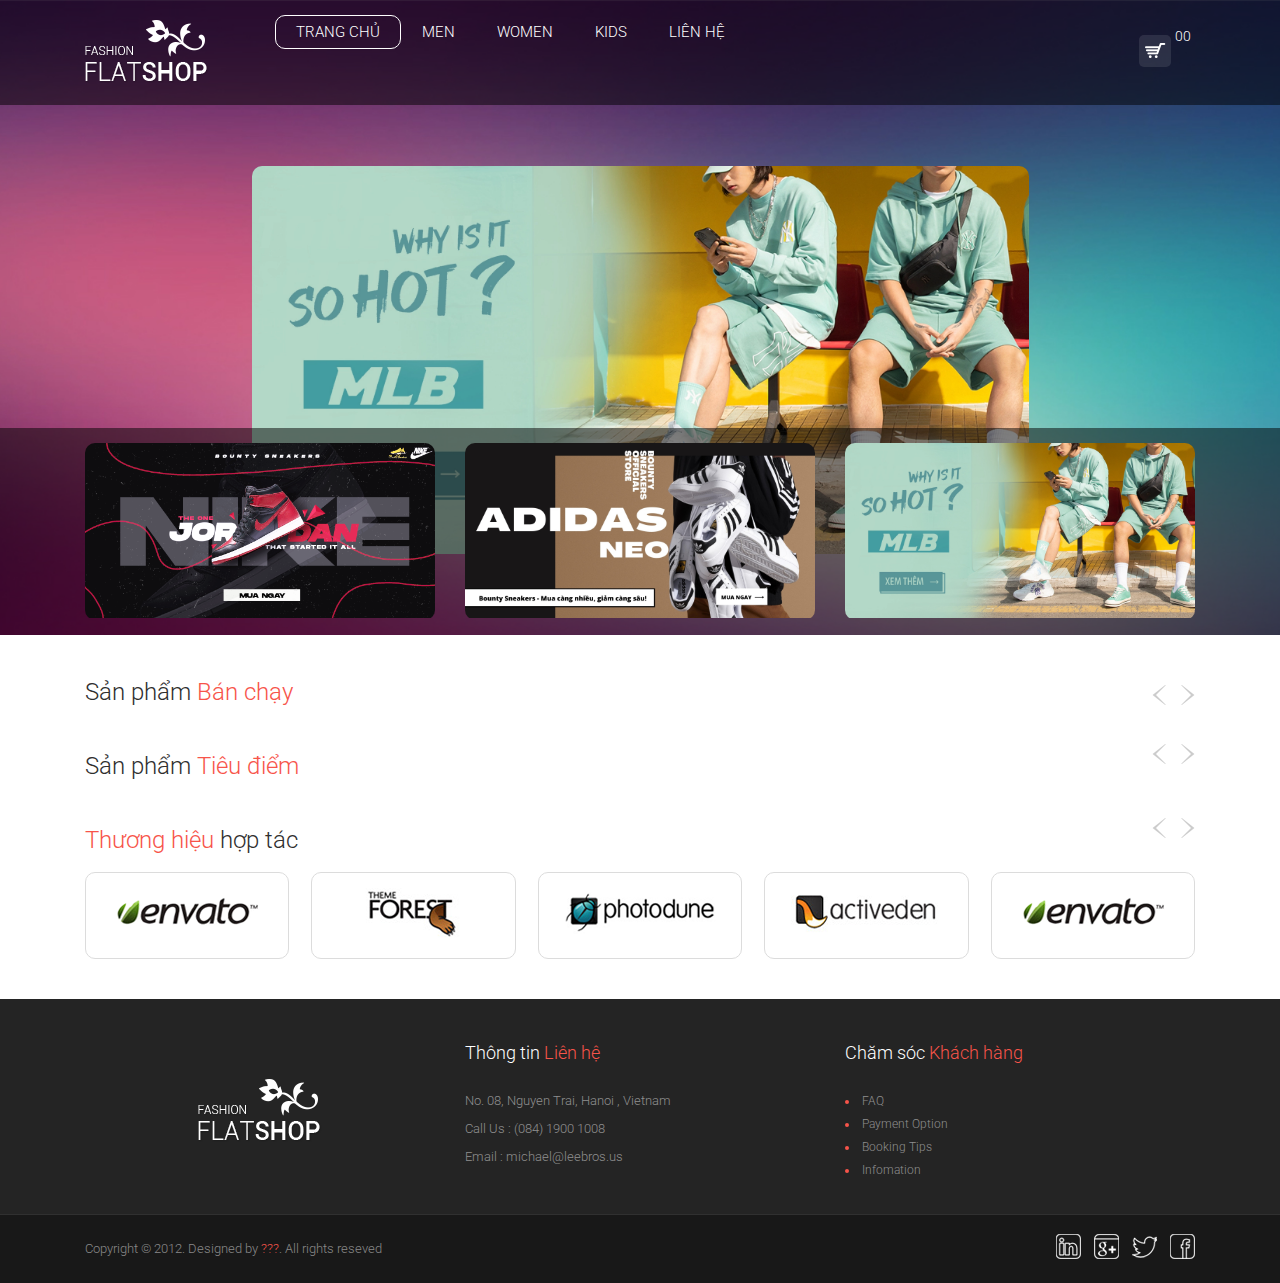
<file: index.html>
<!DOCTYPE html>
<html>
    <head>
        <meta http-equiv="Content-Type" content="text/html;charset=utf-8" />
        <meta name="description" content="" />
        <meta name="viewport" content="width=device-width, initial-scale=1.0" />
        <link rel="shortcut icon" href="images/favicon.png" />
        <title>Welcome to FlatShop</title>
        <link href="css/bootstrap.css" rel="stylesheet" />
        <link
            href="http://fonts.googleapis.com/css?family=Roboto:400,300,300italic,400italic,500,700,500italic,100italic,100"
            rel="stylesheet"
            type="text/css"
        />
        <link href="css/font-awesome.min.css" rel="stylesheet" />
        <link
            rel="stylesheet"
            href="css/flexslider.css"
            type="text/css"
            media="screen"
        />
        <link href="css/sequence-looptheme.css" rel="stylesheet" media="all" />
        <link href="css/style.css" rel="stylesheet" />
        <!--[if lt IE 9
            ]><script src="https://oss.maxcdn.com/libs/html5shiv/3.7.0/html5shiv.js"></script>
            <script src="https://oss.maxcdn.com/libs/respond.js/1.3.0/respond.min.js"></script
        ><![endif]-->
    </head>
    <body id="home">
        <div class="wrapper">
            <div w3-include-html="header.html"></div>
            <div class="clearfix"></div>
            <div class="hom-slider">
                <div class="container">
                    <div id="sequence">
                        <!-- <div class="sequence-prev">
                            <i class="fa fa-angle-left"></i>
                        </div>
                        <div class="sequence-next">
                            <i class="fa fa-angle-right"></i>
                        </div> -->
                        <ul class="sequence-canvas">
                            <li class="animate-in">
                                <!-- <div
                                    class="flat-caption caption1 formLeft delay300 text-center"
                                >
                                    <span class="suphead">Paris show 2014</span>
                                </div>
                                <div
                                    class="flat-caption caption2 formLeft delay400 text-center"
                                >
                                    <h1>Collection For Winter</h1>
                                </div>
                                <div
                                    class="flat-caption caption3 formLeft delay500 text-center"
                                >
                                    <p>
                                        Lorem Ipsum is simply dummy text of the
                                        printing and typesetting industry.<br />Lorem
                                        Ipsum is simply dummy text of the
                                        printing and typesetting
                                    </p>
                                </div>
                                <div
                                    class="flat-button caption4 formLeft delay600 text-center"
                                >
                                    <a class="more" href="#">More Details</a>
                                </div> -->
                                <div
                                    class="d-flex justify-content-center align-items-center"
                                >
                                    <img
                                        src="images/slider-image-01.png"
                                        alt=""
                                        style="
                                            max-width: 70%;
                                            border-radius: 10px;
                                        "
                                    />
                                </div>
                            </li>
                            <!-- <li>
                                <div
                                    class="flat-caption caption2 formLeft delay400"
                                >
                                    <h1>Collection For Winter</h1>
                                </div>
                                <div
                                    class="flat-caption caption3 formLeft delay500"
                                >
                                    <h2>
                                        Etiam velit purus, luctus vitae velit
                                        sedauctor<br />egestas diam, Etiam velit
                                        purus.
                                    </h2>
                                </div>
                                <div
                                    class="flat-button caption5 formLeft delay600"
                                >
                                    <a class="more" href="#">More Details</a>
                                </div>
                                <div
                                    class="d-flex justify-content-center align-items-center"
                                >
                                    <img
                                        src="images/slider-image-02.png"
                                        alt=""
                                    />
                                </div>
                            </li> -->
                            <!-- <li>
                                <div
                                    class="flat-caption caption2 formLeft delay400 text-center"
                                >
                                    <h1>New Fashion of 2013</h1>
                                </div>
                                <div
                                    class="flat-caption caption3 formLeft delay500 text-center"
                                >
                                    <p>
                                        Lorem Ipsum is simply dummy text of the
                                        printing and typesetting industry.
                                        <br />Lorem Ipsum is simply dummy text
                                        of the printing and typesetting
                                    </p>
                                </div>
                                <div
                                    class="flat-button caption4 formLeft delay600 text-center"
                                >
                                    <a class="more" href="#">More Details</a>
                                </div>
                                <div
                                    class="d-flex justify-content-center align-items-center"
                                >
                                    <img
                                        src="images/slider-image-03.png"
                                        alt=""
                                    />
                                </div>
                            </li> -->
                        </ul>
                    </div>
                </div>
                <div class="promotion-banner">
                    <div class="container">
                        <div class="row">
                            <div class="col-md-4 col-sm-4 col-xs-4">
                                <div class="promo-box">
                                    <img src="images/promotion-01.png" alt="" />
                                </div>
                            </div>
                            <div class="col-md-4 col-sm-4 col-xs-4">
                                <div class="promo-box">
                                    <img src="images/promotion-02.png" alt="" />
                                </div>
                            </div>
                            <div class="col-md-4 col-sm-4 col-xs-4">
                                <div class="promo-box">
                                    <img src="images/promotion-03.png" alt="" />
                                </div>
                            </div>
                        </div>
                    </div>
                </div>
            </div>
            <div class="clearfix"></div>
            <div class="container_fullwidth">
                <div class="container">
                    <div w3-include-html="hot_products.html"></div>
                    <div class="clearfix"></div>
                    <div w3-include-html="featured_products.html"></div>
                    <div class="clearfix"></div>
                    <div class="our-brand">
                        <h3 class="title">
                            <strong>Thương hiệu </strong> hợp tác
                        </h3>
                        <div class="control">
                            <a id="prev_brand" class="prev" href="#">&lt;</a
                            ><a id="next_brand" class="next" href="#">&gt;</a>
                        </div>
                        <ul id="braldLogo">
                            <li>
                                <ul class="brand_item">
                                    <li>
                                        <a href="#">
                                            <div class="brand-logo">
                                                <img
                                                    src="images/envato.png"
                                                    alt=""
                                                />
                                            </div>
                                        </a>
                                    </li>
                                    <li>
                                        <a href="#">
                                            <div class="brand-logo">
                                                <img
                                                    src="images/themeforest.png"
                                                    alt=""
                                                />
                                            </div>
                                        </a>
                                    </li>
                                    <li>
                                        <a href="#">
                                            <div class="brand-logo">
                                                <img
                                                    src="images/photodune.png"
                                                    alt=""
                                                />
                                            </div>
                                        </a>
                                    </li>
                                    <li>
                                        <a href="#">
                                            <div class="brand-logo">
                                                <img
                                                    src="images/activeden.png"
                                                    alt=""
                                                />
                                            </div>
                                        </a>
                                    </li>
                                    <li>
                                        <a href="#">
                                            <div class="brand-logo">
                                                <img
                                                    src="images/envato.png"
                                                    alt=""
                                                />
                                            </div>
                                        </a>
                                    </li>
                                </ul>
                            </li>
                            <li>
                                <ul class="brand_item">
                                    <li>
                                        <a href="#">
                                            <div class="brand-logo">
                                                <img
                                                    src="images/envato.png"
                                                    alt=""
                                                />
                                            </div>
                                        </a>
                                    </li>
                                    <li>
                                        <a href="#">
                                            <div class="brand-logo">
                                                <img
                                                    src="images/themeforest.png"
                                                    alt=""
                                                />
                                            </div>
                                        </a>
                                    </li>
                                    <li>
                                        <a href="#">
                                            <div class="brand-logo">
                                                <img
                                                    src="images/photodune.png"
                                                    alt=""
                                                />
                                            </div>
                                        </a>
                                    </li>
                                    <li>
                                        <a href="#">
                                            <div class="brand-logo">
                                                <img
                                                    src="images/activeden.png"
                                                    alt=""
                                                />
                                            </div>
                                        </a>
                                    </li>
                                    <li>
                                        <a href="#">
                                            <div class="brand-logo">
                                                <img
                                                    src="images/envato.png"
                                                    alt=""
                                                />
                                            </div>
                                        </a>
                                    </li>
                                </ul>
                            </li>
                        </ul>
                    </div>
                    <div class="clearfix"></div>
                </div>
            </div>
            <div class="clearfix"></div>
            <div w3-include-html="footer.html"></div>
        </div>

        <!-- Bootstrap core JavaScript==================================================-->
        <script type="text/javascript" src="js/jquery-1.10.2.min.js"></script>
        <script type="text/javascript" src="js/jquery.easing.1.3.js"></script>
        <script type="text/javascript" src="js/bootstrap.min.js"></script>
        <script type="text/javascript" src="js/jquery.sequence-min.js"></script>
        <script
            type="text/javascript"
            src="js/jquery.carouFredSel-6.2.1-packed.js"
        ></script>
        <script defer src="js/jquery.flexslider.js"></script>
        <script type="text/javascript" src="js/script.min.js"></script>

        <script>
            function includeHTML() {
                var z, i, elmnt, file, xhttp;
                /* Loop through a collection of all HTML elements: */
                z = document.getElementsByTagName("*");
                for (i = 0; i < z.length; i++) {
                    elmnt = z[i];
                    /*search for elements with a certain atrribute:*/
                    file = elmnt.getAttribute("w3-include-html");
                    if (file) {
                        /* Make an HTTP request using the attribute value as the file name: */
                        xhttp = new XMLHttpRequest();
                        xhttp.onreadystatechange = function () {
                            if (this.readyState == 4) {
                                if (this.status == 200) {
                                    elmnt.innerHTML = this.responseText;
                                }
                                if (this.status == 404) {
                                    elmnt.innerHTML = "Page not found.";
                                }
                                /* Remove the attribute, and call this function once more: */
                                elmnt.removeAttribute("w3-include-html");
                                includeHTML();
                            }
                        };
                        xhttp.open("GET", file, true);
                        xhttp.send();
                        /* Exit the function: */
                        return;
                    }
                }
            }
        </script>
        <script>
            includeHTML();
        </script>
        <script async src="js/config.js"></script>
        <script async src="js/option_cart.js"></script>
        <script async src="js/header.js"></script>
        <script async src="js/hot_products.js"></script>
        <script async src="js/featured_products.js"></script>
        <script>
            window.onload = function () {
                loadHotProducts();
                loadFeaturedProducts();
                loadUsername();
                update_cart();
            };
        </script>
    </body>
</html>
</file>
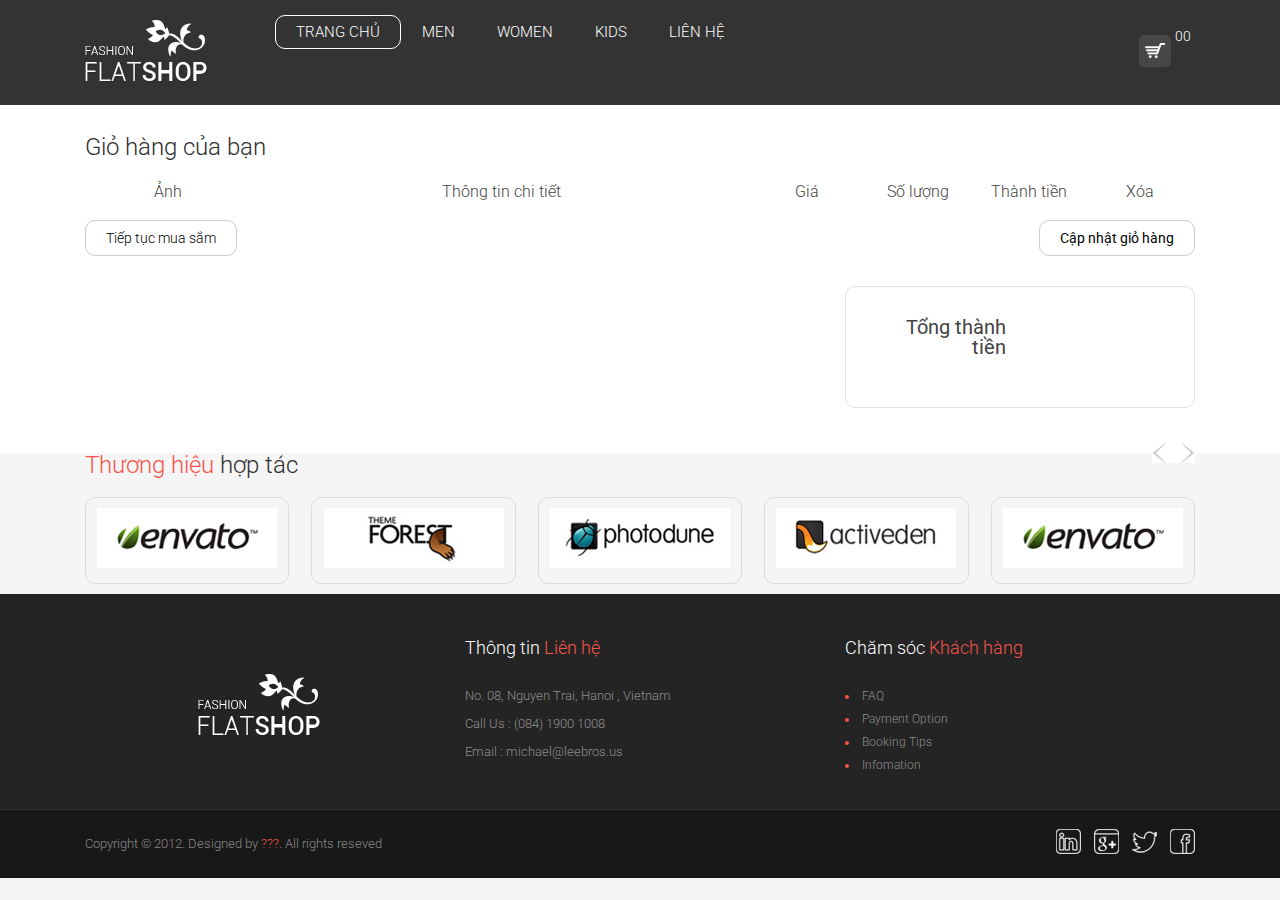
<file: cart.html>
<!DOCTYPE html>
<html>
    <head>
        <meta http-equiv="Content-Type" content="text/html;charset=utf-8" />
        <meta name="description" content="" />
        <meta name="viewport" content="width=device-width, initial-scale=1.0" />
        <link rel="shortcut icon" href="images/favicon.png" />
        <title>Welcome to FlatShop</title>
        <link href="css/bootstrap.css" rel="stylesheet" />
        <link
            href="http://fonts.googleapis.com/css?family=Roboto:400,300,300italic,400italic,500,700,500italic,100italic,100"
            rel="stylesheet"
            type="text/css"
        />
        <link href="css/font-awesome.min.css" rel="stylesheet" />
        <link
            rel="stylesheet"
            href="css/flexslider.css"
            type="text/css"
            media="screen"
        />
        <link href="css/style.css" rel="stylesheet" type="text/css" />
        <!--[if lt IE 9]>
            <script src="https://oss.maxcdn.com/libs/html5shiv/3.7.0/html5shiv.js"></script>
            <script src="https://oss.maxcdn.com/libs/respond.js/1.3.0/respond.min.js"></script>
        <![endif]-->
    </head>
    <body>
        <div class="wrapper">
            <div w3-include-html="header.html"></div>
            <div class="clearfix"></div>
            <div class="container_fullwidth">
                <div class="container shopping-cart">
                    <div class="row">
                        <div class="col-md-12">
                            <h3 class="title">Giỏ hàng của bạn</h3>
                            <div class="clearfix"></div>
                            <table class="shop-table">
                                <thead>
                                    <tr>
                                        <th>Ảnh</th>
                                        <th>Thông tin chi tiết</th>
                                        <th>Giá</th>
                                        <th>Số lượng</th>
                                        <th>Thành tiền</th>
                                        <th>Xóa</th>
                                    </tr>
                                </thead>
                                <tbody class="shop-table-body"></tbody>
                                <tfoot>
                                    <tr>
                                        <td colspan="6">
                                            <a
                                                class="pull-left"
                                                type="button"
                                                href="productgird.html"
                                                style="color: black"
                                            >
                                                Tiếp tục mua sắm
                                            </a>
                                            <button class="pull-right">
                                                Cập nhật giỏ hàng
                                            </button>
                                        </td>
                                    </tr>
                                </tfoot>
                            </table>
                            <div class="clearfix"></div>
                            <div class="row">
                                <div class="col-xl-8 col-lg-7 col-sm-5"></div>
                                <div class="col-xl-4 col-lg-5 col-sm-7">
                                    <div class="shippingbox">
                                        <!-- <div class="subtotal">
                                            <h5>Sub Total</h5>
                                            <span> $1.000.00 </span>
                                        </div> -->
                                        <div class="grandtotal">
                                            <h5>Tổng thành tiền</h5>
                                            <span
                                                class="grandtotal-span"
                                            ></span>
                                        </div>
                                    </div>
                                </div>
                            </div>
                        </div>
                    </div>
                    <div class="clearfix"></div>
                    <div class="our-brand">
                        <h3 class="title">
                            <strong>Thương hiệu </strong> hợp tác
                        </h3>
                        <div class="control">
                            <a id="prev_brand" class="prev" href="#"> &lt; </a>
                            <a id="next_brand" class="next" href="#"> &gt; </a>
                        </div>
                        <ul id="braldLogo">
                            <li>
                                <ul class="brand_item">
                                    <li>
                                        <a href="#">
                                            <div class="brand-logo">
                                                <img
                                                    src="images/envato.png"
                                                    alt=""
                                                />
                                            </div>
                                        </a>
                                    </li>
                                    <li>
                                        <a href="#">
                                            <div class="brand-logo">
                                                <img
                                                    src="images/themeforest.png"
                                                    alt=""
                                                />
                                            </div>
                                        </a>
                                    </li>
                                    <li>
                                        <a href="#">
                                            <div class="brand-logo">
                                                <img
                                                    src="images/photodune.png"
                                                    alt=""
                                                />
                                            </div>
                                        </a>
                                    </li>
                                    <li>
                                        <a href="#">
                                            <div class="brand-logo">
                                                <img
                                                    src="images/activeden.png"
                                                    alt=""
                                                />
                                            </div>
                                        </a>
                                    </li>
                                    <li>
                                        <a href="#">
                                            <div class="brand-logo">
                                                <img
                                                    src="images/envato.png"
                                                    alt=""
                                                />
                                            </div>
                                        </a>
                                    </li>
                                </ul>
                            </li>
                            <li>
                                <ul class="brand_item">
                                    <li>
                                        <a href="#">
                                            <div class="brand-logo">
                                                <img
                                                    src="images/envato.png"
                                                    alt=""
                                                />
                                            </div>
                                        </a>
                                    </li>
                                    <li>
                                        <a href="#">
                                            <div class="brand-logo">
                                                <img
                                                    src="images/themeforest.png"
                                                    alt=""
                                                />
                                            </div>
                                        </a>
                                    </li>
                                    <li>
                                        <a href="#">
                                            <div class="brand-logo">
                                                <img
                                                    src="images/photodune.png"
                                                    alt=""
                                                />
                                            </div>
                                        </a>
                                    </li>
                                    <li>
                                        <a href="#">
                                            <div class="brand-logo">
                                                <img
                                                    src="images/activeden.png"
                                                    alt=""
                                                />
                                            </div>
                                        </a>
                                    </li>
                                    <li>
                                        <a href="#">
                                            <div class="brand-logo">
                                                <img
                                                    src="images/envato.png"
                                                    alt=""
                                                />
                                            </div>
                                        </a>
                                    </li>
                                </ul>
                            </li>
                        </ul>
                    </div>
                </div>
            </div>
            <div class="clearfix"></div>
            <div w3-include-html="footer.html"></div>
        </div>
        <!-- Bootstrap core JavaScript==================================================-->
        <script type="text/javascript" src="js/jquery-1.10.2.min.js"></script>
        <script type="text/javascript" src="js/bootstrap.min.js"></script>
        <script defer src="js/jquery.flexslider.js"></script>
        <script
            type="text/javascript"
            src="js/jquery.carouFredSel-6.2.1-packed.js"
        ></script>
        <script type="text/javascript" src="js/script.min.js"></script>
        <script>
            function includeHTML() {
                var z, i, elmnt, file, xhttp;
                /* Loop through a collection of all HTML elements: */
                z = document.getElementsByTagName("*");
                for (i = 0; i < z.length; i++) {
                    elmnt = z[i];
                    /*search for elements with a certain atrribute:*/
                    file = elmnt.getAttribute("w3-include-html");
                    if (file) {
                        /* Make an HTTP request using the attribute value as the file name: */
                        xhttp = new XMLHttpRequest();
                        xhttp.onreadystatechange = function () {
                            if (this.readyState == 4) {
                                if (this.status == 200) {
                                    elmnt.innerHTML = this.responseText;
                                }
                                if (this.status == 404) {
                                    elmnt.innerHTML = "Page not found.";
                                }
                                /* Remove the attribute, and call this function once more: */
                                elmnt.removeAttribute("w3-include-html");
                                includeHTML();
                            }
                        };
                        xhttp.open("GET", file, true);
                        xhttp.send();
                        /* Exit the function: */
                        return;
                    }
                }
            }
        </script>
        <script>
            includeHTML();
        </script>
        <script async src="js/config.js"></script>

        <script async src="js/header.js"></script>
        <script async src="js/option_cart.js"></script>
        <script async src="js/cart.js"></script>
        <script>
            window.onload = function () {
                loadUsername();
                update_cart_total();
                update_cart();
            };
        </script>
    </body>
</html>
</file>
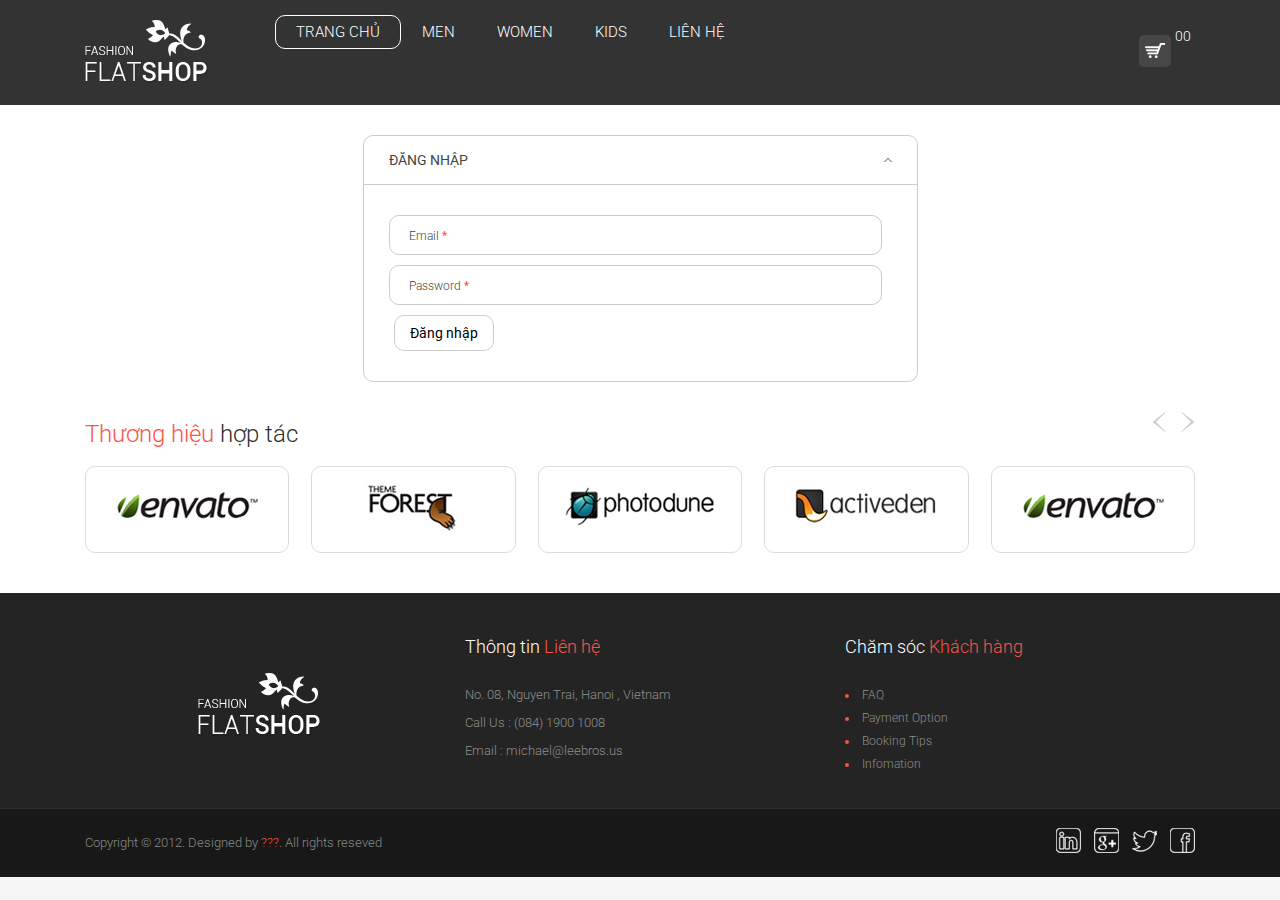
<file: checkout.html>
<!DOCTYPE html>
<html>
    <head>
        <meta http-equiv="Content-Type" content="text/html;charset=utf-8" />
        <meta name="description" content="" />
        <meta name="viewport" content="width=device-width, initial-scale=1.0" />
        <link rel="shortcut icon" href="images/favicon.png" />
        <title>Welcome to FlatShop</title>
        <link href="css/bootstrap.css" rel="stylesheet" />
        <link
            href="http://fonts.googleapis.com/css?family=Roboto:400,300,300italic,400italic,500,700,500italic,100italic,100"
            rel="stylesheet"
            type="text/css"
        />
        <link href="css/font-awesome.min.css" rel="stylesheet" />
        <link
            rel="stylesheet"
            href="css/flexslider.css"
            type="text/css"
            media="screen"
        />
        <link href="css/style.css" rel="stylesheet" type="text/css" />
        <!--[if lt IE 9]>
            <script src="https://oss.maxcdn.com/libs/html5shiv/3.7.0/html5shiv.js"></script>
            <script src="https://oss.maxcdn.com/libs/respond.js/1.3.0/respond.min.js"></script>
        <![endif]-->
    </head>
    <body>
        <div class="wrapper">
            <div w3-include-html="header.html"></div>
            <div class="clearfix"></div>
            <div class="container_fullwidth">
                <div
                    class="container d-flex justify-content-center align-items-center flex-column"
                >
                    <div class="checkout-page">
                        <ol class="checkout-steps">
                            <li class="steps active">
                                <span class="step-title"> Đăng nhập </span>
                                <div class="step-description">
                                    <div class="run-customer">
                                        <form name="loginForm" method="get">
                                            <div class="form-row">
                                                <label class="lebel-abs">
                                                    Email
                                                    <strong class="red">
                                                        *
                                                    </strong>
                                                </label>
                                                <input
                                                    type="text"
                                                    class="input namefild"
                                                    name="email"
                                                />
                                            </div>
                                            <div class="form-row">
                                                <label class="lebel-abs">
                                                    Password
                                                    <strong class="red">
                                                        *
                                                    </strong>
                                                </label>
                                                <input
                                                    type="password"
                                                    class="input namefild"
                                                    name="password"
                                                />
                                            </div>
                                            <input
                                                onclick="login()"
                                                value="Đăng nhập"
                                                type="button"
                                            />
                                        </form>
                                    </div>
                                </div>
                            </li>
                        </ol>
                    </div>
                    <div class="clearfix"></div>
                    <div class="our-brand">
                        <h3 class="title">
                            <strong>Thương hiệu </strong> hợp tác
                        </h3>
                        <div class="control">
                            <a id="prev_brand" class="prev" href="#"> &lt; </a>
                            <a id="next_brand" class="next" href="#"> &gt; </a>
                        </div>
                        <ul id="braldLogo">
                            <li>
                                <ul class="brand_item">
                                    <li>
                                        <a href="#">
                                            <div class="brand-logo">
                                                <img
                                                    src="images/envato.png"
                                                    alt=""
                                                />
                                            </div>
                                        </a>
                                    </li>
                                    <li>
                                        <a href="#">
                                            <div class="brand-logo">
                                                <img
                                                    src="images/themeforest.png"
                                                    alt=""
                                                />
                                            </div>
                                        </a>
                                    </li>
                                    <li>
                                        <a href="#">
                                            <div class="brand-logo">
                                                <img
                                                    src="images/photodune.png"
                                                    alt=""
                                                />
                                            </div>
                                        </a>
                                    </li>
                                    <li>
                                        <a href="#">
                                            <div class="brand-logo">
                                                <img
                                                    src="images/activeden.png"
                                                    alt=""
                                                />
                                            </div>
                                        </a>
                                    </li>
                                    <li>
                                        <a href="#">
                                            <div class="brand-logo">
                                                <img
                                                    src="images/envato.png"
                                                    alt=""
                                                />
                                            </div>
                                        </a>
                                    </li>
                                </ul>
                            </li>
                            <li>
                                <ul class="brand_item">
                                    <li>
                                        <a href="#">
                                            <div class="brand-logo">
                                                <img
                                                    src="images/envato.png"
                                                    alt=""
                                                />
                                            </div>
                                        </a>
                                    </li>
                                    <li>
                                        <a href="#">
                                            <div class="brand-logo">
                                                <img
                                                    src="images/themeforest.png"
                                                    alt=""
                                                />
                                            </div>
                                        </a>
                                    </li>
                                    <li>
                                        <a href="#">
                                            <div class="brand-logo">
                                                <img
                                                    src="images/photodune.png"
                                                    alt=""
                                                />
                                            </div>
                                        </a>
                                    </li>
                                    <li>
                                        <a href="#">
                                            <div class="brand-logo">
                                                <img
                                                    src="images/activeden.png"
                                                    alt=""
                                                />
                                            </div>
                                        </a>
                                    </li>
                                    <li>
                                        <a href="#">
                                            <div class="brand-logo">
                                                <img
                                                    src="images/envato.png"
                                                    alt=""
                                                />
                                            </div>
                                        </a>
                                    </li>
                                </ul>
                            </li>
                        </ul>
                    </div>
                </div>
            </div>
            <div class="clearfix"></div>
            <div w3-include-html="footer.html"></div>
        </div>
        <!-- Bootstrap core JavaScript==================================================-->
        <script type="text/javascript" src="js/jquery-1.10.2.min.js"></script>
        <script type="text/javascript" src="js/bootstrap.min.js"></script>
        <script defer src="js/jquery.flexslider.js"></script>
        <script
            type="text/javascript"
            src="js/jquery.carouFredSel-6.2.1-packed.js"
        ></script>
        <script type="text/javascript" src="js/script.min.js"></script>
        <script src="js/config.js"></script>
        <script src="js/checkout.js"></script>
        <script type="text/javascript" src="js/script.min.js"></script>

        <script>
            function includeHTML() {
                var z, i, elmnt, file, xhttp;
                /* Loop through a collection of all HTML elements: */
                z = document.getElementsByTagName("*");
                for (i = 0; i < z.length; i++) {
                    elmnt = z[i];
                    /*search for elements with a certain atrribute:*/
                    file = elmnt.getAttribute("w3-include-html");
                    if (file) {
                        /* Make an HTTP request using the attribute value as the file name: */
                        xhttp = new XMLHttpRequest();
                        xhttp.onreadystatechange = function () {
                            if (this.readyState == 4) {
                                if (this.status == 200) {
                                    elmnt.innerHTML = this.responseText;
                                }
                                if (this.status == 404) {
                                    elmnt.innerHTML = "Page not found.";
                                }
                                /* Remove the attribute, and call this function once more: */
                                elmnt.removeAttribute("w3-include-html");
                                includeHTML();
                            }
                        };
                        xhttp.open("GET", file, true);
                        xhttp.send();
                        /* Exit the function: */
                        return;
                    }
                }
            }
        </script>
        <script>
            includeHTML();
        </script>
        <script async src="js/config.js"></script>
        <script async src="js/option_cart.js"></script>
        <script async src="js/header.js"></script>
        <script>
            window.onload = function () {
                loadUsername();
                update_cart();
            };
        </script>
    </body>
</html>
</file>
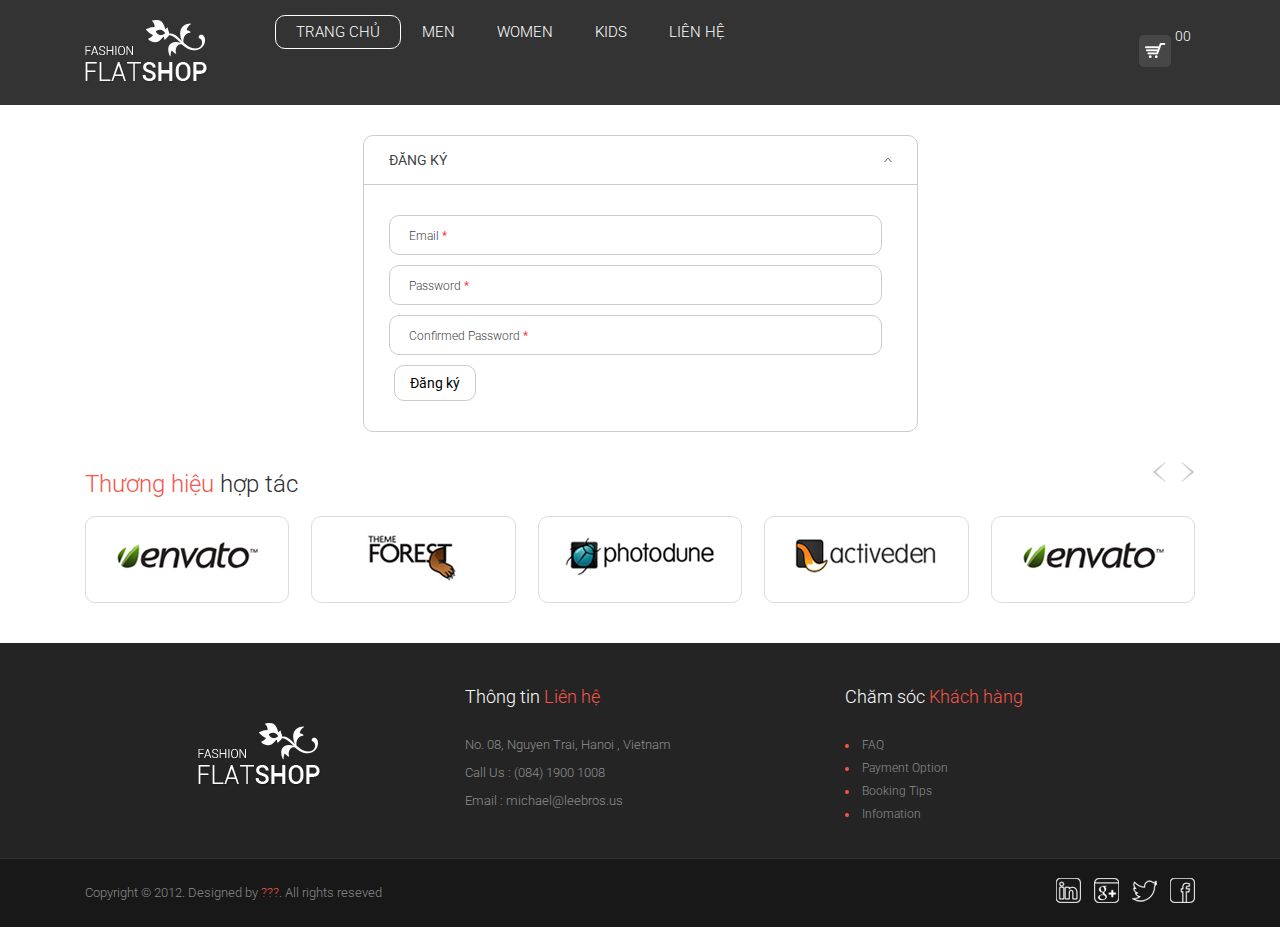
<file: checkout2.html>
<!DOCTYPE html>
<html>
    <head>
        <meta http-equiv="Content-Type" content="text/html;charset=utf-8" />
        <meta name="description" content="" />
        <meta name="viewport" content="width=device-width, initial-scale=1.0" />
        <link rel="shortcut icon" href="images/favicon.png" />
        <title>Welcome to FlatShop</title>
        <link href="css/bootstrap.css" rel="stylesheet" />
        <link
            href="http://fonts.googleapis.com/css?family=Roboto:400,300,300italic,400italic,500,700,500italic,100italic,100"
            rel="stylesheet"
            type="text/css"
        />
        <link href="css/font-awesome.min.css" rel="stylesheet" />
        <link
            rel="stylesheet"
            href="css/flexslider.css"
            type="text/css"
            media="screen"
        />
        <link href="css/style.css" rel="stylesheet" type="text/css" />
        <!--[if lt IE 9]>
            <script src="https://oss.maxcdn.com/libs/html5shiv/3.7.0/html5shiv.js"></script>
            <script src="https://oss.maxcdn.com/libs/respond.js/1.3.0/respond.min.js"></script>
        <![endif]-->
    </head>
    <body>
        <div class="wrapper">
            <div w3-include-html="header.html"></div>
            <div class="clearfix"></div>
            <div class="container_fullwidth">
                <div
                    class="container d-flex justify-content-center align-items-center flex-column"
                >
                    <div class="checkout-page">
                        <ol class="checkout-steps">
                            <li class="steps active">
                                <span class="step-title"> Đăng ký </span>
                                <div class="step-description">
                                    <div class="run-customer">
                                        <form name="registerForm" method="get">
                                            <div class="form-row">
                                                <label class="lebel-abs">
                                                    Email
                                                    <strong class="red">
                                                        *
                                                    </strong>
                                                </label>
                                                <input
                                                    type="text"
                                                    class="input namefild"
                                                    name="email"
                                                />
                                            </div>
                                            <div class="form-row">
                                                <label class="lebel-abs">
                                                    Password
                                                    <strong class="red">
                                                        *
                                                    </strong>
                                                </label>
                                                <input
                                                    type="password"
                                                    class="input namefild"
                                                    name="password"
                                                />
                                            </div>
                                            <div class="form-row">
                                                <label class="lebel-abs">
                                                    Confirmed Password
                                                    <strong class="red">
                                                        *
                                                    </strong>
                                                </label>
                                                <input
                                                    type="password"
                                                    class="input namefild"
                                                    name="confirmedPassword"
                                                />
                                            </div>
                                            <!-- <p class="forgoten">
                                                <a href="#">
                                                    Forgoten your password?
                                                </a>
                                            </p> -->
                                            <input
                                                onclick="register()"
                                                value="Đăng ký"
                                                type="button"
                                            />
                                        </form>
                                    </div>
                                </div>
                            </li>
                        </ol>
                    </div>
                    <div class="clearfix"></div>
                    <div class="our-brand">
                        <h3 class="title">
                            <strong>Thương hiệu </strong> hợp tác
                        </h3>
                        <div class="control">
                            <a id="prev_brand" class="prev" href="#"> &lt; </a>
                            <a id="next_brand" class="next" href="#"> &gt; </a>
                        </div>
                        <ul id="braldLogo">
                            <li>
                                <ul class="brand_item">
                                    <li>
                                        <a href="#">
                                            <div class="brand-logo">
                                                <img
                                                    src="images/envato.png"
                                                    alt=""
                                                />
                                            </div>
                                        </a>
                                    </li>
                                    <li>
                                        <a href="#">
                                            <div class="brand-logo">
                                                <img
                                                    src="images/themeforest.png"
                                                    alt=""
                                                />
                                            </div>
                                        </a>
                                    </li>
                                    <li>
                                        <a href="#">
                                            <div class="brand-logo">
                                                <img
                                                    src="images/photodune.png"
                                                    alt=""
                                                />
                                            </div>
                                        </a>
                                    </li>
                                    <li>
                                        <a href="#">
                                            <div class="brand-logo">
                                                <img
                                                    src="images/activeden.png"
                                                    alt=""
                                                />
                                            </div>
                                        </a>
                                    </li>
                                    <li>
                                        <a href="#">
                                            <div class="brand-logo">
                                                <img
                                                    src="images/envato.png"
                                                    alt=""
                                                />
                                            </div>
                                        </a>
                                    </li>
                                </ul>
                            </li>
                            <li>
                                <ul class="brand_item">
                                    <li>
                                        <a href="#">
                                            <div class="brand-logo">
                                                <img
                                                    src="images/envato.png"
                                                    alt=""
                                                />
                                            </div>
                                        </a>
                                    </li>
                                    <li>
                                        <a href="#">
                                            <div class="brand-logo">
                                                <img
                                                    src="images/themeforest.png"
                                                    alt=""
                                                />
                                            </div>
                                        </a>
                                    </li>
                                    <li>
                                        <a href="#">
                                            <div class="brand-logo">
                                                <img
                                                    src="images/photodune.png"
                                                    alt=""
                                                />
                                            </div>
                                        </a>
                                    </li>
                                    <li>
                                        <a href="#">
                                            <div class="brand-logo">
                                                <img
                                                    src="images/activeden.png"
                                                    alt=""
                                                />
                                            </div>
                                        </a>
                                    </li>
                                    <li>
                                        <a href="#">
                                            <div class="brand-logo">
                                                <img
                                                    src="images/envato.png"
                                                    alt=""
                                                />
                                            </div>
                                        </a>
                                    </li>
                                </ul>
                            </li>
                        </ul>
                    </div>
                </div>
            </div>
            <div class="clearfix"></div>
            <div w3-include-html="footer.html"></div>
        </div>
        <!-- Bootstrap core JavaScript==================================================-->
        <script type="text/javascript" src="js/jquery-1.10.2.min.js"></script>
        <script type="text/javascript" src="js/bootstrap.min.js"></script>
        <script defer src="js/jquery.flexslider.js"></script>
        <script
            type="text/javascript"
            src="js/jquery.carouFredSel-6.2.1-packed.js"
        ></script>
        <script type="text/javascript" src="js/script.min.js"></script>
        <script src="js/checkout.js"></script>
        <script>
            function includeHTML() {
                var z, i, elmnt, file, xhttp;
                /* Loop through a collection of all HTML elements: */
                z = document.getElementsByTagName("*");
                for (i = 0; i < z.length; i++) {
                    elmnt = z[i];
                    /*search for elements with a certain atrribute:*/
                    file = elmnt.getAttribute("w3-include-html");
                    if (file) {
                        /* Make an HTTP request using the attribute value as the file name: */
                        xhttp = new XMLHttpRequest();
                        xhttp.onreadystatechange = function () {
                            if (this.readyState == 4) {
                                if (this.status == 200) {
                                    elmnt.innerHTML = this.responseText;
                                }
                                if (this.status == 404) {
                                    elmnt.innerHTML = "Page not found.";
                                }
                                /* Remove the attribute, and call this function once more: */
                                elmnt.removeAttribute("w3-include-html");
                                includeHTML();
                            }
                        };
                        xhttp.open("GET", file, true);
                        xhttp.send();
                        /* Exit the function: */
                        return;
                    }
                }
            }
        </script>
        <script>
            includeHTML();
        </script>
        <script async src="js/config.js"></script>
        <script async src="js/option_cart.js"></script>
        <script async src="js/header.js"></script>
        <script>
            window.onload = function () {
                loadUsername();
                update_cart();
            };
        </script>
    </body>
</html>
</file>
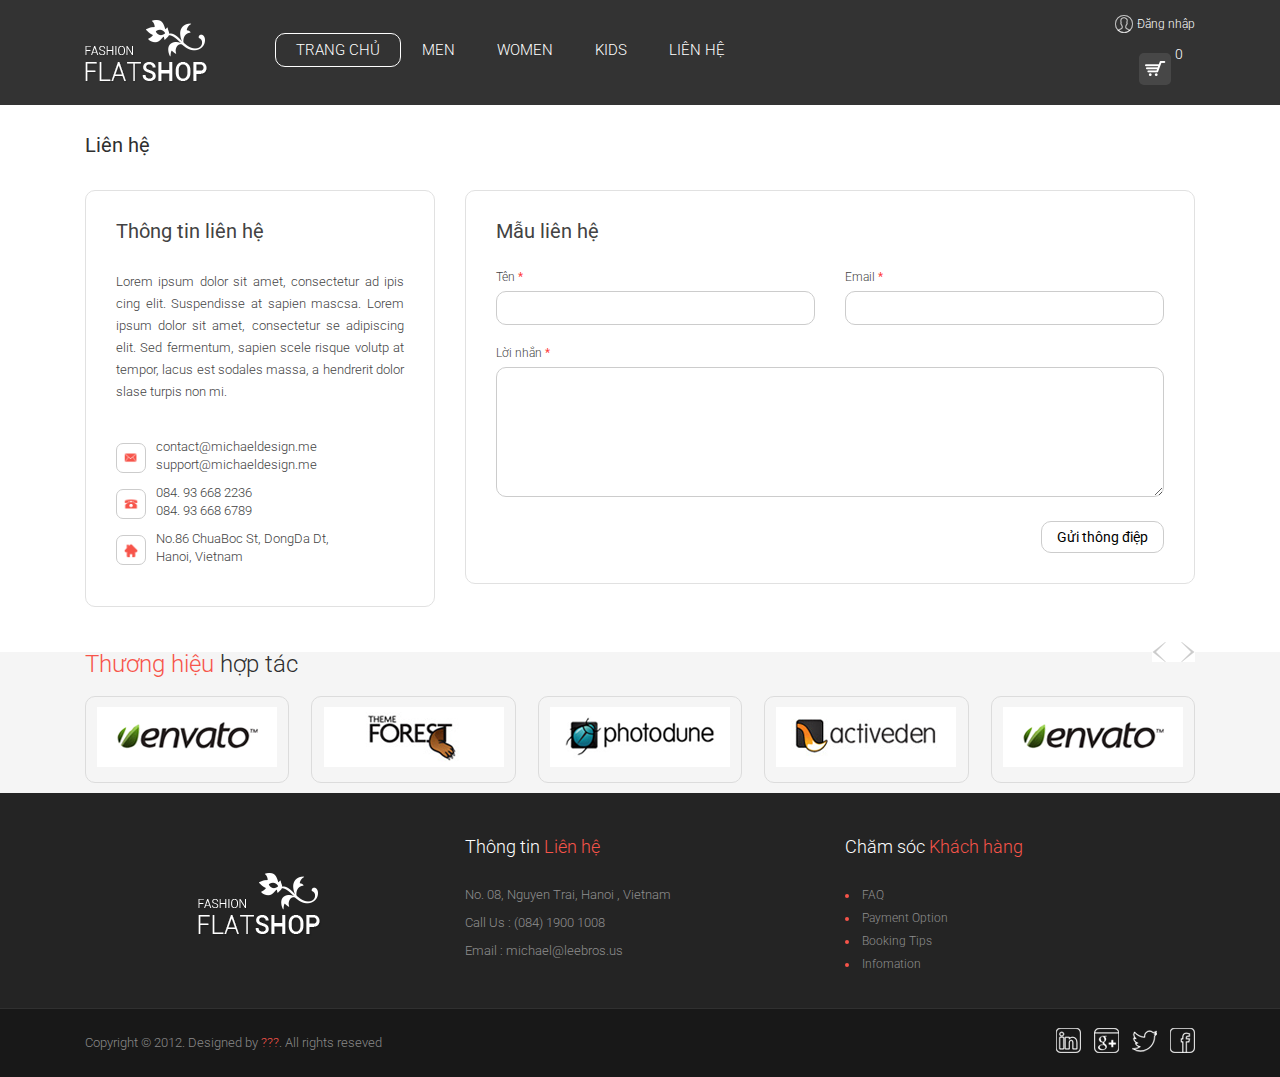
<file: contact.html>
<!DOCTYPE html>
<html>
    <head>
        <meta http-equiv="Content-Type" content="text/html;charset=utf-8" />
        <meta name="description" content="" />
        <meta name="viewport" content="width=device-width, initial-scale=1.0" />
        <link rel="shortcut icon" href="images/favicon.png" />
        <title>Welcome to FlatShop</title>
        <link href="css/bootstrap.css" rel="stylesheet" />
        <link
            href="http://fonts.googleapis.com/css?family=Roboto:400,300,300italic,400italic,500,700,500italic,100italic,100"
            rel="stylesheet"
            type="text/css"
        />
        <link href="css/font-awesome.min.css" rel="stylesheet" />
        <link
            rel="stylesheet"
            href="css/flexslider.css"
            type="text/css"
            media="screen"
        />
        <link href="css/style.css" rel="stylesheet" type="text/css" />
        <!--[if lt IE 9]>
            <script src="https://oss.maxcdn.com/libs/html5shiv/3.7.0/html5shiv.js"></script>
            <script src="https://oss.maxcdn.com/libs/respond.js/1.3.0/respond.min.js"></script>
        <![endif]-->
    </head>
    <body>
        <div class="wrapper">
            <div w3-include-html="header.html"></div>
            <div class="clearfix"></div>
            <div class="container_fullwidth">
                <div class="container">
                    <div class="row">
                        <div class="col-md-12">
                            <h5 class="title contact-title">Liên hệ</h5>
                            <div class="clearfix"></div>
                            <div class="clearfix"></div>
                            <div class="row">
                                <div class="col-md-4">
                                    <div class="contact-infoormation"></div>
                                </div>
                                <div class="col-md-8">
                                    <div class="ContactForm">
                                        <h5>Mẫu liên hệ</h5>
                                        <form name="contact-form">
                                            <div class="row">
                                                <div class="col-md-6">
                                                    <label>
                                                        Tên
                                                        <strong class="red">
                                                            *
                                                        </strong>
                                                    </label>
                                                    <input
                                                        class="inputfild"
                                                        type="text"
                                                        name="name"
                                                    />
                                                </div>
                                                <div class="col-md-6">
                                                    <label>
                                                        Email
                                                        <strong class="red">
                                                            *
                                                        </strong>
                                                    </label>
                                                    <input
                                                        class="inputfild"
                                                        type="email"
                                                        name="email"
                                                    />
                                                </div>
                                            </div>
                                            <div class="row">
                                                <div class="col-md-12">
                                                    <label>
                                                        Lời nhắn
                                                        <strong class="red">
                                                            *
                                                        </strong>
                                                    </label>
                                                    <textarea
                                                        class="inputfild"
                                                        rows="8"
                                                        name="message"
                                                    ></textarea>
                                                </div>
                                            </div>
                                            <input
                                                type="button"
                                                class="pull-right"
                                                onclick="sendMessage()"
                                                value="Gửi thông điệp"
                                            />
                                        </form>
                                    </div>
                                </div>
                            </div>
                        </div>
                    </div>
                    <div class="clearfix"></div>
                    <div class="our-brand">
                        <h3 class="title">
                            <strong>Thương hiệu </strong> hợp tác
                        </h3>
                        <div class="control">
                            <a id="prev_brand" class="prev" href="#"> &lt; </a>
                            <a id="next_brand" class="next" href="#"> &gt; </a>
                        </div>
                        <ul id="braldLogo">
                            <li>
                                <ul class="brand_item">
                                    <li>
                                        <a href="#">
                                            <div class="brand-logo">
                                                <img
                                                    src="images/envato.png"
                                                    alt=""
                                                />
                                            </div>
                                        </a>
                                    </li>
                                    <li>
                                        <a href="#">
                                            <div class="brand-logo">
                                                <img
                                                    src="images/themeforest.png"
                                                    alt=""
                                                />
                                            </div>
                                        </a>
                                    </li>
                                    <li>
                                        <a href="#">
                                            <div class="brand-logo">
                                                <img
                                                    src="images/photodune.png"
                                                    alt=""
                                                />
                                            </div>
                                        </a>
                                    </li>
                                    <li>
                                        <a href="#">
                                            <div class="brand-logo">
                                                <img
                                                    src="images/activeden.png"
                                                    alt=""
                                                />
                                            </div>
                                        </a>
                                    </li>
                                    <li>
                                        <a href="#">
                                            <div class="brand-logo">
                                                <img
                                                    src="images/envato.png"
                                                    alt=""
                                                />
                                            </div>
                                        </a>
                                    </li>
                                </ul>
                            </li>
                            <li>
                                <ul class="brand_item">
                                    <li>
                                        <a href="#">
                                            <div class="brand-logo">
                                                <img
                                                    src="images/envato.png"
                                                    alt=""
                                                />
                                            </div>
                                        </a>
                                    </li>
                                    <li>
                                        <a href="#">
                                            <div class="brand-logo">
                                                <img
                                                    src="images/themeforest.png"
                                                    alt=""
                                                />
                                            </div>
                                        </a>
                                    </li>
                                    <li>
                                        <a href="#">
                                            <div class="brand-logo">
                                                <img
                                                    src="images/photodune.png"
                                                    alt=""
                                                />
                                            </div>
                                        </a>
                                    </li>
                                    <li>
                                        <a href="#">
                                            <div class="brand-logo">
                                                <img
                                                    src="images/activeden.png"
                                                    alt=""
                                                />
                                            </div>
                                        </a>
                                    </li>
                                    <li>
                                        <a href="#">
                                            <div class="brand-logo">
                                                <img
                                                    src="images/envato.png"
                                                    alt=""
                                                />
                                            </div>
                                        </a>
                                    </li>
                                </ul>
                            </li>
                        </ul>
                    </div>
                </div>
            </div>
            <div class="clearfix"></div>
            <div w3-include-html="footer.html"></div>
        </div>
        <!-- Bootstrap core JavaScript==================================================-->
        <script type="text/javascript" src="js/jquery-1.10.2.min.js"></script>
        <script type="text/javascript" src="js/bootstrap.min.js"></script>
        <script defer src="js/jquery.flexslider.js"></script>
        <script
            type="text/javascript"
            src="js/jquery.carouFredSel-6.2.1-packed.js"
        ></script>
        <script type="text/javascript" src="js/script.min.js"></script>
        <script>
            function includeHTML() {
                var z, i, elmnt, file, xhttp;
                /* Loop through a collection of all HTML elements: */
                z = document.getElementsByTagName("*");
                for (i = 0; i < z.length; i++) {
                    elmnt = z[i];
                    /*search for elements with a certain atrribute:*/
                    file = elmnt.getAttribute("w3-include-html");
                    if (file) {
                        /* Make an HTTP request using the attribute value as the file name: */
                        xhttp = new XMLHttpRequest();
                        xhttp.onreadystatechange = function () {
                            if (this.readyState == 4) {
                                if (this.status == 200) {
                                    elmnt.innerHTML = this.responseText;
                                }
                                if (this.status == 404) {
                                    elmnt.innerHTML = "Page not found.";
                                }
                                /* Remove the attribute, and call this function once more: */
                                elmnt.removeAttribute("w3-include-html");
                                includeHTML();
                            }
                        };
                        xhttp.open("GET", file, true);
                        xhttp.send();
                        /* Exit the function: */
                        return;
                    }
                }
            }
        </script>
        <script>
            includeHTML();
        </script>
        <script async src="js/config.js"></script>
        <script async src="js/option_cart.js"></script>
        <script async src="js/header.js"></script>
        <script async src="js/contact.js"></script>
        <script>
            window.onload = function () {
                loadUsername();
                update_cart();
                loadContactInfo();
            };
        </script>
    </body>
</html>
</file>
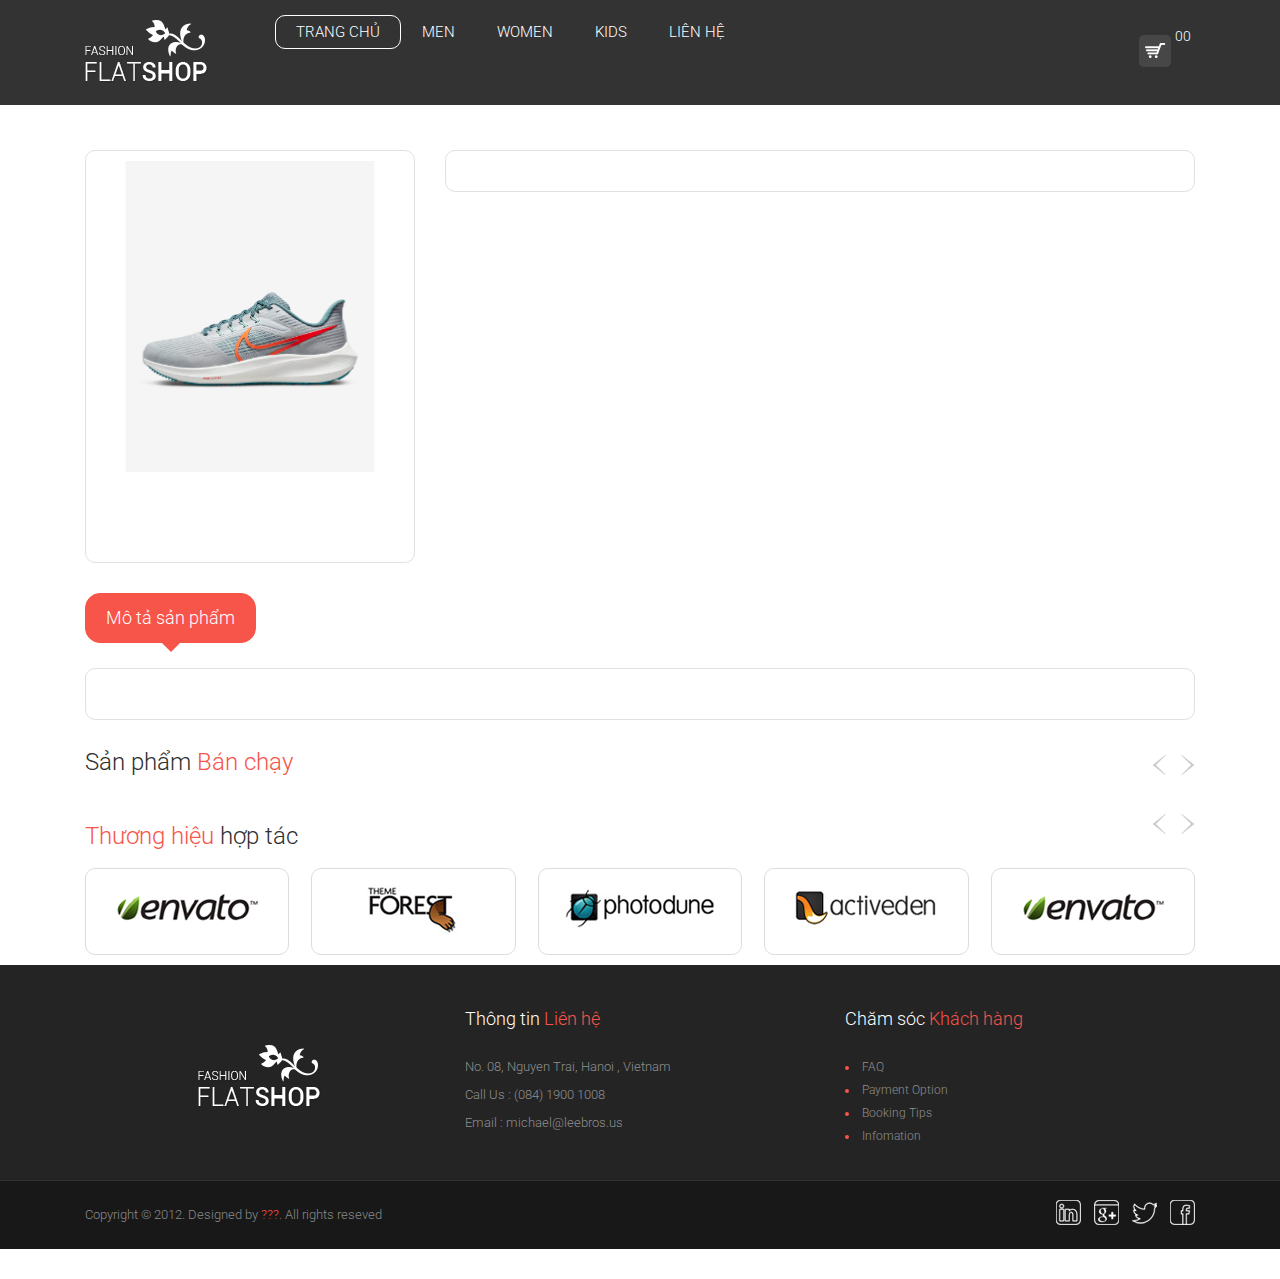
<file: details.html>
<!DOCTYPE html>
<html>
    <head>
        <meta http-equiv="Content-Type" content="text/html;charset=utf-8" />
        <meta name="description" content="" />
        <meta name="viewport" content="width=device-width, initial-scale=1.0" />
        <link rel="shortcut icon" href="images/favicon.png" />
        <title>Welcome to FlatShop</title>
        <link href="css/bootstrap.css" rel="stylesheet" />
        <link
            href="http://fonts.googleapis.com/css?family=Roboto:400,300,300italic,400italic,500,700,500italic,100italic,100"
            rel="stylesheet"
            type="text/css"
        />
        <link href="css/font-awesome.min.css" rel="stylesheet" />
        <link
            rel="stylesheet"
            href="css/flexslider.css"
            type="text/css"
            media="screen"
        />
        <link href="css/style.css" rel="stylesheet" type="text/css" />
        <!--[if lt IE 9]>
            <script src="https://oss.maxcdn.com/libs/html5shiv/3.7.0/html5shiv.js"></script>
            <script src="https://oss.maxcdn.com/libs/respond.js/1.3.0/respond.min.js"></script>
        <![endif]-->
    </head>
    <body>
        <div class="wrapper">
            <div w3-include-html="header.html"></div>
            <div class="clearfix"></div>
            <div class="container_fullwidth">
                <div class="container">
                    <div class="products-details">
                        <div class="preview_image">
                            <div class="preview-small">
                                <img
                                    id="zoom_03"
                                    src="images/products/medium/products-02.png"
                                    data-zoom-image="images/products/large/products-02.png"
                                    alt=""
                                />
                            </div>
                            <div class="thum-image">
                                <ul id="gallery_01" class="prev-thum"></ul>
                                <a
                                    class="control-left"
                                    id="thum-prev"
                                    href="javascript:void(0);"
                                >
                                    <i class="fa fa-chevron-left"> </i>
                                </a>
                                <a
                                    class="control-right"
                                    id="thum-next"
                                    href="javascript:void(0);"
                                >
                                    <i class="fa fa-chevron-right"> </i>
                                </a>
                            </div>
                        </div>
                        <div class="products-description">
                            
                        </div>
                    </div>
                    <div class="clearfix"></div>
                    <div class="tab-box">
                        <div id="tabnav">
                            <ul>
                                <li>
                                    <a> Mô tả sản phẩm </a>
                                </li>
                            </ul>
                        </div>
                        <div class="tab-content-wrap">
                            <div class="tab-content-item" id="Description">
                            </div>
                          </div>
                    <div class="clearfix"></div>
                    <div w3-include-html="hot_products.html"></div>
                    <div class="clearfix"></div>
                    <div class="our-brand">
                        <h3 class="title">
                            <strong>Thương hiệu </strong> hợp tác
                        </h3>
                        <div class="control">
                            <a id="prev_brand" class="prev" href="#"> &lt; </a>
                            <a id="next_brand" class="next" href="#"> &gt; </a>
                        </div>
                        <ul id="braldLogo">
                            <li>
                                <ul class="brand_item">
                                    <li>
                                        <a href="#">
                                            <div class="brand-logo">
                                                <img
                                                    src="images/envato.png"
                                                    alt=""
                                                />
                                            </div>
                                        </a>
                                    </li>
                                    <li>
                                        <a href="#">
                                            <div class="brand-logo">
                                                <img
                                                    src="images/themeforest.png"
                                                    alt=""
                                                />
                                            </div>
                                        </a>
                                    </li>
                                    <li>
                                        <a href="#">
                                            <div class="brand-logo">
                                                <img
                                                    src="images/photodune.png"
                                                    alt=""
                                                />
                                            </div>
                                        </a>
                                    </li>
                                    <li>
                                        <a href="#">
                                            <div class="brand-logo">
                                                <img
                                                    src="images/activeden.png"
                                                    alt=""
                                                />
                                            </div>
                                        </a>
                                    </li>
                                    <li>
                                        <a href="#">
                                            <div class="brand-logo">
                                                <img
                                                    src="images/envato.png"
                                                    alt=""
                                                />
                                            </div>
                                        </a>
                                    </li>
                                </ul>
                            </li>
                            <li>
                                <ul class="brand_item">
                                    <li>
                                        <a href="#">
                                            <div class="brand-logo">
                                                <img
                                                    src="images/envato.png"
                                                    alt=""
                                                />
                                            </div>
                                        </a>
                                    </li>
                                    <li>
                                        <a href="#">
                                            <div class="brand-logo">
                                                <img
                                                    src="images/themeforest.png"
                                                    alt=""
                                                />
                                            </div>
                                        </a>
                                    </li>
                                    <li>
                                        <a href="#">
                                            <div class="brand-logo">
                                                <img
                                                    src="images/photodune.png"
                                                    alt=""
                                                />
                                            </div>
                                        </a>
                                    </li>
                                    <li>
                                        <a href="#">
                                            <div class="brand-logo">
                                                <img
                                                    src="images/activeden.png"
                                                    alt=""
                                                />
                                            </div>
                                        </a>
                                    </li>
                                    <li>
                                        <a href="#">
                                            <div class="brand-logo">
                                                <img
                                                    src="images/envato.png"
                                                    alt=""
                                                />
                                            </div>
                                        </a>
                                    </li>
                                </ul>
                            </li>
                        </ul>
                    </div>
                </div>
            </div>
            <div class="clearfix"></div>
            <div w3-include-html="footer.html"></div>
        </div>
        
        <!-- Bootstrap core JavaScript==================================================-->
        <script  type="text/javascript" src="js/jquery-1.10.2.min.js"></script>
        <script  type="text/javascript" src="js/bootstrap.min.js"></script>
        <script defer src="js/jquery.flexslider.js"></script>
        <script
            type="text/javascript"
            src="js/jquery.carouFredSel-6.2.1-packed.js"
        ></script>
        <script  type="text/javascript" src="js/jquery.elevatezoom.js"></script>
        <script  type="text/javascript" src="js/script.min.js"></script>
        

        <script>
          function includeHTML() {
              var z, i, elmnt, file, xhttp;
              /* Loop through a collection of all HTML elements: */
              z = document.getElementsByTagName("*");
              for (i = 0; i < z.length; i++) {
                  elmnt = z[i];
                  /*search for elements with a certain atrribute:*/
                  file = elmnt.getAttribute("w3-include-html");
                  if (file) {
                      /* Make an HTTP request using the attribute value as the file name: */
                      xhttp = new XMLHttpRequest();
                      xhttp.onreadystatechange = function () {
                          if (this.readyState == 4) {
                              if (this.status == 200) {
                                  elmnt.innerHTML = this.responseText;
                              }
                              if (this.status == 404) {
                                  elmnt.innerHTML = "Page not found.";
                              }
                              /* Remove the attribute, and call this function once more: */
                              elmnt.removeAttribute("w3-include-html");
                              includeHTML();
                          }
                      };
                      xhttp.open("GET", file, true);
                      xhttp.send();
                      /* Exit the function: */
                      return;
                  }
              }
          }
      </script>
     
        <script>
            includeHTML();
        </script>
        <script async src="js/config.js"></script>
        <script async src="js/header.js"></script>
        <script async src="js/option_cart.js"></script>
        <script async src="js/detail.js"></script>
        <script async src="js/hot_products.js"></script>
        <script>
            window.onload = function () {
                loadDetailProduct();
                loadHotProducts();
                loadUsername();
                update_cart();
            };
        </script>
    </body>
</html>
</file>
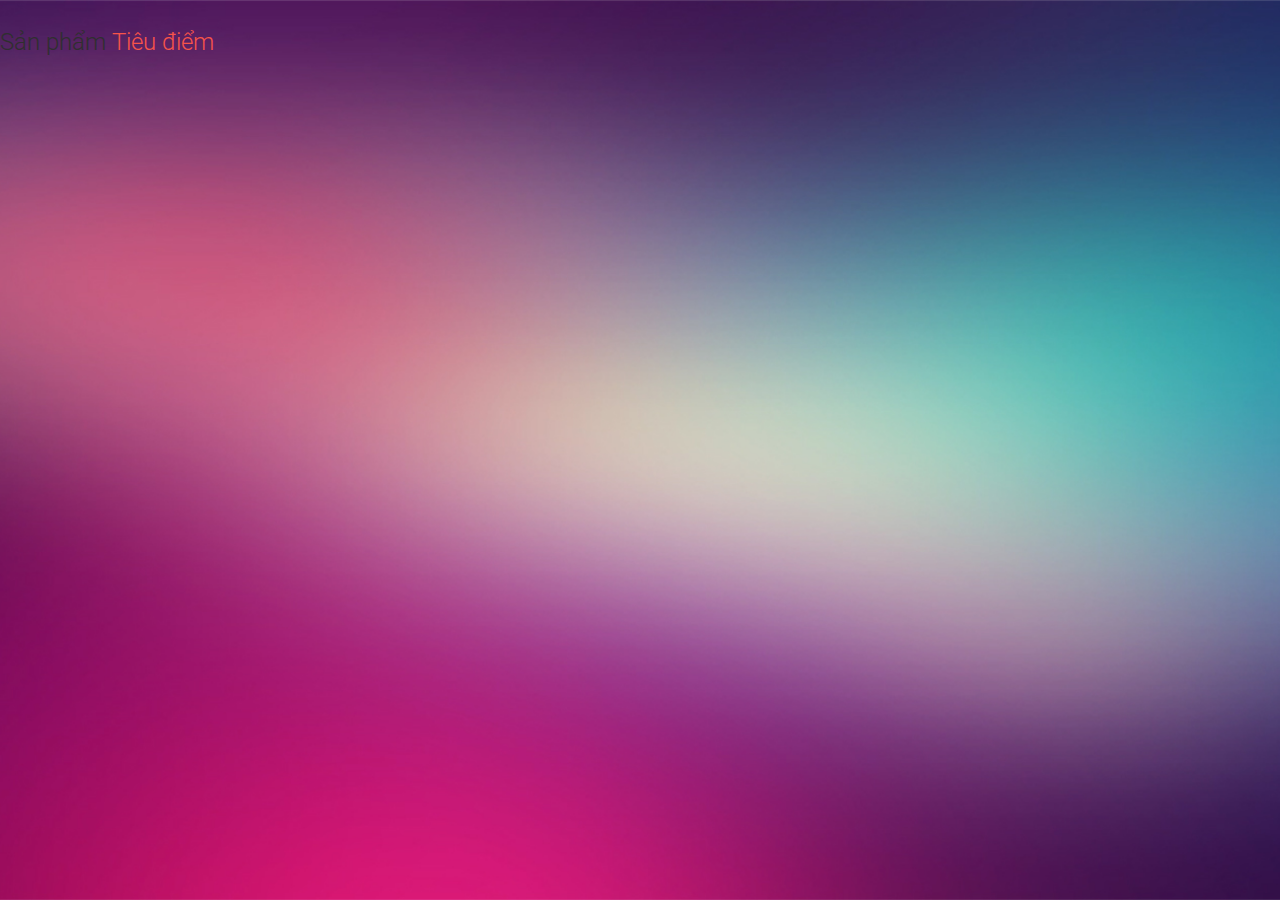
<file: featured_products.html>
<!DOCTYPE html>
<html>
    <head>
        <meta http-equiv="Content-Type" content="text/html;charset=utf-8" />
        <meta name="description" content="" />
        <meta name="viewport" content="width=device-width, initial-scale=1.0" />
        <link rel="shortcut icon" href="images/favicon.png" />
        <title>Welcome to FlatShop</title>
        <link href="css/bootstrap.css" rel="stylesheet" />
        <link
            href="http://fonts.googleapis.com/css?family=Roboto:400,300,300italic,400italic,500,700,500italic,100italic,100"
            rel="stylesheet"
            type="text/css"
        />
        <link href="css/font-awesome.min.css" rel="stylesheet" />
        <link
            rel="stylesheet"
            href="css/flexslider.css"
            type="text/css"
            media="screen"
        />
        <link href="css/sequence-looptheme.css" rel="stylesheet" media="all" />
        <link href="css/style.css" rel="stylesheet" />
        <!--[if lt IE 9
            ]><script src="https://oss.maxcdn.com/libs/html5shiv/3.7.0/html5shiv.js"></script>
            <script src="https://oss.maxcdn.com/libs/respond.js/1.3.0/respond.min.js"></script
        ><![endif]-->
    </head>
    <body id="home">
        <div class="wrapper">
            <div class="featured-products">
                <h3 class="title">Sản phẩm <strong>Tiêu điểm </strong></h3>
                <div class="control">
                    <a id="prev_featured" class="prev" href="#">&lt;</a
                    ><a id="next_featured" class="next" href="#">&gt;</a>
                </div>
                <ul id="featured"></ul>
            </div>
        </div>
        <!-- Bootstrap core JavaScript==================================================-->
        <script type="text/javascript" src="js/jquery-1.10.2.min.js"></script>
        <script type="text/javascript" src="js/jquery.easing.1.3.js"></script>
        <script type="text/javascript" src="js/bootstrap.min.js"></script>
        <script type="text/javascript" src="js/jquery.sequence-min.js"></script>
        <script
            type="text/javascript"
            src="js/jquery.carouFredSel-6.2.1-packed.js"
        ></script>
        <script defer src="js/jquery.flexslider.js"></script>
        <script type="text/javascript" src="js/script.min.js"></script>
    </body>
</html>
</file>
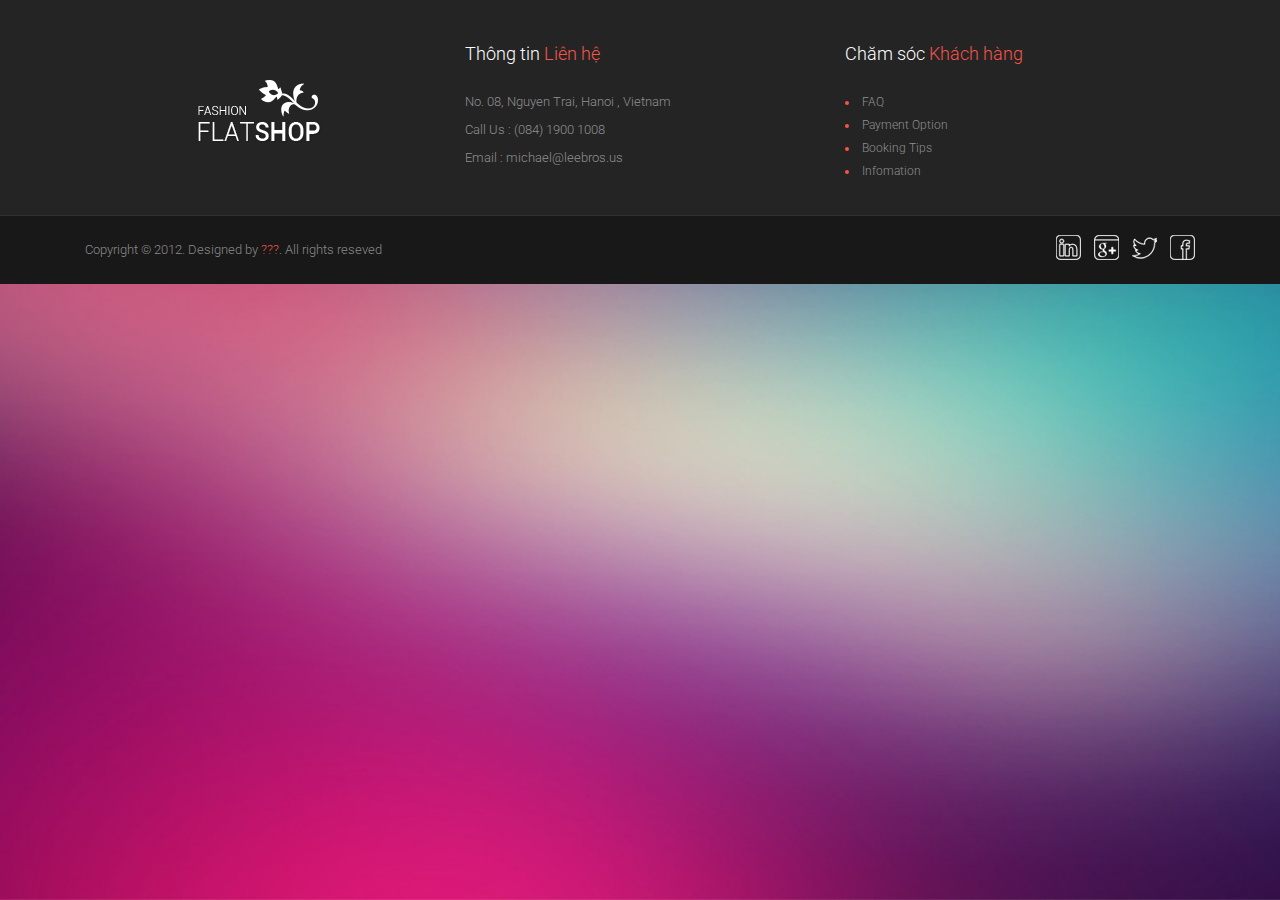
<file: footer.html>
<!DOCTYPE html>
<html>
    <head>
        <meta http-equiv="Content-Type" content="text/html;charset=utf-8" />
        <meta name="description" content="" />
        <meta name="viewport" content="width=device-width, initial-scale=1.0" />
        <link rel="shortcut icon" href="images/favicon.png" />
        <title>Welcome to FlatShop</title>
        <link href="css/bootstrap.css" rel="stylesheet" />
        <link
            href="http://fonts.googleapis.com/css?family=Roboto:400,300,300italic,400italic,500,700,500italic,100italic,100"
            rel="stylesheet"
            type="text/css"
        />
        <link href="css/font-awesome.min.css" rel="stylesheet" />
        <link
            rel="stylesheet"
            href="css/flexslider.css"
            type="text/css"
            media="screen"
        />
        <link href="css/sequence-looptheme.css" rel="stylesheet" media="all" />
        <link href="css/style.css" rel="stylesheet" />
        <!--[if lt IE 9
            ]><script src="https://oss.maxcdn.com/libs/html5shiv/3.7.0/html5shiv.js"></script>
            <script src="https://oss.maxcdn.com/libs/respond.js/1.3.0/respond.min.js"></script
        ><![endif]-->
    </head>
    <body id="home">
        <div class="wrapper">
            <div class="footer">
                <div class="footer-info">
                    <div class="container">
                        <div class="row">
                            <div class="col-md-4">
                                <div class="footer-logo">
                                    <a href="#"
                                        ><img src="images/logo.png" alt=""
                                    /></a>
                                </div>
                            </div>
                            <div class="col-md-4 col-sm-6">
                                <h4 class="title">
                                    Thông tin <strong>Liên hệ</strong>
                                </h4>
                                <p>No. 08, Nguyen Trai, Hanoi , Vietnam</p>
                                <p>Call Us : (084) 1900 1008</p>
                                <p>Email : michael@leebros.us</p>
                            </div>
                            <div class="col-md-4 col-sm-6">
                                <h4 class="title">
                                    Chăm sóc<strong> Khách hàng</strong>
                                </h4>
                                <ul class="support">
                                    <li><a href="#">FAQ</a></li>
                                    <li><a href="#">Payment Option</a></li>
                                    <li><a href="#">Booking Tips</a></li>
                                    <li><a href="#">Infomation</a></li>
                                </ul>
                            </div>
                            <!-- <div class="col-md-3">
                                <h4 class="title">
                                    Get Our <strong>Newsletter </strong>
                                </h4>
                                <p>Lorem ipsum dolor ipsum dolor.</p>
                                <form class="newsletter">
                                    <input
                                        type="text"
                                        name=""
                                        placeholder="Type your email...."
                                    />
                                    <input
                                        type="submit"
                                        value="SignUp"
                                        class="button"
                                    />
                                </form>
                            </div> -->
                        </div>
                    </div>
                </div>
                <div class="copyright-info">
                    <div class="container">
                        <div class="row">
                            <div class="col-md-6">
                                <p>
                                    Copyright © 2012. Designed by
                                    <a href="#">???</a>. All rights
                                    reseved
                                </p>
                            </div>
                            <div class="col-md-6">
                                <ul class="social-icon">
                                    <li><a href="#" class="linkedin"></a></li>
                                    <li>
                                        <a href="#" class="google-plus"></a>
                                    </li>
                                    <li><a href="#" class="twitter"></a></li>
                                    <li><a href="#" class="facebook"></a></li>
                                </ul>
                            </div>
                        </div>
                    </div>
                </div>
            </div>
        </div>
        <!-- Bootstrap core JavaScript==================================================-->
        <script type="text/javascript" src="js/jquery-1.10.2.min.js"></script>
        <script type="text/javascript" src="js/jquery.easing.1.3.js"></script>
        <script type="text/javascript" src="js/bootstrap.min.js"></script>
        <script type="text/javascript" src="js/jquery.sequence-min.js"></script>
        <script
            type="text/javascript"
            src="js/jquery.carouFredSel-6.2.1-packed.js"
        ></script>
        <script defer src="js/jquery.flexslider.js"></script>
        <script type="text/javascript" src="js/script.min.js"></script>
    </body>
</html>
</file>
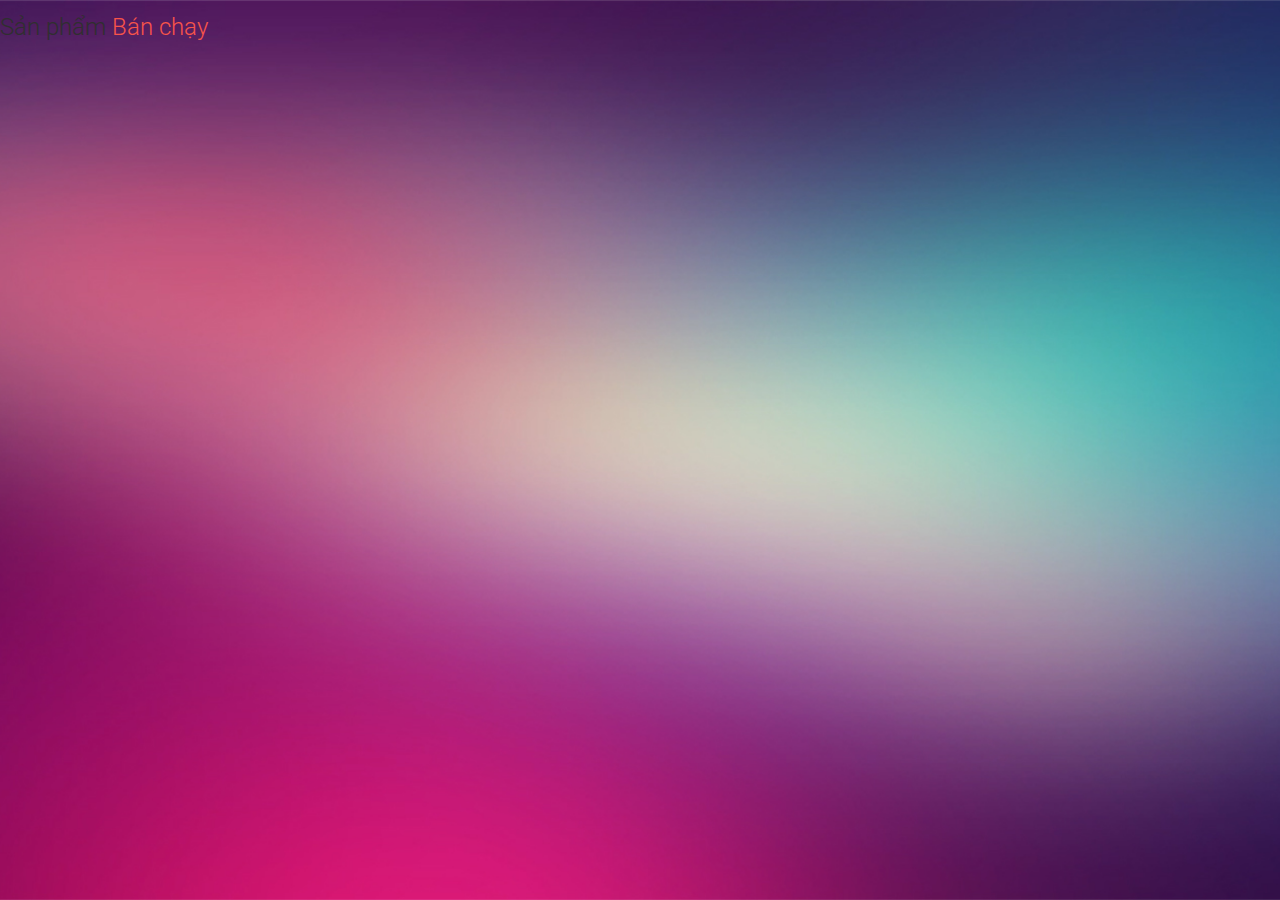
<file: hot_products.html>
<!DOCTYPE html>
<html>
    <head>
        <meta http-equiv="Content-Type" content="text/html;charset=utf-8" />
        <meta name="description" content="" />
        <meta name="viewport" content="width=device-width, initial-scale=1.0" />
        <link rel="shortcut icon" href="images/favicon.png" />
        <title>Welcome to FlatShop</title>
        <link href="css/bootstrap.css" rel="stylesheet" />
        <link
            href="http://fonts.googleapis.com/css?family=Roboto:400,300,300italic,400italic,500,700,500italic,100italic,100"
            rel="stylesheet"
            type="text/css"
        />
        <link href="css/font-awesome.min.css" rel="stylesheet" />
        <link
            rel="stylesheet"
            href="css/flexslider.css"
            type="text/css"
            media="screen"
        />
        <link href="css/sequence-looptheme.css" rel="stylesheet" media="all" />
        <link href="css/style.css" rel="stylesheet" />
        <!--[if lt IE 9
            ]><script src="https://oss.maxcdn.com/libs/html5shiv/3.7.0/html5shiv.js"></script>
            <script src="https://oss.maxcdn.com/libs/respond.js/1.3.0/respond.min.js"></script
        ><![endif]-->
    </head>
    <body id="home">
        <div class="wrapper">
            <div id="productsDetails" class="hot-products">
                <h3 class="title">
                    Sản phẩm
                    <strong> Bán chạy </strong>
                </h3>
                <div class="control">
                    <a id="prev_hot" class="prev" href="#"> &lt; </a>
                    <a id="next_hot" class="next" href="#"> &gt; </a>
                </div>
                <ul id="hot">
                    <li>
                        <div class="row hot-products-list"></div>
                    </li>
                    <!-- <li>
                        <div class="row">
                            <div class="col-md-4 col-sm-4">
                                <div class="products">
                                    <div class="offer">- %20</div>
                                    <div class="thumbnail">
                                        <img
                                            src="images/products/small/products-01.png"
                                            alt="Product Name"
                                        />
                                    </div>
                                    <div class="productname">
                                        Iphone 5s Gold 32 Gb 2013
                                    </div>
                                    <h4 class="price">$451.00</h4>
                                    <div class="button_group">
                                        <button
                                            class="button add-cart"
                                            type="button"
                                        >
                                            Add To Cart
                                        </button>
                                        <button
                                            class="button compare"
                                            type="button"
                                        >
                                            <i class="fa fa-exchange"> </i>
                                        </button>
                                        <button
                                            class="button wishlist"
                                            type="button"
                                        >
                                            <i class="fa fa-heart-o"> </i>
                                        </button>
                                    </div>
                                </div>
                            </div>
                            <div class="col-md-4 col-sm-4">
                                <div class="products">
                                    <div class="thumbnail">
                                        <img
                                            src="images/products/small/products-02.png"
                                            alt="Product Name"
                                        />
                                    </div>
                                    <div class="productname">
                                        Iphone 5s Gold 32 Gb 2013
                                    </div>
                                    <h4 class="price">$451.00</h4>
                                    <div class="button_group">
                                        <button
                                            class="button add-cart"
                                            type="button"
                                        >
                                            Add To Cart
                                        </button>
                                        <button
                                            class="button compare"
                                            type="button"
                                        >
                                            <i class="fa fa-exchange"> </i>
                                        </button>
                                        <button
                                            class="button wishlist"
                                            type="button"
                                        >
                                            <i class="fa fa-heart-o"> </i>
                                        </button>
                                    </div>
                                </div>
                            </div>
                            <div class="col-md-4 col-sm-4">
                                <div class="products">
                                    <div class="offer">New</div>
                                    <div class="thumbnail">
                                        <img
                                            src="images/products/small/products-03.png"
                                            alt="Product Name"
                                        />
                                    </div>
                                    <div class="productname">
                                        Iphone 5s Gold 32 Gb 2013
                                    </div>
                                    <h4 class="price">$451.00</h4>
                                    <div class="button_group">
                                        <button
                                            class="button add-cart"
                                            type="button"
                                        >
                                            Add To Cart
                                        </button>
                                        <button
                                            class="button compare"
                                            type="button"
                                        >
                                            <i class="fa fa-exchange"> </i>
                                        </button>
                                        <button
                                            class="button wishlist"
                                            type="button"
                                        >
                                            <i class="fa fa-heart-o"> </i>
                                        </button>
                                    </div>
                                </div>
                            </div>
                        </div>
                    </li>
                    <li>
                        <div class="row">
                            <div class="col-md-4 col-sm-4">
                                <div class="products">
                                    <div class="offer">- %20</div>
                                    <div class="thumbnail">
                                        <img
                                            src="images/products/small/products-01.png"
                                            alt="Product Name"
                                        />
                                    </div>
                                    <div class="productname">
                                        Iphone 5s Gold 32 Gb 2013
                                    </div>
                                    <h4 class="price">$451.00</h4>
                                    <div class="button_group">
                                        <button
                                            class="button add-cart"
                                            type="button"
                                        >
                                            Add To Cart
                                        </button>
                                        <button
                                            class="button compare"
                                            type="button"
                                        >
                                            <i class="fa fa-exchange"> </i>
                                        </button>
                                        <button
                                            class="button wishlist"
                                            type="button"
                                        >
                                            <i class="fa fa-heart-o"> </i>
                                        </button>
                                    </div>
                                </div>
                            </div>
                            <div class="col-md-4 col-sm-4">
                                <div class="products">
                                    <div class="thumbnail">
                                        <img
                                            src="images/products/small/products-02.png"
                                            alt="Product Name"
                                        />
                                    </div>
                                    <div class="productname">
                                        Iphone 5s Gold 32 Gb 2013
                                    </div>
                                    <h4 class="price">$451.00</h4>
                                    <div class="button_group">
                                        <button
                                            class="button add-cart"
                                            type="button"
                                        >
                                            Add To Cart
                                        </button>
                                        <button
                                            class="button compare"
                                            type="button"
                                        >
                                            <i class="fa fa-exchange"> </i>
                                        </button>
                                        <button
                                            class="button wishlist"
                                            type="button"
                                        >
                                            <i class="fa fa-heart-o"> </i>
                                        </button>
                                    </div>
                                </div>
                            </div>
                            <div class="col-md-4 col-sm-4">
                                <div class="products">
                                    <div class="offer">New</div>
                                    <div class="thumbnail">
                                        <img
                                            src="images/products/small/products-03.png"
                                            alt="Product Name"
                                        />
                                    </div>
                                    <div class="productname">
                                        Iphone 5s Gold 32 Gb 2013
                                    </div>
                                    <h4 class="price">$451.00</h4>
                                    <div class="button_group">
                                        <button
                                            class="button add-cart"
                                            type="button"
                                        >
                                            Add To Cart
                                        </button>
                                        <button
                                            class="button compare"
                                            type="button"
                                        >
                                            <i class="fa fa-exchange"> </i>
                                        </button>
                                        <button
                                            class="button wishlist"
                                            type="button"
                                        >
                                            <i class="fa fa-heart-o"> </i>
                                        </button>
                                    </div>
                                </div>
                            </div>
                        </div>
                    </li> -->
                </ul>
            </div>
        </div>
        <!-- Bootstrap core JavaScript==================================================-->
        <script type="text/javascript" src="js/jquery-1.10.2.min.js"></script>
        <script type="text/javascript" src="js/jquery.easing.1.3.js"></script>
        <script type="text/javascript" src="js/bootstrap.min.js"></script>
        <script type="text/javascript" src="js/jquery.sequence-min.js"></script>
        <script
            type="text/javascript"
            src="js/jquery.carouFredSel-6.2.1-packed.js"
        ></script>
        <script defer src="js/jquery.flexslider.js"></script>
        <script type="text/javascript" src="js/script.min.js"></script>
    </body>
</html>
</file>
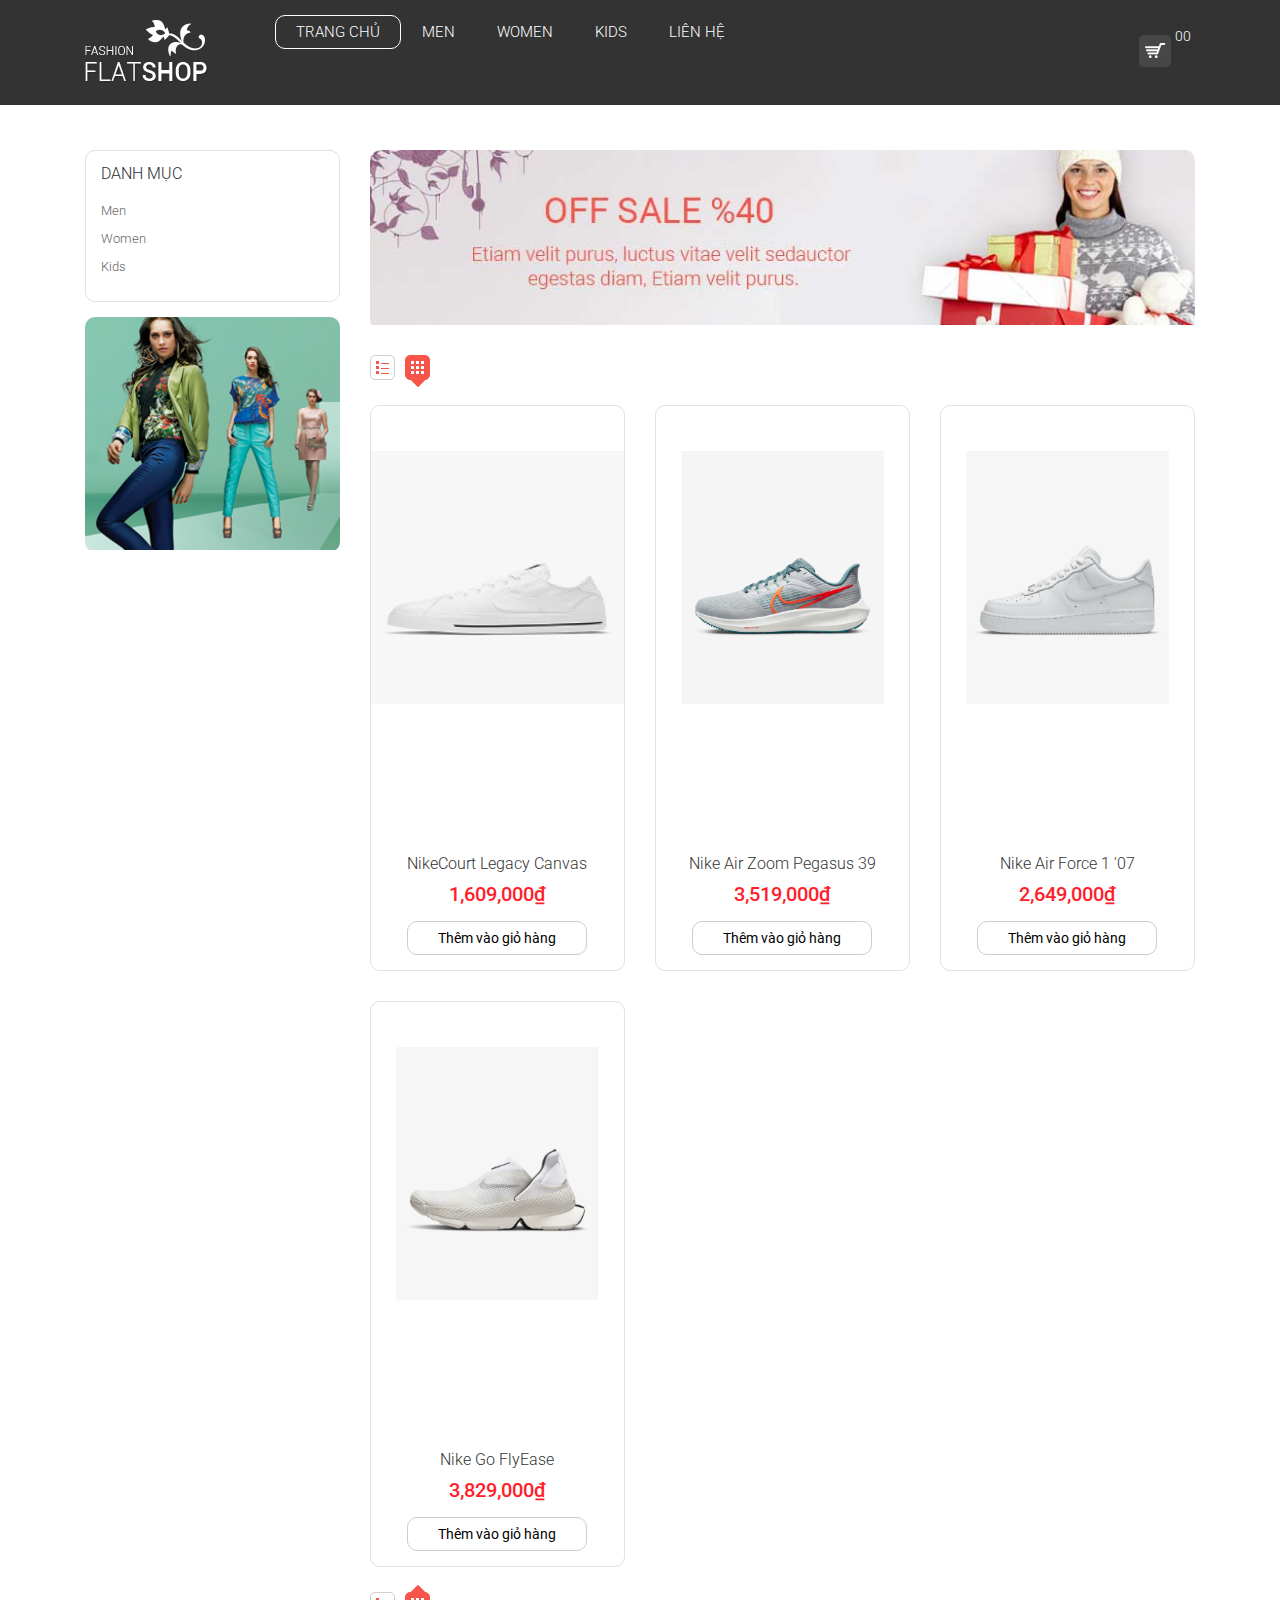
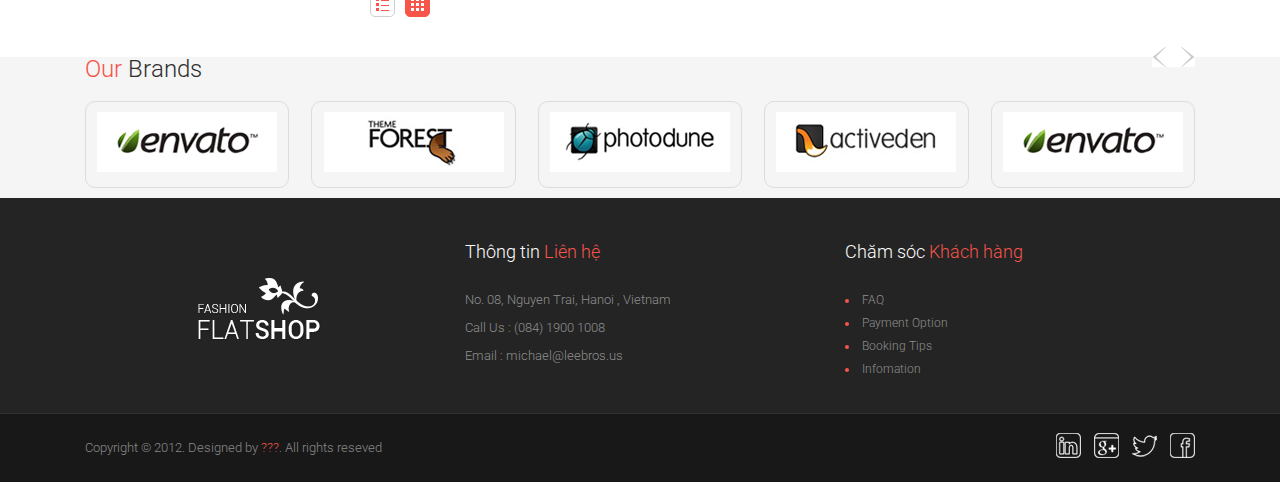
<file: productgird.html>
<!DOCTYPE html>
<html>
    <head>
        <meta http-equiv="Content-Type" content="text/html;charset=utf-8" />
        <meta name="description" content="" />
        <meta name="viewport" content="width=device-width, initial-scale=1.0" />
        <link rel="shortcut icon" href="images/favicon.png" />
        <title>Welcome to FlatShop</title>
        <link href="css/bootstrap.css" rel="stylesheet" />
        <link
            href="http://fonts.googleapis.com/css?family=Roboto:400,300,300italic,400italic,500,700,500italic,100italic,100"
            rel="stylesheet"
            type="text/css"
        />
        <link href="css/font-awesome.min.css" rel="stylesheet" />
        <link
            rel="stylesheet"
            href="css/flexslider.css"
            type="text/css"
            media="screen"
        />
        <link href="css/style.css" rel="stylesheet" />
    </head>
    <body>
        <div class="wrapper">
            <div w3-include-html="header.html"></div>
            <div class="clearfix"></div>
            <div class="container_fullwidth">
                <div class="container">
                    <div class="row">
                        <div class="col-md-3">
                            <div class="category leftbar">
                                <h3 class="title">Danh mục</h3>
                                <ul>
                                    <li>
                                        <a
                                            href="productlitst.html?category=men"
                                        >
                                            Men
                                        </a>
                                    </li>
                                    <li>
                                        <a
                                            href="productlitst.html?category=women"
                                        >
                                            Women
                                        </a>
                                    </li>
                                    <li>
                                        <a
                                            href="productlitst.html?category=kids"
                                        >
                                            Kids
                                        </a>
                                    </li>
                                </ul>
                            </div>
                            <div class="clearfix"></div>
                            <!-- <div class="price-filter leftbar">
                                <h3 class="title">Price</h3>
                                <form class="pricing">
                                    <label>
                                        $
                                        <input type="number" />
                                    </label>
                                    <span class="separate"> - </span>
                                    <label>
                                        $
                                        <input type="number" />
                                    </label>
                                    <input type="submit" value="Go" />
                                </form>
                            </div> -->
                            <div class="clearfix"></div>
                            <div class="leftbanner">
                                <img src="images/banner-small-01.png" alt="" />
                            </div>
                        </div>
                        <div class="col-md-9">
                            <div class="banner">
                                <div class="bannerslide" id="bannerslide">
                                    <ul class="slides">
                                        <li>
                                            <a href="#">
                                                <img
                                                    src="images/banner-01.jpg"
                                                    alt=""
                                                />
                                            </a>
                                        </li>
                                        <li>
                                            <a href="#">
                                                <img
                                                    src="images/banner-02.jpg"
                                                    alt=""
                                                />
                                            </a>
                                        </li>
                                    </ul>
                                </div>
                            </div>
                            <div class="clearfix"></div>
                            <div class="products-grid">
                                <div class="toolbar">
                                    <div class="sorter">
                                        <div class="view-mode">
                                            <a
                                                href="productlitst.html"
                                                class="list"
                                            >
                                                List
                                            </a>
                                            <a href="#" class="grid active">
                                                Grid
                                            </a>
                                        </div>
                                        <!-- <div class="sort-by">
                                            Sort by :
                                            <select name="">
                                                <option
                                                    value="Default"
                                                    selected
                                                >
                                                    Default
                                                </option>
                                                <option value="Name">
                                                    Name
                                                </option>
                                                <option value="Price">
                                                    Price
                                                </option>
                                            </select>
                                        </div>
                                        <div class="limiter">
                                            Show :
                                            <select name="">
                                                <option value="3" selected>
                                                    3
                                                </option>
                                                <option value="6">6</option>
                                                <option value="9">9</option>
                                            </select>
                                        </div> -->
                                    </div>
                                    <!-- <div class="pager">
                                        <a href="#" class="prev-page">
                                            <i class="fa fa-angle-left"> </i>
                                        </a>
                                        <a href="#" class="active"> 1 </a>
                                        <a href="#"> 2 </a>
                                        <a href="#"> 3 </a>
                                        <a href="#" class="next-page">
                                            <i class="fa fa-angle-right"> </i>
                                        </a>
                                    </div> -->
                                </div>
                                <div class="clearfix"></div>
                                <div class="row product-grid"></div>
                                <div class="clearfix"></div>
                                <div class="toolbar">
                                    <div class="sorter bottom">
                                        <div class="view-mode">
                                            <a
                                                href="productlitst.html"
                                                class="list"
                                            >
                                                List
                                            </a>
                                            <a href="#" class="grid active">
                                                Grid
                                            </a>
                                        </div>
                                        <!-- <div class="sort-by">
                                            Sort by :
                                            <select name="">
                                                <option
                                                    value="Default"
                                                    selected
                                                >
                                                    Default
                                                </option>
                                                <option value="Name">
                                                    Name
                                                </option>
                                                <option
                                                    value="
<strong>
#
</strong>
"
                                                >
                                                    Price
                                                </option>
                                            </select>
                                        </div>
                                        <div class="limiter">
                                            Show :
                                            <select name="">
                                                <option value="3" selected>
                                                    3
                                                </option>
                                                <option value="6">6</option>
                                                <option value="9">9</option>
                                            </select>
                                        </div> -->
                                    </div>
                                    <!-- <div class="pager">
                                        <a href="#" class="prev-page">
                                            <i class="fa fa-angle-left"> </i>
                                        </a>
                                        <a href="#" class="active"> 1 </a>
                                        <a href="#"> 2 </a>
                                        <a href="#"> 3 </a>
                                        <a href="#" class="next-page">
                                            <i class="fa fa-angle-right"> </i>
                                        </a>
                                    </div> -->
                                </div>
                                <div class="clearfix"></div>
                            </div>
                        </div>
                    </div>
                    <div class="clearfix"></div>
                    <div class="our-brand">
                        <h3 class="title">
                            <strong> Our </strong>
                            Brands
                        </h3>
                        <div class="control">
                            <a id="prev_brand" class="prev" href="#"> &lt; </a>
                            <a id="next_brand" class="next" href="#"> &gt; </a>
                        </div>
                        <ul id="braldLogo">
                            <li>
                                <ul class="brand_item">
                                    <li>
                                        <a href="#">
                                            <div class="brand-logo">
                                                <img
                                                    src="images/envato.png"
                                                    alt=""
                                                />
                                            </div>
                                        </a>
                                    </li>
                                    <li>
                                        <a href="#">
                                            <div class="brand-logo">
                                                <img
                                                    src="images/themeforest.png"
                                                    alt=""
                                                />
                                            </div>
                                        </a>
                                    </li>
                                    <li>
                                        <a href="#">
                                            <div class="brand-logo">
                                                <img
                                                    src="images/photodune.png"
                                                    alt=""
                                                />
                                            </div>
                                        </a>
                                    </li>
                                    <li>
                                        <a href="#">
                                            <div class="brand-logo">
                                                <img
                                                    src="images/activeden.png"
                                                    alt=""
                                                />
                                            </div>
                                        </a>
                                    </li>
                                    <li>
                                        <a href="#">
                                            <div class="brand-logo">
                                                <img
                                                    src="images/envato.png"
                                                    alt=""
                                                />
                                            </div>
                                        </a>
                                    </li>
                                </ul>
                            </li>
                            <li>
                                <ul class="brand_item">
                                    <li>
                                        <a href="#">
                                            <div class="brand-logo">
                                                <img
                                                    src="images/envato.png"
                                                    alt=""
                                                />
                                            </div>
                                        </a>
                                    </li>
                                    <li>
                                        <a href="#">
                                            <div class="brand-logo">
                                                <img
                                                    src="images/themeforest.png"
                                                    alt=""
                                                />
                                            </div>
                                        </a>
                                    </li>
                                    <li>
                                        <a href="#">
                                            <div class="brand-logo">
                                                <img
                                                    src="images/photodune.png"
                                                    alt=""
                                                />
                                            </div>
                                        </a>
                                    </li>
                                    <li>
                                        <a href="#">
                                            <div class="brand-logo">
                                                <img
                                                    src="images/activeden.png"
                                                    alt=""
                                                />
                                            </div>
                                        </a>
                                    </li>
                                    <li>
                                        <a href="#">
                                            <div class="brand-logo">
                                                <img
                                                    src="images/envato.png"
                                                    alt=""
                                                />
                                            </div>
                                        </a>
                                    </li>
                                </ul>
                            </li>
                        </ul>
                    </div>
                </div>
            </div>
            <div class="clearfix"></div>
            <div w3-include-html="footer.html"></div>
        </div>
        <script type="text/javascript" src="js/jquery-1.10.2.min.js"></script>
        <script type="text/javascript" src="js/jquery.easing.1.3.js"></script>
        <script type="text/javascript" src="js/bootstrap.min.js"></script>
        <script defer src="js/jquery.flexslider.js"></script>
        <script type="text/javascript" src="js/jquery.sequence-min.js"></script>
        <script
            type="text/javascript"
            src="js/jquery.carouFredSel-6.2.1-packed.js"
        ></script>
        <script type="text/javascript" src="js/script.min.js"></script>
        <script>
            function includeHTML() {
                var z, i, elmnt, file, xhttp;
                /* Loop through a collection of all HTML elements: */
                z = document.getElementsByTagName("*");
                for (i = 0; i < z.length; i++) {
                    elmnt = z[i];
                    /*search for elements with a certain atrribute:*/
                    file = elmnt.getAttribute("w3-include-html");
                    if (file) {
                        /* Make an HTTP request using the attribute value as the file name: */
                        xhttp = new XMLHttpRequest();
                        xhttp.onreadystatechange = function () {
                            if (this.readyState == 4) {
                                if (this.status == 200) {
                                    elmnt.innerHTML = this.responseText;
                                }
                                if (this.status == 404) {
                                    elmnt.innerHTML = "Page not found.";
                                }
                                /* Remove the attribute, and call this function once more: */
                                elmnt.removeAttribute("w3-include-html");
                                includeHTML();
                            }
                        };
                        xhttp.open("GET", file, true);
                        xhttp.send();
                        /* Exit the function: */
                        return;
                    }
                }
            }
        </script>
        <script>
            includeHTML();
        </script>
        <script async src="js/config.js"></script>
        <script async src="js/header.js"></script>
        <script async src="js/productgrid.js"></script>
        <script async src="js/option_cart.js"></script>
        <script>
            window.onload = function () {
                loadProductGrid();
                loadUsername();
                update_cart();
            };
        </script>
    </body>
</html>
</file>
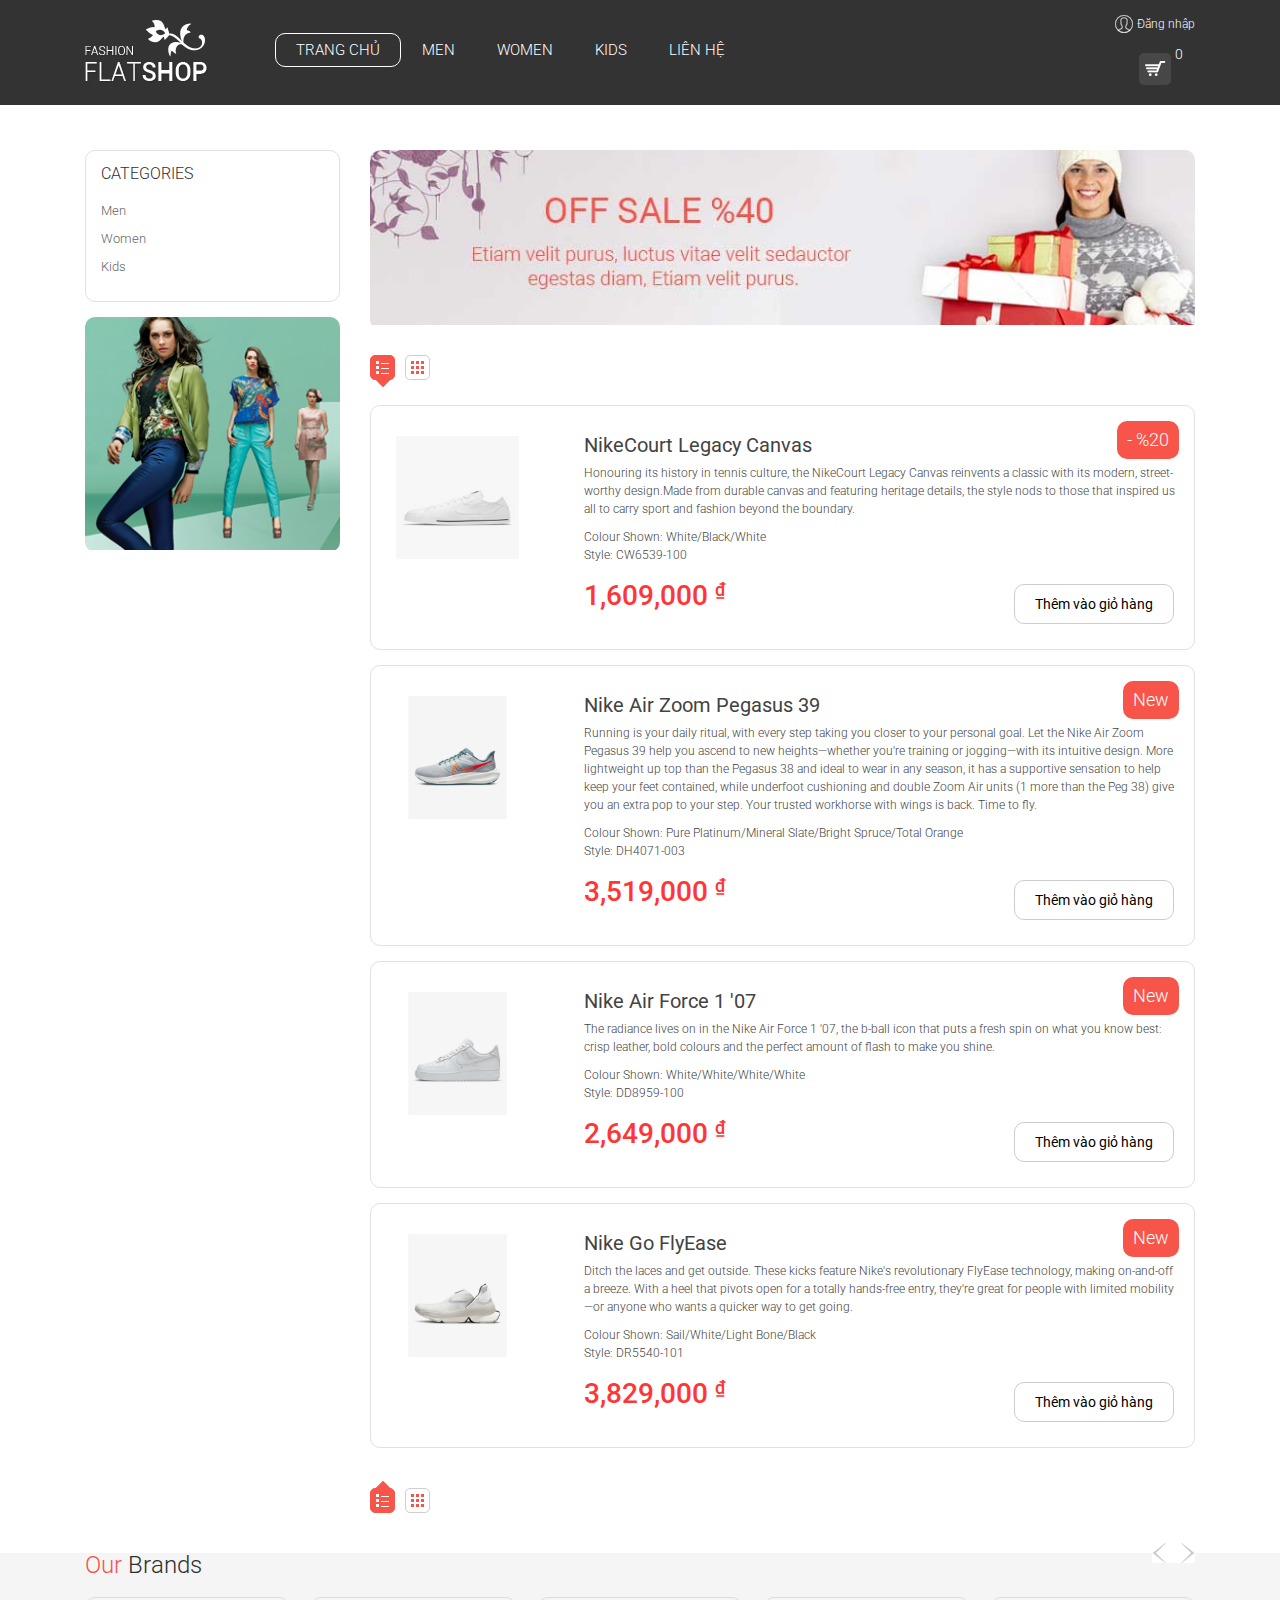
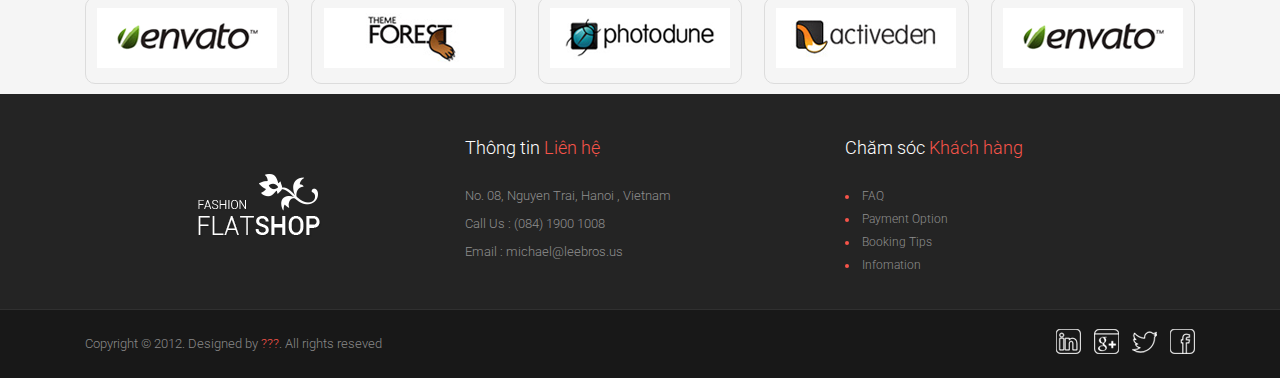
<file: productlitst.html>
<!DOCTYPE html>
<html>
    <head>
        <meta http-equiv="Content-Type" content="text/html;charset=utf-8" />
        <meta name="description" content="" />
        <meta name="viewport" content="width=device-width, initial-scale=1.0" />
        <link rel="shortcut icon" href="images/favicon.png" />
        <title>Welcome to FlatShop</title>
        <link href="css/bootstrap.css" rel="stylesheet" />
        <link
            href="http://fonts.googleapis.com/css?family=Roboto:400,300,300italic,400italic,500,700,500italic,100italic,100"
            rel="stylesheet"
            type="text/css"
        />
        <link href="css/font-awesome.min.css" rel="stylesheet" />
        <link
            rel="stylesheet"
            href="css/flexslider.css"
            type="text/css"
            media="screen"
        />
        <link href="css/style.css" rel="stylesheet" />
        <!--[if lt IE 9]>
            <script src="https://oss.maxcdn.com/libs/html5shiv/3.7.0/html5shiv.js"></script>
            <script src="https://oss.maxcdn.com/libs/respond.js/1.3.0/respond.min.js"></script>
        <![endif]-->
    </head>
    <body>
        <div class="wrapper">
            <div w3-include-html="header.html"></div>
            <div class="clearfix"></div>
            <div class="container_fullwidth">
                <div class="container">
                    <div class="row">
                        <div class="col-md-3">
                            <div class="category leftbar">
                                <h3 class="title">Categories</h3>
                                <ul>
                                    <li>
                                        <a
                                            href="productlitst.html?category=men"
                                        >
                                            Men
                                        </a>
                                    </li>
                                    <li>
                                        <a
                                            href="productlitst.html?category=women"
                                        >
                                            Women
                                        </a>
                                    </li>
                                    <li>
                                        <a
                                            href="productlitst.html?category=kids"
                                        >
                                            Kids
                                        </a>
                                    </li>
                                </ul>
                            </div>
                            <!-- <div class="branch leftbar">
                                <h3 class="title">Branch</h3>
                                <ul>
                                    <li>
                                        <a href="#"> New </a>
                                    </li>
                                    <li>
                                        <a href="#"> Sofa </a>
                                    </li>
                                    <li>
                                        <a href="#"> Salon </a>
                                    </li>
                                    <li>
                                        <a href="#"> New Trend </a>
                                    </li>
                                    <li>
                                        <a href="#"> Living room </a>
                                    </li>
                                    <li>
                                        <a href="#"> Bed room </a>
                                    </li>
                                </ul>
                            </div> -->
                            <!-- <div class="price-filter leftbar">
                                <h3 class="title">Price</h3>
                                <form class="pricing">
                                    <label>
                                        $
                                        <input type="number" />
                                    </label>
                                    <span class="separate"> - </span>
                                    <label>
                                        $
                                        <input type="number" />
                                    </label>
                                    <input type="submit" value="Go" />
                                </form>
                            </div> -->
                            <!-- <div class="clolr-filter leftbar">
                                <h3 class="title">Color</h3>
                                <ul>
                                    <li>
                                        <a href="#" class="red-bg">
                                            light red
                                        </a>
                                    </li>
                                    <li>
                                        <a href="#" class="yellow-bg">
                                            yellow"
                                        </a>
                                    </li>
                                    <li>
                                        <a href="#" class="black-bg"> black </a>
                                    </li>
                                    <li>
                                        <a href="#" class="pink-bg"> pink </a>
                                    </li>
                                    <li>
                                        <a href="#" class="dkpink-bg">
                                            dkpink
                                        </a>
                                    </li>
                                    <li>
                                        <a href="#" class="chocolate-bg">
                                            chocolate
                                        </a>
                                    </li>
                                    <li>
                                        <a href="#" class="orange-bg">
                                            orange-bg
                                        </a>
                                    </li>
                                    <li>
                                        <a href="#" class="off-white-bg">
                                            off-white
                                        </a>
                                    </li>
                                    <li>
                                        <a href="#" class="extra-lightgreen-bg">
                                            extra-lightgreen
                                        </a>
                                    </li>
                                    <li>
                                        <a href="#" class="lightgreen-bg">
                                            lightgreen
                                        </a>
                                    </li>
                                    <li>
                                        <a href="#" class="biscuit-bg">
                                            biscuit
                                        </a>
                                    </li>
                                    <li>
                                        <a href="#" class="chocolatelight-bg">
                                            chocolatelight
                                        </a>
                                    </li>
                                </ul>
                            </div> -->
                            <!-- <div class="product-tag leftbar">
                                <h3 class="title">
                                    Products
                                    <strong> Tags </strong>
                                </h3>
                                <ul>
                                    <li>
                                        <a href="#"> Lincoln us </a>
                                    </li>
                                    <li>
                                        <a href="#"> SDress for Girl </a>
                                    </li>
                                    <li>
                                        <a href="#"> Corner </a>
                                    </li>
                                    <li>
                                        <a href="#"> Window </a>
                                    </li>
                                    <li>
                                        <a href="#"> PG </a>
                                    </li>
                                    <li>
                                        <a href="#"> Oscar </a>
                                    </li>
                                    <li>
                                        <a href="#"> Bath room </a>
                                    </li>
                                    <li>
                                        <a href="#"> PSD </a>
                                    </li>
                                </ul>
                            </div>
                            <div class="others leftbar">
                                <h3 class="title">Others</h3>
                            </div>
                            <div class="others leftbar">
                                <h3 class="title">Others</h3>
                            </div>
                            <div class="fbl-box leftbar">
                                <h3 class="title">Facebook</h3>
                                <span class="likebutton">
                                    <a href="#">
                                        <img src="images/fblike.png" alt="" />
                                    </a>
                                </span>
                                <p>12k people like Flat Shop.</p>
                                <ul>
                                    <li>
                                        <a href="#"> </a>
                                    </li>
                                    <li>
                                        <a href="#"> </a>
                                    </li>
                                    <li>
                                        <a href="#"> </a>
                                    </li>
                                    <li>
                                        <a href="#"> </a>
                                    </li>
                                    <li>
                                        <a href="#"> </a>
                                    </li>
                                    <li>
                                        <a href="#"> </a>
                                    </li>
                                    <li>
                                        <a href="#"> </a>
                                    </li>
                                    <li>
                                        <a href="#"> </a>
                                    </li>
                                </ul>
                                <div class="fbplug">
                                    <a href="#">
                                        <span>
                                            <img
                                                src="images/fbicon.png"
                                                alt=""
                                            />
                                        </span>
                                        Facebook social plugin
                                    </a>
                                </div>
                            </div> -->
                            <div class="leftbanner">
                                <img src="images/banner-small-01.png" alt="" />
                            </div>
                        </div>
                        <div class="col-md-9">
                            <div class="banner">
                                <div class="bannerslide" id="bannerslide">
                                    <ul class="slides">
                                        <li>
                                            <a href="#">
                                                <img
                                                    src="images/banner-01.jpg"
                                                    alt=""
                                                />
                                            </a>
                                        </li>
                                        <li>
                                            <a href="#">
                                                <img
                                                    src="images/banner-02.jpg"
                                                    alt=""
                                                />
                                            </a>
                                        </li>
                                    </ul>
                                </div>
                            </div>
                            <div class="clearfix"></div>
                            <div class="products-list">
                                <div class="toolbar">
                                    <div class="sorter">
                                        <div class="view-mode">
                                            <a href="#" class="list active">
                                                List
                                            </a>
                                            <a
                                                href="productgird.html"
                                                class="grid"
                                            >
                                                Grid
                                            </a>
                                        </div>
                                        <!-- <div class="sort-by">
                                            Sort by :
                                            <select name="">
                                                <option
                                                    value="Default"
                                                    selected
                                                >
                                                    Default
                                                </option>
                                                <option value="Name">
                                                    Name
                                                </option>
                                                <option value="Price">
                                                    Price
                                                </option>
                                            </select>
                                        </div>
                                        <div class="limiter">
                                            Show :
                                            <select name="">
                                                <option value="3" selected>
                                                    3
                                                </option>
                                                <option value="6">6</option>
                                                <option value="9">9</option>
                                            </select>
                                        </div> -->
                                    </div>
                                    <!-- <div class="pager">
                                        <a href="#" class="prev-page">
                                            <i class="fa fa-angle-left"> </i>
                                        </a>
                                        <a href="#" class="active"> 1 </a>
                                        <a href="#"> 2 </a>
                                        <a href="#"> 3 </a>
                                        <a href="#" class="next-page">
                                            <i class="fa fa-angle-right"> </i>
                                        </a>
                                    </div> -->
                                </div>
                                <ul class="products-listItem"></ul>
                                <div class="toolbar">
                                    <div class="sorter bottom">
                                        <div class="view-mode">
                                            <a href="#" class="list active">
                                                List
                                            </a>
                                            <a
                                                href="productgird.html"
                                                class="grid"
                                            >
                                                Grid
                                            </a>
                                        </div>
                                        <!-- <div class="sort-by">
                                            Sort by :
                                            <select name="">
                                                <option
                                                    value="Default"
                                                    selected
                                                >
                                                    Default
                                                </option>
                                                <option value="Name">
                                                    Name
                                                </option>
                                                <option value="Price">
                                                    Price
                                                </option>
                                            </select>
                                        </div>
                                        <div class="limiter">
                                            Show :
                                            <select name="">
                                                <option value="3" selected>
                                                    3
                                                </option>
                                                <option value="6">6</option>
                                                <option value="9">9</option>
                                            </select>
                                        </div> -->
                                    </div>
                                    <!-- <div class="pager">
                                        <a href="#" class="prev-page">
                                            <i class="fa fa-angle-left"> </i>
                                        </a>
                                        <a href="#" class="active"> 1 </a>
                                        <a href="#"> 2 </a>
                                        <a href="#"> 3 </a>
                                        <a href="#" class="next-page">
                                            <i class="fa fa-angle-right"> </i>
                                        </a>
                                    </div> -->
                                </div>
                            </div>
                        </div>
                    </div>
                    <div class="clearfix"></div>
                    <div class="our-brand">
                        <h3 class="title">
                            <strong> Our </strong>
                            Brands
                        </h3>
                        <div class="control">
                            <a id="prev_brand" class="prev" href="#"> &lt; </a>
                            <a id="next_brand" class="next" href="#"> &gt; </a>
                        </div>
                        <ul id="braldLogo">
                            <li>
                                <ul class="brand_item">
                                    <li>
                                        <a href="#">
                                            <div class="brand-logo">
                                                <img
                                                    src="images/envato.png"
                                                    alt=""
                                                />
                                            </div>
                                        </a>
                                    </li>
                                    <li>
                                        <a href="#">
                                            <div class="brand-logo">
                                                <img
                                                    src="images/themeforest.png"
                                                    alt=""
                                                />
                                            </div>
                                        </a>
                                    </li>
                                    <li>
                                        <a href="#">
                                            <div class="brand-logo">
                                                <img
                                                    src="images/photodune.png"
                                                    alt=""
                                                />
                                            </div>
                                        </a>
                                    </li>
                                    <li>
                                        <a href="#">
                                            <div class="brand-logo">
                                                <img
                                                    src="images/activeden.png"
                                                    alt=""
                                                />
                                            </div>
                                        </a>
                                    </li>
                                    <li>
                                        <a href="#">
                                            <div class="brand-logo">
                                                <img
                                                    src="images/envato.png"
                                                    alt=""
                                                />
                                            </div>
                                        </a>
                                    </li>
                                </ul>
                            </li>
                            <li>
                                <ul class="brand_item">
                                    <li>
                                        <a href="#">
                                            <div class="brand-logo">
                                                <img
                                                    src="images/envato.png"
                                                    alt=""
                                                />
                                            </div>
                                        </a>
                                    </li>
                                    <li>
                                        <a href="#">
                                            <div class="brand-logo">
                                                <img
                                                    src="images/themeforest.png"
                                                    alt=""
                                                />
                                            </div>
                                        </a>
                                    </li>
                                    <li>
                                        <a href="#">
                                            <div class="brand-logo">
                                                <img
                                                    src="images/photodune.png"
                                                    alt=""
                                                />
                                            </div>
                                        </a>
                                    </li>
                                    <li>
                                        <a href="#">
                                            <div class="brand-logo">
                                                <img
                                                    src="images/activeden.png"
                                                    alt=""
                                                />
                                            </div>
                                        </a>
                                    </li>
                                    <li>
                                        <a href="#">
                                            <div class="brand-logo">
                                                <img
                                                    src="images/envato.png"
                                                    alt=""
                                                />
                                            </div>
                                        </a>
                                    </li>
                                </ul>
                            </li>
                        </ul>
                    </div>
                </div>
            </div>
            <div class="clearfix"></div>
            <div w3-include-html="footer.html"></div>
        </div>
        <!-- Bootstrap core JavaScript==================================================-->
        <script type="text/javascript" src="js/jquery-1.10.2.min.js"></script>
        <script type="text/javascript" src="js/jquery.easing.1.3.js"></script>
        <script type="text/javascript" src="js/bootstrap.min.js"></script>
        <script defer src="js/jquery.flexslider.js"></script>
        <script type="text/javascript" src="js/jquery.sequence-min.js"></script>
        <script
            type="text/javascript"
            src="js/jquery.carouFredSel-6.2.1-packed.js"
        ></script>
        <script type="text/javascript" src="js/script.min.js"></script>
        <script>
            function includeHTML() {
                var z, i, elmnt, file, xhttp;
                /* Loop through a collection of all HTML elements: */
                z = document.getElementsByTagName("*");
                for (i = 0; i < z.length; i++) {
                    elmnt = z[i];
                    /*search for elements with a certain atrribute:*/
                    file = elmnt.getAttribute("w3-include-html");
                    if (file) {
                        /* Make an HTTP request using the attribute value as the file name: */
                        xhttp = new XMLHttpRequest();
                        xhttp.onreadystatechange = function () {
                            if (this.readyState == 4) {
                                if (this.status == 200) {
                                    elmnt.innerHTML = this.responseText;
                                }
                                if (this.status == 404) {
                                    elmnt.innerHTML = "Page not found.";
                                }
                                /* Remove the attribute, and call this function once more: */
                                elmnt.removeAttribute("w3-include-html");
                                includeHTML();
                            }
                        };
                        xhttp.open("GET", file, true);
                        xhttp.send();
                        /* Exit the function: */
                        return;
                    }
                }
            }
        </script>
        <script>
            includeHTML();
        </script>
        <script async src="js/config.js"></script>
        <script async src="js/header.js"></script>
        <script async src="js/productlist.js"></script>
        <script async src="js/option_cart.js"></script>
        <script>
            window.onload = function () {
                loadProductList();
                loadUsername();
                update_cart();
            }
        </script>
    </body>
</html>
</file>
<file: css/sequence-looptheme.css>
#sequence {
    float: left;
    width: 100%;
    position: relative;
    color: #fff;
    height: 550px;
    width: 100%;
    overflow: hidden;
    min-height: 100px;
    margin: -20px 0 0 0;
}
#sequence:hover > .sequence-prev,
#sequence:hover > .sequence-next {
    -ms-filter: "alpha(opacity=70)";
    filter: alpha(opacity=70);
    opacity: 0.7;
}
#sequence > .sequence-prev,
#sequence > .sequence-next {
    position: absolute;
    top: 40%;
    width: 45px;
    height: 45px;
    margin-top: -30px;
    z-index: 20;
    font-size: 40px;
    line-height: 40px;
    text-align: center;
    -ms-filter: "alpha(opacity=0)";
    filter: alpha(opacity=0);
    opacity: 0;
    background: rgba(0, 0, 0, 0.5);
    cursor: pointer;
    -moz-transition: -moz-background 0.35s, opacity 0.35s;
    -o-transition: -o-background 0.35s, opacity 0.35s;
    -webkit-transition: -webkit-background 0.35s, opacity 0.35s;
    transition: background 0.35s, opacity 0.35s;
    border-radius: 50%;
    z-index: 100;
}
#sequence > .sequence-prev:hover,
#sequence > .sequence-next:hover {
    background: rgba(0, 0, 0, 0.7);
    -ms-filter: "alpha(opacity=100)";
    filter: alpha(opacity=100);
    opacity: 1;
    color: #f7544a;
}
#sequence > .sequence-prev {
    left: 10px;
}
#sequence > .sequence-next {
    right: 10px;
}
#sequence > .sequence-canvas {
    height: 100%;
    width: 100%;
    margin: 0;
}
#sequence > .sequence-canvas li {
    position: absolute;
    width: 100%;
    height: 100%;
    z-index: 1;
}
#sequence > .sequence-canvas li > * {
    position: absolute;
    top: 0;
    bottom: 0;
    left: 0;
    right: 0;
    border-radius: 10px;
    -moz-transition-timing-function: ease-in-out;
    -o-transition-timing-function: ease-in-out;
    -webkit-transition-timing-function: ease-in-out;
    transition-timing-function: ease-in-out;
}

.flat-image > img {
    border-radius: 10px;
    transform: scale(0.8);
}

.flat-background {
    width: 100%;
    height: 100%;
    -ms-filter: "alpha(opacity=0)";
    filter: alpha(opacity=0);
    opacity: 0;
    -moz-transition-property: opacity;
    -o-transition-property: opacity;
    -webkit-transition-property: opacity;
    transition-property: opacity;
    -moz-transition-duration: 0.7s;
    -o-transition-duration: 0.7s;
    -webkit-transition-duration: 0.7s;
    transition-duration: 0.7s;
    -moz-transition-timing-function: cubic-bezier(1, 0, 0, 1);
    -o-transition-timing-function: cubic-bezier(1, 0, 0, 1);
    -webkit-transition-timing-function: cubic-bezier(1, 0, 0, 1);
    transition-timing-function: cubic-bezier(1, 0, 0, 1);
    z-index: 1;
    -moz-box-shadow: 0 0 5px rgba(0, 0, 0, 0.1) inset;
    -webkit-box-shadow: 0 0 5px rgba(0, 0, 0, 0.1) inset;
    box-shadow: 0 0 5px rgba(0, 0, 0, 0.1) inset;
}
.flat-caption,
.flat-button {
    padding: 10px 30px;
    -ms-filter: "alpha(opacity=0)";
    filter: alpha(opacity=0);
    opacity: 0;
    -moz-transition-property: opacity, -moz-transform;
    -o-transition-property: opacity, -o-transform;
    -webkit-transition-property: opacity, -webkit-transform;
    transition-property: opacity, transform;
    -moz-transition-duration: 0.5s;
    -o-transition-duration: 0.5s;
    -webkit-transition-duration: 0.5s;
    transition-duration: 0.5s;
    -moz-transition-timing-function: cubic-bezier(0.68, -0.55, 0.265, 1.55);
    -o-transition-timing-function: cubic-bezier(0.68, -0.55, 0.265, 1.55);
    -webkit-transition-timing-function: cubic-bezier(0.68, -0.55, 0.265, 1.55);
    transition-timing-function: cubic-bezier(0.68, -0.55, 0.265, 1.55);
    z-index: 999;
}
.flat-image {
    left: 55%;
    -ms-filter: "alpha(opacity=0)";
    filter: alpha(opacity=0);
    opacity: 0;
    -moz-transition-property: opacity, -moz-transform;
    -o-transition-property: opacity, -o-transform;
    -webkit-transition-property: opacity, -webkit-transform;
    transition-property: opacity, transform;
    -moz-transition-duration: 0.5s;
    -o-transition-duration: 0.5s;
    -webkit-transition-duration: 0.5s;
    transition-duration: 0.5s;
    -moz-transition-timing-function: cubic-bezier(0.68, -0.55, 0.265, 1.55);
    -o-transition-timing-function: cubic-bezier(0.68, -0.55, 0.265, 1.55);
    -webkit-transition-timing-function: cubic-bezier(0.68, -0.55, 0.265, 1.55);
    transition-timing-function: cubic-bezier(0.68, -0.55, 0.265, 1.55);
    z-index: 998;
}
.fadeLeft {
    -moz-transform: translatex(-20px);
    -ms-transform: translatex(-20px);
    -o-transform: translatex(-20px);
    -webkit-transform: translatex(-20px);
    transform: translatex(-20px);
}
.fadeBottom {
    -moz-transform: translatey(20px);
    -ms-transform: translatey(20px);
    -o-transform: translatey(20px);
    -webkit-transform: translatey(20px);
    transform: translatey(20px);
}
.fadeRight {
    -moz-transform: translatex(20px);
    -ms-transform: translatex(20px);
    -o-transform: translatex(20px);
    -webkit-transform: translatex(20px);
    transform: translatex(20px);
}
.fadeTop {
    -moz-transform: translatey(-20px);
    -ms-transform: translatey(-20px);
    -o-transform: translatey(-20px);
    -webkit-transform: translatey(-20px);
    transform: translatey(-20px);
}
.fadeRotateBottom {
    -moz-transform: rotate(10deg) translatey(20px);
    -ms-transform: rotate(10deg) translatey(20px);
    -o-transform: rotate(10deg) translatey(20px);
    -webkit-transform: rotate(10deg) translatey(20px);
    transform: rotate(10deg) translatey(20px);
}
.fadeRotateTop {
    -moz-transform: rotate(-10deg) translatey(-20px);
    -ms-transform: rotate(-10deg) translatey(-20px);
    -o-transform: rotate(-10deg) translatey(-20px);
    -webkit-transform: rotate(-10deg) translatey(-20px);
    transform: rotate(-10deg) translatey(-20px);
}
.fadeRotate {
    -moz-transform: rotate(-20deg);
    -ms-transform: rotate(-20deg);
    -o-transform: rotate(-20deg);
    -webkit-transform: rotate(-20deg);
    transform: rotate(-20deg);
}
.fadeRotatePlus {
    -moz-transform: rotate(20deg);
    -ms-transform: rotate(20deg);
    -o-transform: rotate(20deg);
    -webkit-transform: rotate(20deg);
    transform: rotate(20deg);
}
.fade3DRotateX {
    -moz-transform: rotatex(90deg);
    -ms-transform: rotatex(90deg);
    -o-transform: rotatex(90deg);
    -webkit-transform: rotatex(90deg);
    transform: rotatex(90deg);
}
.fade3DRotateY {
    -moz-transform: rotatey(90deg);
    -ms-transform: rotatey(90deg);
    -o-transform: rotatey(90deg);
    -webkit-transform: rotatey(90deg);
    transform: rotatey(90deg);
}
.fadeScale {
    -moz-transform: scale(0);
    -ms-transform: scale(0);
    -o-transform: scale(0);
    -webkit-transform: scale(0);
    transform: scale(0);
}
.fadeScaleX {
    -moz-transform: scalex(0);
    -ms-transform: scalex(0);
    -o-transform: scalex(0);
    -webkit-transform: scalex(0);
    transform: scalex(0);
}
.fadeScaleY {
    -moz-transform: scaley(0);
    -ms-transform: scaley(0);
    -o-transform: scaley(0);
    -webkit-transform: scaley(0);
    transform: scaley(0);
}
.fadeSkew {
    -moz-transform: skew(20deg, 20deg);
    -ms-transform: skew(20deg, 20deg);
    -o-transform: skew(20deg, 20deg);
    -webkit-transform: skew(20deg, 20deg);
    transform: skew(20deg, 20deg);
}
.formLeft {
    -moz-transform: translatex(-2000px);
    -ms-transform: translatex(-2000px);
    -o-transform: translatex(-2000px);
    -webkit-transform: translatex(-2000px);
    transform: translatex(-2000px);
}
.formRight {
    -moz-transform: translatex(2000px);
    -ms-transform: translatex(2000px);
    -o-transform: translatex(2000px);
    -webkit-transform: translatex(2000px);
    transform: translatex(2000px);
}
.formTop {
    -moz-transform: translatey(-600px);
    -ms-transform: translatey(-600px);
    -o-transform: translatey(-600px);
    -webkit-transform: translatey(-600px);
    transform: translatey(-600px);
}
.formBottom {
    -moz-transform: translatey(600px);
    -ms-transform: translatey(600px);
    -o-transform: translatey(600px);
    -webkit-transform: translatey(600px);
    transform: translatey(600px);
}
.animate-in .caption-container {
    width: 100%;
}
.animate-in .flat-background {
    -ms-filter: "alpha(opacity=100)";
    filter: alpha(opacity=100);
    opacity: 1;
}
.animate-in .fadeLeft {
    -ms-filter: "alpha(opacity=100)";
    filter: alpha(opacity=100);
    opacity: 1;
    -moz-transform: translatex(0);
    -ms-transform: translatex(0);
    -o-transform: translatex(0);
    -webkit-transform: translatex(0);
    transform: translatex(0);
}
.animate-in .fadeBottom {
    -ms-filter: "alpha(opacity=100)";
    filter: alpha(opacity=100);
    opacity: 1;
    -moz-transform: translatey(0);
    -ms-transform: translatey(0);
    -o-transform: translatey(0);
    -webkit-transform: translatey(0);
    transform: translatey(0);
}
.animate-in .fadeRight {
    -ms-filter: "alpha(opacity=100)";
    filter: alpha(opacity=100);
    opacity: 1;
    -moz-transform: translatex(0);
    -ms-transform: translatex(0);
    -o-transform: translatex(0);
    -webkit-transform: translatex(0);
    transform: translatex(0);
}
.animate-in .fadeTop {
    -ms-filter: "alpha(opacity=100)";
    filter: alpha(opacity=100);
    opacity: 1;
    -moz-transform: translatey(0);
    -ms-transform: translatey(0);
    -o-transform: translatey(0);
    -webkit-transform: translatey(0);
    transform: translatey(0);
}
.animate-in .fadeRotateBottom {
    -ms-filter: "alpha(opacity=100)";
    filter: alpha(opacity=100);
    opacity: 1;
    -moz-transform: rotate(0deg) translatey(0);
    -ms-transform: rotate(0deg) translatey(0);
    -o-transform: rotate(0deg) translatey(0);
    -webkit-transform: rotate(0deg) translatey(0);
    transform: rotate(0deg) translatey(0);
}
.animate-in .fadeRotateTop {
    -ms-filter: "alpha(opacity=100)";
    filter: alpha(opacity=100);
    opacity: 1;
    -moz-transform: rotate(0deg) translatey(0);
    -ms-transform: rotate(0deg) translatey(0);
    -o-transform: rotate(0deg) translatey(0);
    -webkit-transform: rotate(0deg) translatey(0);
    transform: rotate(0deg) translatey(0);
}
.animate-in .fadeRotate {
    -ms-filter: "alpha(opacity=100)";
    filter: alpha(opacity=100);
    opacity: 1;
    -moz-transform: rotate(0deg);
    -ms-transform: rotate(0deg);
    -o-transform: rotate(0deg);
    -webkit-transform: rotate(0deg);
    transform: rotate(0deg);
}
.animate-in .fadeRotatePlus {
    -ms-filter: "alpha(opacity=100)";
    filter: alpha(opacity=100);
    opacity: 1;
    -moz-transform: rotate(0deg);
    -ms-transform: rotate(0deg);
    -o-transform: rotate(0deg);
    -webkit-transform: rotate(0deg);
    transform: rotate(0deg);
}
.animate-in .fade3DRotateX {
    -ms-filter: "alpha(opacity=100)";
    filter: alpha(opacity=100);
    opacity: 1;
    -moz-transform: rotatex(0deg);
    -ms-transform: rotatex(0deg);
    -o-transform: rotatex(0deg);
    -webkit-transform: rotatex(0deg);
    transform: rotatex(0deg);
}
.animate-in .fade3DRotateY {
    -ms-filter: "alpha(opacity=100)";
    filter: alpha(opacity=100);
    opacity: 1;
    -moz-transform: rotatey(0deg);
    -ms-transform: rotatey(0deg);
    -o-transform: rotatey(0deg);
    -webkit-transform: rotatey(0deg);
    transform: rotatey(0deg);
}
.animate-in .fadeScale {
    -ms-filter: "alpha(opacity=100)";
    filter: alpha(opacity=100);
    opacity: 1;
    -moz-transform: scale(1);
    -ms-transform: scale(1);
    -o-transform: scale(1);
    -webkit-transform: scale(1);
    transform: scale(1);
}
.animate-in .fadeScaleX {
    -ms-filter: "alpha(opacity=100)";
    filter: alpha(opacity=100);
    opacity: 1;
    -moz-transform: scalex(1);
    -ms-transform: scalex(1);
    -o-transform: scalex(1);
    -webkit-transform: scalex(1);
    transform: scalex(1);
}
.animate-in .fadeScaleY {
    -ms-filter: "alpha(opacity=100)";
    filter: alpha(opacity=100);
    opacity: 1;
    -moz-transform: scaley(1);
    -ms-transform: scaley(1);
    -o-transform: scaley(1);
    -webkit-transform: scaley(1);
    transform: scaley(1);
}
.animate-in .fadeSkew {
    -ms-filter: "alpha(opacity=100)";
    filter: alpha(opacity=100);
    opacity: 1;
    -moz-transform: skew(0, 0);
    -ms-transform: skew(0, 0);
    -o-transform: skew(0, 0);
    -webkit-transform: skew(0, 0);
    transform: skew(0, 0);
}
.animate-in .formLeft {
    -moz-transition-duration: 1.5s;
    -o-transition-duration: 1.5s;
    -webkit-transition-duration: 1.5s;
    transition-duration: 1.5s;
    -ms-filter: "alpha(opacity=100)";
    filter: alpha(opacity=100);
    opacity: 1;
    -moz-transform: translatex(0);
    -ms-transform: translatex(0);
    -o-transform: translatex(0);
    -webkit-transform: translatex(0);
    transform: translatex(0);
}
.animate-in .formRight {
    -moz-transition-duration: 1.5s;
    -o-transition-duration: 1.5s;
    -webkit-transition-duration: 1.5s;
    transition-duration: 1.5s;
    -ms-filter: "alpha(opacity=100)";
    filter: alpha(opacity=100);
    opacity: 1;
    -moz-transform: translatex(0);
    -ms-transform: translatex(0);
    -o-transform: translatex(0);
    -webkit-transform: translatex(0);
    transform: translatex(0);
}
.animate-in .formTop {
    -moz-transition-duration: 1.5s;
    -o-transition-duration: 1.5s;
    -webkit-transition-duration: 1.5s;
    transition-duration: 1.5s;
    -ms-filter: "alpha(opacity=100)";
    filter: alpha(opacity=100);
    opacity: 1;
    -moz-transform: translatey(0);
    -ms-transform: translatey(0);
    -o-transform: translatey(0);
    -webkit-transform: translatey(0);
    transform: translatey(0);
}
.animate-in .formBottom {
    -moz-transition-duration: 1.5s;
    -o-transition-duration: 1.5s;
    -webkit-transition-duration: 1.5s;
    transition-duration: 1.5s;
    -ms-filter: "alpha(opacity=100)";
    filter: alpha(opacity=100);
    opacity: 1;
    -moz-transform: translatey(0);
    -ms-transform: translatey(0);
    -o-transform: translatey(0);
    -webkit-transform: translatey(0);
    transform: translatey(0);
}
.delay1800 {
    -moz-transition-delay: 1.8s !important;
    -o-transition-delay: 1.8s !important;
    -webkit-transition-delay: 1.8s !important;
    transition-delay: 1.8s !important;
}
.delay1750 {
    -moz-transition-delay: 1.75s !important;
    -o-transition-delay: 1.75s !important;
    -webkit-transition-delay: 1.75s !important;
    transition-delay: 1.75s !important;
}
.delay1700 {
    -moz-transition-delay: 1.7s !important;
    -o-transition-delay: 1.7s !important;
    -webkit-transition-delay: 1.7s !important;
    transition-delay: 1.7s !important;
}
.delay1650 {
    -moz-transition-delay: 1.65s !important;
    -o-transition-delay: 1.65s !important;
    -webkit-transition-delay: 1.65s !important;
    transition-delay: 1.65s !important;
}
.delay1600 {
    -moz-transition-delay: 1.6s !important;
    -o-transition-delay: 1.6s !important;
    -webkit-transition-delay: 1.6s !important;
    transition-delay: 1.6s !important;
}
.delay1550 {
    -moz-transition-delay: 1.55s !important;
    -o-transition-delay: 1.55s !important;
    -webkit-transition-delay: 1.55s !important;
    transition-delay: 1.55s !important;
}
.delay1500 {
    -moz-transition-delay: 1.5s !important;
    -o-transition-delay: 1.5s !important;
    -webkit-transition-delay: 1.5s !important;
    transition-delay: 1.5s !important;
}
.delay1450 {
    -moz-transition-delay: 1.45s !important;
    -o-transition-delay: 1.45s !important;
    -webkit-transition-delay: 1.45s !important;
    transition-delay: 1.45s !important;
}
.delay1400 {
    -moz-transition-delay: 1.4s !important;
    -o-transition-delay: 1.4s !important;
    -webkit-transition-delay: 1.4s !important;
    transition-delay: 1.4s !important;
}
.delay1350 {
    -moz-transition-delay: 1.35s !important;
    -o-transition-delay: 1.35s !important;
    -webkit-transition-delay: 1.35s !important;
    transition-delay: 1.35s !important;
}
.delay1300 {
    -moz-transition-delay: 1.3s !important;
    -o-transition-delay: 1.3s !important;
    -webkit-transition-delay: 1.3s !important;
    transition-delay: 1.3s !important;
}
.delay1250 {
    -moz-transition-delay: 1.25s !important;
    -o-transition-delay: 1.25s !important;
    -webkit-transition-delay: 1.25s !important;
    transition-delay: 1.25s !important;
}
.delay1200 {
    -moz-transition-delay: 1.2s !important;
    -o-transition-delay: 1.2s !important;
    -webkit-transition-delay: 1.2s !important;
    transition-delay: 1.2s !important;
}
.delay1150 {
    -moz-transition-delay: 1.15s !important;
    -o-transition-delay: 1.15s !important;
    -webkit-transition-delay: 1.15s !important;
    transition-delay: 1.15s !important;
}
.delay1100 {
    -moz-transition-delay: 1.1s !important;
    -o-transition-delay: 1.1s !important;
    -webkit-transition-delay: 1.1s !important;
    transition-delay: 1.1s !important;
}
.delay1050 {
    -moz-transition-delay: 1.05s !important;
    -o-transition-delay: 1.05s !important;
    -webkit-transition-delay: 1.05s !important;
    transition-delay: 1.05s !important;
}
.delay1000 {
    -moz-transition-delay: 1s !important;
    -o-transition-delay: 1s !important;
    -webkit-transition-delay: 1s !important;
    transition-delay: 1s !important;
}
.delay950 {
    -moz-transition-delay: 0.95s !important;
    -o-transition-delay: 0.95s !important;
    -webkit-transition-delay: 0.95s !important;
    transition-delay: 0.95s !important;
}
.delay900 {
    -moz-transition-delay: 0.9s !important;
    -o-transition-delay: 0.9s !important;
    -webkit-transition-delay: 0.9s !important;
    transition-delay: 0.9s !important;
}
.delay850 {
    -moz-transition-delay: 0.85s !important;
    -o-transition-delay: 0.85s !important;
    -webkit-transition-delay: 0.85s !important;
    transition-delay: 0.85s !important;
}
.delay800 {
    -moz-transition-delay: 0.8s !important;
    -o-transition-delay: 0.8s !important;
    -webkit-transition-delay: 0.8s !important;
    transition-delay: 0.8s !important;
}
.delay750 {
    -moz-transition-delay: 0.75s !important;
    -o-transition-delay: 0.75s !important;
    -webkit-transition-delay: 0.75s !important;
    transition-delay: 0.75s !important;
}
.delay700 {
    -moz-transition-delay: 0.7s !important;
    -o-transition-delay: 0.7s !important;
    -webkit-transition-delay: 0.7s !important;
    transition-delay: 0.7s !important;
}
.delay650 {
    -moz-transition-delay: 0.65s !important;
    -o-transition-delay: 0.65s !important;
    -webkit-transition-delay: 0.65s !important;
    transition-delay: 0.65s !important;
}
.delay600 {
    -moz-transition-delay: 0.6s !important;
    -o-transition-delay: 0.6s !important;
    -webkit-transition-delay: 0.6s !important;
    transition-delay: 0.6s !important;
}
.delay550 {
    -moz-transition-delay: 0.55s !important;
    -o-transition-delay: 0.55s !important;
    -webkit-transition-delay: 0.55s !important;
    transition-delay: 0.55s !important;
}
.delay500 {
    -moz-transition-delay: 0.5s !important;
    -o-transition-delay: 0.5s !important;
    -webkit-transition-delay: 0.5s !important;
    transition-delay: 0.5s !important;
}
.delay450 {
    -moz-transition-delay: 0.45s !important;
    -o-transition-delay: 0.45s !important;
    -webkit-transition-delay: 0.45s !important;
    transition-delay: 0.45s !important;
}
.delay400 {
    -moz-transition-delay: 0.4s !important;
    -o-transition-delay: 0.4s !important;
    -webkit-transition-delay: 0.4s !important;
    transition-delay: 0.4s !important;
}
.delay350 {
    -moz-transition-delay: 0.35s !important;
    -o-transition-delay: 0.35s !important;
    -webkit-transition-delay: 0.35s !important;
    transition-delay: 0.35s !important;
}
.delay300 {
    -moz-transition-delay: 300ms !important;
    -o-transition-delay: 300ms !important;
    -webkit-transition-delay: 300ms !important;
    transition-delay: 300ms !important;
}
</file>
<file: css/style.css>
/* CSS RESET */
html,
body,
div,
span,
applet,
object,
iframe,
h1,
h2,
h3,
h4,
h5,
h6,
p,
blockquote,
pre,
a,
abbr,
acronym,
address,
big,
cite,
code,
del,
dfn,
em,
img,
ins,
kbd,
q,
s,
samp,
small,
strike,
strong,
sub,
sup,
tt,
var,
b,
u,
i,
center,
dl,
dt,
dd,
ol,
ul,
li,
fieldset,
form,
label,
legend,
table,
caption,
tbody,
tfoot,
thead,
tr,
th,
td,
article,
aside,
canvas,
details,
embed,
figure,
figcaption,
footer,
header,
hgroup,
menu,
nav,
output,
ruby,
section,
summary,
time,
mark,
audio,
video {
    margin: 0;
    padding: 0;
    border: 0;
    font-size: 100%;
    font: inherit;
    vertical-align: baseline;
} /* HTML5 display-role reset for older browsers */
article,
aside,
details,
figcaption,
figure,
footer,
header,
hgroup,
menu,
nav,
section {
    display: block;
}
body {
    font-family: "Roboto", sans-serif;
    font-size: 12px;
    font-weight: 300;
    line-height: 1;
    background: #f5f5f5;
    color: #434343;
}
ol,
ul {
    list-style: none;
}
blockquote,
q {
    quotes: none;
}
blockquote:before,
blockquote:after,
q:before,
q:after {
    content: "";
    content: none;
}
table {
    border-collapse: collapse;
    border-spacing: 0;
} /* Changable Global Styles -------------------------------------------------- */
*::-moz-selection {
    color: #ff9e98;
}
h1,
h2,
h3,
h4,
h5 {
    margin: 0;
    padding: 0;
    font-weight: 300;
}
h1 {
    font-size: 42px;
}
h2 {
    font-size: 36px;
}
h3 {
    font-size: 30px;
}
h4 {
    font-size: 24px;
}
h5 {
    font-size: 18px;
}
h6 {
    font-size: 14px;
}
p {
    font-size: 12px;
    font-weight: 300;
    margin: 0 0 10px 0;
    line-height: 18px;
}
.light {
    font-weight: 300;
}
.regular,
strong {
    font-weight: 400;
}
.medium {
    font-weight: 500;
}
.bold {
    font-weight: 700;
}
a {
    transition: all 0.2s ease-in-out 0s;
    -webkit-transition: all 0.2s ease-in-out 0s;
}
a:focus {
    outline: medium none;
    outline-offset: 0;
}
a:hover,
a:focus,
a {
    text-decoration: none;
}
ul {
    list-style: none outside none;
    margin: 0;
    padding: 0;
}
ul:after {
    clear: both;
    content: "";
    display: block;
}
li {
    line-height: 18px;
    transition: all 0.2s ease-in-out 0s;
    -webkit-transition: all 0.2s ease-in-out 0s;
}
img {
    max-width: 100%;
    height: auto;
} /*~~ text align style ~~*/
.center-text {
    text-align: center;
}
.left-text {
    text-align: left;
}
.right-text {
    text-align: right;
} /*~~ position ~~*/
.relative {
    position: relative;
}
.absolute {
    position: absolute;
} /*Color*/
.light-red {
    color: #fe5252;
}
.gray {
    color: #ccc;
}
.red {
    color: #ff3a3a;
}
.red-bg {
    background: #ff3a3a;
}
.yellow-bg {
    background: #fcff19;
}
.black-bg {
    background: #353535;
}
.gray-bg {
    background: #ccc;
}
.pink-bg {
    background: #ff26cf;
}
.dkpink-bg {
    background: #5c2c5d;
}
.chocolate-bg {
    background: #520000;
}
.chocolatelight-bg {
    background: #9a5b3b;
}
.biscuit-bg {
    background: #8e665e;
}
.lightgreen-bg {
    background: #84e25a;
}
.extra-lightgreen-bg {
    background: #b1cb5e;
}
.off-white-bg {
    background: #b1cb5e;
}
.orange-bg {
    background: #ff5313;
} /*Transition Animation*/
a,
button,
.button,
.products,
.name,
.price,
.fa,
.sequence-next,
.sequence-prev {
    -webkit-transition: all 300ms cubic-bezier(0.25, 0.25, 0.75, 0.75);
    -moz-transition: all 300ms cubic-bezier(0.25, 0.25, 0.75, 0.75);
    -ms-transition: all 300ms cubic-bezier(0.25, 0.25, 0.75, 0.75);
    -o-transition: all 300ms cubic-bezier(0.25, 0.25, 0.75, 0.75);
    transition: all 300ms cubic-bezier(0.25, 0.25, 0.75, 0.75); /* linear */
} /*form element */
input[type="text"],
input[type="email"],
input[type="number"],
input[type="password"],
input[type="tel"],
input[type="button"],
textarea {
    background: #fff;
    padding: 8px 15px;
    border: 1px solid #cccccc;
    font-size: 14px;
    -webkit-border-radius: 10px;
    border-radius: 10px;
}
input[type="text"]:focus,
input[type="email"]:focus,
input[type="number"]:focus,
input[type="password"]:focus,
input[type="tel"]:focus,
input[type="button"]:focus,
textarea:focus {
    border-color: #ff8e87;
    outline: none;
} /* button */
.button,
button, .pull-left, .pull-right {
    background: #fff;
    padding: 10px 20px;
    border: 1px solid #cccccc;
    font-size: 14px;
    -webkit-border-radius: 10px;
    border-radius: 10px;
    outline: none;
}
.button:hover,
button:hover {
    border: 1px solid #fe5252;
    color: #fe5252;
}
.add-cart {
    padding: 9px 30px;
}
.compare,
.wishlist {
    padding: 9px 10px;
    font-size: 18px;
} /* End of global estyle-------------------------------------------------- */ /* customizable Style */
.wrapper {
    position: relative;
    width: 100%;
}
.header,
.footer,
.container_fullwidth {
    position: relative;
    margin: 0;
    padding: 0;
    width: 100%;
}
.container_fullwidth {
    background: #fff;
    padding-top: 30px;
    padding-bottom: 30px;
} /* HEADER STYLE */
#home {
    background: url(../images/bg.jpg) center top no-repeat;
    background-size: cover;
    -webkit-background-size: cover;
    background-attachment: fixed;
}
#home .header {
    background: url(../images/black_transparent50.png) left top repeat;
    position: relative;
    z-index: 100;
    top: 0;
}
.header {
    position: relative;
    background: #333333;
}
.logo {
    float: left;
    position: relative;
    padding: 20px 0;
}
.header_top {
    float: right;
    width: 100%;
    position: relative;
}
.header_bottom {
    float: left;
    width: 100%;
    position: relative;
}
.option_nav {
    float: left;
    padding-top: 10px;
}
.option_nav li {
    float: left;
    display: inline-block;
    list-style: none;
    margin-right: 20px;
    position: relative;
}
.option_nav li > a {
    float: left;
    background: url(../images/down-arow.png) right 13px no-repeat;
    font-size: 12px;
    color: #f7544a;
    text-transform: uppercase;
    padding: 5px 12px 5px 0;
}
.option_nav li ul {
    display: none;
    position: absolute;
    right: 0;
    top: 25px;
    border: 1px solid #f7544a;
    -webkit-border-radius: 20px;
    border-radius: 10px;
    background: #fff;
    padding: 5px 10px;
    z-index: 100000;
}
.option_nav li:hover ul {
    display: block;
}
.option_nav li ul li {
    display: list-item;
    list-style: none;
    margin: 5px;
}
.option_nav li ul li a {
    display: block;
    text-align: center;
    color: #434343;
    background: none;
    padding: 0;
    line-height: 14px;
}
.option_nav li ul li a:hover {
    color: #f7544a;
} /* top menu */
.topmenu {
    float: right;
    width: auto;
    padding-top: 20px;
}
.topmenu li {
    float: left;
    border-left: 1px solid #ffffff;
    padding: 0 8px;
    line-height: 12px;
}
.topmenu li:first-child {
    border: none;
    padding-left: 0;
}
.topmenu li:last-child {
    margin-right: 0;
    padding-right: 0;
}
.topmenu li a {
    display: block;
    color: #fff;
    line-height: 12px;
}
.topmenu li a:hover {
    color: #f7544a;
}
.usermenu {
    float: right;
    padding-top: 15px;
    line-height: 1.5;
}
.usermenu li {
    float: left;
    margin-left: 25px;
}
.usermenu li:first-child {
    margin-left: 0;
}
.usermenu li a {
    float: left;
    padding-left: 22px;
    color: #fff !important;
}
.usermenu li a.log {
    background: url(../images/loginbg.png) left top no-repeat;
}
.usermenu li a.reg {
    background: url(../images/regbg.png) left top no-repeat;
} /* NAV style */
.navbar-collapse {
    float: left;
    position: relative;
    width: auto;
    padding: 20px 0 10px 0;
}
.nav li {
    float: left;
    display: inline-block;
    position: relative;
    padding-bottom: 5px;
}
.nav li a {
    padding: 7px 20px;
    font-size: 15px;
    color: #fff;
    border: 1px solid;
    border-color: rgba(255, 255, 255, 0);
    -webkit-border-radius: 10px;
    border-radius: 10px;
    text-transform: uppercase;
}
.nav li.active a,
.nav li a:hover,
.nav li a:focus,
.nav .open > a,
.nav .open > a:hover,
.nav .open > a:focus {
    border-color: rgba(255, 255, 255, 1);
    background: none;
}
.nav .open > a,
.nav .open > a:hover,
.nav .open > a:focus,
.nav .dropdown-hover a,
.nav .dropdown-hover a:hover {
    border-color: #f7544a;
    background: none;
}
.navbar-collapse {
    left: auto;
    right: 0;
    background-color: rgba(255, 255, 255, 0.9);
    z-index: 1200;
}
.mega-menu,
.navbar-collapse {
    min-width: 150px;
    padding: 20px;
    border: 1px solid #f7544a;
    -webkit-border-radius: 10px;
    border-radius: 10px;
}
.mega-menu-links {
    list-style: none outside none;
    margin: 0;
}
.mega-menu-links li {
    margin: 0;
    padding: 0;
    width: 100%;
}
.mega-menu-links li > a {
    white-space: normal;
}
.mega-menu-links > li > a,
ul.dropdown-menu > li > a {
    clear: both;
    color: #666666;
    display: block;
    font-weight: 300;
    line-height: 20px;
    padding: 3px 10px;
    white-space: nowrap;
    font-size: 13px;
    text-transform: capitalize;
    border: none;
}
.mega-menu-links > li > a:hover,
ul.dropdown-menu > li > a:hover {
    color: #f7544a;
}
.dropdown-hover:hover > .dropdown-menu,
.open > .dropdown-menu {
    display: block;
}
.navbar-toggle .icon-bar {
    background: #fff;
} /* Opton Bar */
.option {
    position: relative;
    float: right;
    width: auto;
    margin-top: 20px;
    z-index: 1;
}
.search {
    float: left;
    position: relative;
    z-index: 1;
}
.search form {
    float: right;
    padding-bottom: 15px;
}
.search-submit {
    float: left;
    width: 32px;
    height: 32px;
    background: url(../images/search-bg.png) center center no-repeat;
    background-color: rgba(255, 255, 255, 0.1);
    -webkit-border-radius: 5px;
    border-radius: 5px;
    border: none;
}
.search form:hover .search-submit {
    background-color: #f7544a;
}
.search-input {
    position: absolute;
    top: 35px;
    right: 0;
    outline: none;
    background: #fff;
    width: 220px;
    height: 36px;
    margin: 0;
    z-index: 1000;
    padding: 3px 10px;
    font-family: inherit;
    font-size: 12px;
    color: #2c3e50;
    border: 1px solid #f7544a;
    -webkit-border-radius: 10px;
    border-radius: 10px;
    display: none;
}
.search form:hover .search-input {
    display: block;
}
.option-cart {
    float: left;
    position: relative;
    margin-left: 10px;
    padding-bottom: 5px;
}
.option-cart a.cart-icon {
    float: right;
    width: 32px;
    height: 32px;
    margin-right: 24px;
    background: url(../images/carticon.png) center center no-repeat;
    background-color: rgba(255, 255, 255, 0.1);
    -webkit-border-radius: 5px;
    border-radius: 5px;
    border: none;
    font-size: 0;
}
.option-cart:hover a.cart-icon {
    background-color: #f7544a;
}
.option-cart .cart_no {
    position: absolute;
    top: -8px;
    right: 0px;
    width: 20px;
    font-size: 14px;
    color: #fff;
}
.option-cart-item {
    position: absolute;
    top: 35px;
    right: 24px;
    width: 300px;
    border: 1px solid #f7544a;
    -webkit-border-radius: 10px;
    border-radius: 10px;
    padding: 10px;
    background: #fff;
    z-index: 10000;
    display: none;
}
.option-cart:hover .option-cart-item {
    display: block;
}
.option-cart-item li {
    display: list-item;
    float: left;
    margin: 10px 0;
    width: 100%;
}
.cart-item .image {
    border: 1px solid #cfcfcf;
    float: left;
    height: 46px;
    width: 40px;
    padding: 5px;
    -webkit-border-radius: 3px;
    border-radius: 3px;
    margin: 5px 0 5px 5px;
}
.cart-item .image img {
    max-height: 100%;
    max-width: 100%;
    display: block;
    margin: 0 auto;
    -webkit-border-radius: 3px;
    border-radius: 3px;
}
.cart-item .item-description {
    float: left;
    width: 130px;
    padding-left: 15px;
}
.cart-item .item-description .name {
    text-transform: uppercase;
    font-weight: 700;
    font-size: 12px;
    color: #434343;
}
.cart-item .item-description p {
    font-size: 11px;
    margin-bottom: 2px;
    color: #898989;
}
.option-cart-item a {
    background: none;
}
.cart-item .right {
    float: right;
    text-align: center;
    width: auto;
    padding: 5px;
}
.cart-item .price {
    font-size: 15px;
}
.option-cart-item .total {
    float: left;
    margin-left: 5px;
    vertical-align: middle;
    font-size: 13px;
    padding-top: 10px;
    text-transform: uppercase;
}
.option-cart-item .total strong {
    margin-left: 15px;
    font-size: 18px;
    color: #f7544a;
}
.option-cart-item .checkout {
    float: right;
} /*~~~~~~~~~~~ HOME PAGE SLIDER ~~~~~~~~~*/
.flat-caption {
    padding: 0;
    font-size: 20px;
    line-height: 28px;
    color: #fff;
    position: relative;
}
.flat-caption .suphead {
    text-align: left;
    font-size: 25px;
    text-transform: uppercase;
    padding-bottom: 10px;
}
.flat-caption h1 {
    font-size: 45px;
    font-weight: 300;
    line-height: 45px;
    text-transform: uppercase;
    width: 100%;
}
.flat-caption h2 {
    font-size: 22px;
    line-height: 30px;
    text-transform: uppercase;
}
.flat-caption h3 {
    font-size: 35px;
    line-height: 43px;
}
.flat-caption p {
    font-size: 14px;
    text-align: center;
}
.flat-button {
    padding: 0;
}
.flat-button a.more {
    border: 1px solid #fff;
    padding: 10px 50px 10px 15px;
    -webkit-border-radius: 10px;
    border-radius: 10px;
    background: url(../images/more-icon.png) right 10px top 7px no-repeat;
    color: #fff;
}
.flat-button a.more:hover {
    background-color: #f7544a;
    border-color: #da2a20;
}
.flat-image img {
    width: auto;
    height: auto;
}
.caption1,
.caption2,
.caption3,
.caption4,
.caption5 {
    left: 7%;
    width: 50%;
}
.caption1 {
    top: 15%;
}
.caption2 {
    top: 20%;
}
.caption3 {
    top: 30%;
}
.caption4 {
    top: 42%;
}
.caption5 {
    top: 47%;
} /* HOME2 SLIDER */
.hom-slider {
    position: relative;
    float: left;
    width: 100%;
    background: none;
}
.slide-caption {
    float: left;
    width: 48%;
    text-align: center;
    margin-top: 110px;
    color: #fff;
}
.slide-caption .suphead {
    float: left;
    width: 100%;
    text-align: left;
    font-size: 25px;
    text-transform: uppercase;
    padding-bottom: 10px;
}
.slide-caption h1 {
    float: left;
    width: 100%;
    text-align: left;
    font-size: 45px;
    line-height: 45px;
    font-weight: 300;
    text-transform: uppercase;
    padding-bottom: 10px;
}
.slide-caption p {
    padding-bottom: 20px;
}
.slide-caption .more {
    border: 1px solid #fff;
    padding: 10px 50px 10px 15px;
    -webkit-border-radius: 10px;
    border-radius: 10px;
    background: url(../images/more-icon.png) right 10px top 7px no-repeat;
    color: #fff;
}
.slide-caption .more:hover {
    background-color: #f7544a;
    border-color: #da2a20;
} /** HOME 2 SLIDER **/
#homeslide2 {
    margin-top: -20px;
}
#homeslide2 .flexslider .slides > li {
    position: relative;
}
#homeslide2 .slide-caption {
    position: absolute;
    left: 5%;
    top: 0;
    z-index: 100;
    width: 50%;
    text-align: left;
}
#homeslide2 .slide-caption p {
    font-size: 22px;
    text-transform: uppercase;
    line-height: 28px;
}
#homeslide2 .flexslider .slides img {
    margin-right: 5%;
} /** HOME 3 SLIDER **/
#homeslide3 {
    margin-top: -20px;
}
#homeslide3 .flexslider .slides > li {
    position: relative;
}
#homeslide3 .slide-caption h1 {
    text-align: center;
}
#homeslide3 .slide-caption {
    position: absolute;
    left: 5%;
    top: 0;
    z-index: 100;
    width: 50%;
}
#homeslide3 .slide-caption p {
    font-size: 14px;
    line-height: 22px;
}
#homeslide3 .flexslider .slides img {
    margin-right: 5%;
} /*```````````` HEADER SECTION CLOSE ```````````````````*/ /*~~~~~~ CONTAINER ~~~~~~~~~~~~~*/ /*promotion Banner */
.promotion-banner {
    background: url(../images/black_transparent50.png) left top repeat;
    bottom: 0;
    padding: 15px 0;
    position: absolute;
    width: 100%;
    z-index: 10;
}
.promo-box {
    float: left;
    width: 100%;
    -webkit-border-radius: 10px;
    -moz-border-radius: 10px;
    border-radius: 10px;
    overflow: hidden;
} /*``promotion banner close``*/ /* title */
.title {
    float: left;
    position: relative;
    width: 100%;
    margin-bottom: 15px;
    font-size: 24px;
    color: #2f2f2f;
    font-weight: 300;
    padding-bottom: 5px;
}
.title strong {
    color: #f7544a;
    font-weight: 300;
} /*carousel */
.control {
    position: absolute;
    right: 0;
    top: 20px;
    background: #fff;
}
.control .prev,
.control .next {
    float: left;
    width: 14px;
    height: 20px;
    font-size: 0;
}
.control .next {
    margin-left: 15px;
    background: url(../images/arow_right.png) left top no-repeat;
}
.control .prev {
    background: url(../images/arow_left.png) left top no-repeat;
}
.control .prev:hover,
.control .next:hover {
    background-position: left bottom;
} /*~~ Products Style ~~*/ /*featured products */
.featured-products,
.hot-products,
.our-brand {
    float: left;
    width: 100%;
    position: relative;
    padding: 15px 0 0 0;
}
#featured,
#hot,
#brand,
#braldLogo {
    margin: 0;
    padding: 0;
    display: block;
    float: left;
    width: 100%;
}
#featured li,
#hot li,
#brand li,
#braldLogo li {
    float: left;
    width: 100%;
    padding: 0;
    margin: 0;
    display: inline;
}
.featured-products,
.our-brand {
    padding-top: 30px;
} /*products */
.products {
    border: 1px solid #e1e1e1;
    min-height: 400px;
    position: relative;
    overflow: hidden;
    -webkit-border-radius: 10px;
    border-radius: 10px;
    background: #fff;
    margin-bottom: 15px;
}
.products:hover {
    background: #fff;
    border-color: #f7544a;
    -webkit-box-shadow: 0 0 5px 1px #d3d3d3;
    box-shadow: 0 0 5px 1px #d3d3d3;
}
.offer {
    position: absolute;
    right: 15px;
    top: 15px;
    z-index: 99;
    padding: 10px;
    font-size: 18px;
    color: #fff;
    background: #f7544a;
    -webkit-border-radius: 10px;
    border-radius: 10px;
}
.thumbnail {
    float: left;
    position: relative;
    width: 100%;
    margin: 45px 0 5px 0;
    padding: 0;
    height: 400px;
    border: none;
    text-align: center;
}
.productname {
    float: left;
    width: 100%;
    text-align: center;
    font-size: 16px;
    color: #2f2f2f;
    margin-bottom: 10px;
    color: #333333;
}
.products .price {
    float: left;
    width: 100%;
    color: #ff1e2c;
    text-align: center;
    font-weight: 500;
    margin-bottom: 15px;
    font-size: 20px;
    line-height: 24px;
}
.products .button_group {
    float: right;
    margin-bottom: 10px;
    width: 100%;
    text-align: center;
}
.products .button {
    margin: 0 3px 5px 3px;
}
.products .button .fa {
    color: #f7544a;
}
.products .button:hover {
    background: #f7544a;
    color: #fff;
}
.products .button:hover .fa {
    color: #fff;
} /* products-grid */
.products-grid {
    position: relative;
    width: 100%;
}
.products-grid .products {
    margin: 15px 0;
} /* Product List */
.products-listItem {
    float: left;
    position: relative;
    width: 100%;
    margin-bottom: 15px;
}
.products-listItem .products {
    border: 1px solid #e1e1e1;
    position: relative;
    overflow: hidden;
    -webkit-border-radius: 10px;
    border-radius: 10px;
    background: #fff;
    padding: 15px;
    margin-top: 15px;
    min-height: 150px;
}
.products-listItem .products:hover {
    background: #fff;
    border-color: #f7544a;
    -webkit-box-shadow: 0 0 5px 1px #d3d3d3;
    box-shadow: 0 0 5px 1px #d3d3d3;
}
.products-listItem .thumbnail {
    border: medium none;
    float: left;
    margin: 0;
    padding: 15px 10px 5px 10px;
    position: relative;
    width: 18%;
    height: auto;
}
.product-list-description {
    float: right;
    width: 75%;
}
.product-list-description .productname {
    font-size: 20px;
    color: #434343;
    text-align: left;
    margin-top: 15px;
    font-weight: 400;
}
.review_num {
    margin-left: 10px;
}
.list_bottom {
    position: relative;
    width: 100%;
    padding-top: 10px;
}
.list_bottom .button_group {
    width: auto;
}
.product-list-description .price {
    float: left;
    width: 40%;
}
.product-list-description .new_price {
    float: left;
    font-size: 28px;
    color: #ff3636;
    margin-right: 10px;
}
.product-list-description .new_price sup {
    font-size: 18px;
}
.product-list-description .old_price {
    float: left;
    text-decoration: line-through;
    font-size: 18px;
    color: #666666;
}
.product-list-description .old_price sup {
    font-size: 10px;
}
.product-list-description .button {
    margin: 0 5px;
}
.favorite,
.compare {
    color: #ff3636;
} /*!````` product style close``````````````!*/ /* BRAND LOGO */
.brand_item {
    float: left;
    width: 100%;
    margin-bottom: 10px;
}
.brand-logo {
    float: left;
    border: 1px solid #dcdcdc;
    -webkit-border-radius: 10px;
    border-radius: 10px;
    width: 100%;
    padding: 10px;
    text-align: center;
}
#braldLogo .brand_item li {
    display: inline-block;
    *display: inline;
    margin-right: 2%;
    width: 18.4%;
}
#braldLogo .brand_item li:last-child {
    margin-right: 0;
}
.our-brand .caroufredsel_wrapper {
    min-height: 87px;
} /*left bar */
.leftbar {
    position: relative;
    margin: 15px 0;
    padding: 15px;
    border: 1px solid #e1e1e1;
    overflow: hidden;
    -webkit-border-radius: 10px;
    border-radius: 10px;
    clear: both;
}
.leftbar .title {
    font-size: 16px;
    text-transform: uppercase;
} /*!~~~~~~~~~~~~ SPECIAL DEAL ~~~~~~~~~~~~~*/
.special-deal {
}
.special-deal img {
    display: block;
    margin: 0 auto;
}
.special-item {
    float: left;
    width: 100%;
    margin-bottom: 15px;
}
.special-item:last-child {
    margin-bottom: 5px;
}
.special-item .product-image {
    float: left;
    width: 25%;
    text-align: center;
}
.special-item .product-info {
    float: right;
    width: 65%;
}
.special-item .price {
    color: #ff3e3e;
    font-size: 16px;
}
.rating .fa {
    margin: 1px;
} /*!~~~~~~~~~~~~ PRODUCT TAGS ~~~~~~~~~~~~~*/
.product-tag {
}
.product-tag ul {
    position: relative;
}
.product-tag ul li {
    float: left;
    display: inline;
    margin: 0 5px 5px 0;
}
.product-tag ul li a {
    background: #fff;
    color: #2f2f2f;
    padding: 5px 15px;
    border: 1px solid #cccccc;
    display: block;
    border-radius: 5px;
    -webkit-border-radius: 5px;
}
.product-tag ul li a:hover {
    color: #f7544a;
    border-color: #f7544a;
} /* News letter */
.get-newsletter {
}
.get-newsletter input.email {
    display: block;
    border: 1px solid #cccccc;
    padding: 10px 15px;
    border-radius: 10px;
    -webkit-border-radius: 10px;
    width: 100%;
    margin-bottom: 10px;
}
.get-newsletter input.submit {
    display: block;
    border: none;
    background: #f7544a;
    color: #fff;
    padding: 10px 25px;
    border-radius: 10px;
    -webkit-border-radius: 10px;
} /*Bacebook Likebox */
.likebutton {
    float: left;
    margin-right: 20px;
}
.fbl-box ul {
    position: relative;
}
.fbl-box ul li {
    margin: 5px;
    display: inline-block;
}
.fbl-box ul li a {
    float: left;
    width: 40px;
    height: 34px;
    border: 1px solid #cccccc;
    border-radius: 10px;
    -webkit-border-radius: 10px;
}
.fbplug {
    display: block;
    margin-top: 5px;
}
.fbplug span {
    margin-right: 5px;
} /*!~~~~FOOTER STYLE~~~~*/
.footer {
    width: 100%;
    background: #242424;
}
.footer-info {
    position: relative;
    padding: 30px 0;
    color: #8f8f8f;
}
.footer-logo {
    padding-top: 50px;
    text-align: center;
    position: relative;
}
.footer-info .title {
    margin-bottom: 25px;
    margin-top: 15px;
    color: #fff;
    font-size: 18px;
}
.footer-info p {
    font-size: 13px;
}
.support ul {
    position: relative;
    margin: 0 0 10px 0;
    padding: 0;
}
.support li {
    display: list-item;
    list-style: disc inside;
    color: #f7544a;
    margin-bottom: 5px;
}
.support li a {
    color: #8f8f8f;
}
.support li a:hover {
    color: #f7544a;
}
form.newsletter {
    float: left;
    width: 100%;
    position: relative;
    padding-top: 10px;
}
form.newsletter input[type="text"],
form.newsletter input[type="submit"] {
    float: left;
    height: 33px;
    padding: 5px;
    width: 75%;
    font-size: 13px;
    border-radius: 5px;
    -webkit-border-radius: 5px;
    border: 1px solid #575757;
    background: none;
    color: #fff;
}
form.newsletter input[type="submit"] {
    float: right;
    width: 23%;
}
form.newsletter input[type="submit"]:hover {
    color: #f7544a;
}
.copyright-info {
    position: relative;
    overflow: hidden;
    background: #181818;
    padding: 15px 0;
    border-top: 1px solid #303030;
}
.copyright-info p {
    padding-top: 10px;
    color: #898989;
    font-size: 13px;
}
.copyright-info a {
    color: #f7544a;
}
.social-icon {
    float: right;
    padding-top: 4px;
}
.social-icon li {
    display: inline-block;
    margin-left: 10px;
}
.social-icon li a {
    float: left;
    width: 25px;
    height: 25px;
    font-size: 0;
    background-position: center top;
}
.social-icon li a:hover {
    background-position: center bottom;
}
.social-icon li a.linkedin {
    background-image: url(../images/in.png);
}
.social-icon li a.google-plus {
    background-image: url(../images/gplus.png);
}
.social-icon li a.twitter {
    background-image: url(../images/twi.png);
}
.social-icon li a.facebook {
    background-image: url(../images/f.png);
} /* Products page style */
.page-index {
    border-top: 1px solid #5c5c5c;
    position: relative;
    padding: 20px 0;
    color: #fff;
}
.page-index ul {
    position: relative;
    float: left;
}
.page-index ul li {
    float: left;
    background: url(../images/slash.png) left center no-repeat;
    padding: 0 10px 0 15px;
}
.page-index ul li:first-child {
    padding-left: 0;
    background: none;
}
.page-index ul li a {
    font-size: 14px;
    color: #2f2f2f;
}
.page-index ul li a:hover {
    color: #0092ff;
} /* Category */
.category {
    position: relative;
}
.category li,
.branch li {
    display: list-item;
    margin-bottom: 10px;
}
.category li a,
.branch li a {
    font-size: 13px;
    color: #666666;
    display: block;
}
.category li a:hover,
.category li > a.active,
.category li a:active,
.branch li a:hover,
.branch li > a.active,
.branch li a:active {
    color: #f7544a;
}
.others .title {
    margin-bottom: 0;
    text-align: center;
}
.pricing label {
    float: left;
    margin-right: 5px;
    color: #f7544a;
    font-size: 16px;
}
.pricing .separate {
    float: left;
    margin: 0 10px 0 5px;
    font-size: 24px;
    font-weight: 700;
    color: #bfbfbf;
}
.pricing input[type="number"],
.pricing input[type="submit"] {
    width: 40px;
    height: 30px;
    border: 1px solid #d2d2d2;
    -webkit-border-radius: 5px;
    border-radius: 5px;
    text-align: center;
    padding: 5px;
    margin-left: 5px;
    font-size: 14px;
}
.pricing input[type="submit"] {
    border: 1px solid #f7544a;
    background: #f7544a;
    color: #fff;
}
.clolr-filter {
    position: relative;
}
.clolr-filter li {
    display: inline-block;
    margin-right: 8px;
    margin-bottom: 8px;
    width: 26px;
    height: 26px;
}
.clolr-filter li a {
    float: left;
    display: block;
    -webkit-border-radius: 5px;
    border-radius: 5px;
    font-size: 0;
    width: 100%;
    height: 100%;
} /* BANNER */
.leftbanner {
    width: 100%;
    -webkit-border-radius: 10px;
    border-radius: 10px;
    margin: 15px 0;
    position: relative;
    overflow: hidden;
}
.leftbanner img {
    width: 100%;
} /* Page main banner*/
.banner {
    width: 100%;
    height: 180px;
    position: relative;
    clear: both;
    overflow: hidden;
    border-radius: 10px;
    -webkit-border-radius: 10px;
    margin: 15px 0;
}
.bannerslide {
    width: 100%;
    position: relative;
}
.bannerslide li {
    position: relative;
} /* toolbar */
.toolbar {
    float: left;
    position: relative;
    width: 100%;
    margin: 10px 0;
}
.sorter {
    float: left;
    width: 75%;
}
.view-mode {
    float: left;
    width: 25%;
}
.view-mode a {
    float: left;
    width: 25px;
    height: 25px;
    border: 1px solid #cfcfcf;
    -webkit-border-radius: 5px;
    border-radius: 5px;
    background-position: center top;
    background-repeat: no-repeat;
    background-color: #fff;
    font-size: 0;
    margin-right: 10px;
    position: relative;
}
.view-mode a.active,
.view-mode a:hover {
    background-position: center bottom;
    background-color: #f7544a;
    border-color: #f7544a;
}
.view-mode .list {
    background-image: url(../images/list-icon.png);
}
.view-mode .grid {
    background-image: url(../images/grid-icon.png);
}
.view-mode a.active:after,
.view-mode a.active:before {
    top: 100%;
    left: 50%;
    border: solid transparent;
    content: " ";
    height: 0;
    width: 0;
    position: absolute;
    pointer-events: none;
}
.view-mode a.active:after {
    border-color: rgba(247, 84, 74, 0);
    border-top-color: #f7544a;
    border-width: 8px;
    margin-left: -8px;
}
.view-mode a.active:before {
    border-color: rgba(247, 84, 74, 0);
    border-top-color: #f7544a;
    border-width: 8px;
    margin-left: -8px;
}
.bottom .view-mode a.active:after,
.bottom .view-mode a.active:before {
    top: auto;
    bottom: 100%;
}
.bottom .view-mode a.active:after {
    border-top-color: #fff;
    border-bottom-color: #f7544a;
}
.bottom .view-mode a.active:before {
    border-top-color: #fff;
    border-bottom-color: #f7544a;
}
.sort-by,
.limiter {
    float: left;
    margin-left: 20px;
    font-size: 13px;
}
.sort-by select,
.limiter select,
select {
    padding: 6px;
    border: 1px solid #e7e7e7;
    -webkit-border-radius: 5px;
    border-radius: 5px;
    margin-left: 10px;
    color: #f7544a;
    min-width: 60px;
}
.sort-by option,
.limiter option,
option {
    color: #666666;
}
.pager {
    float: right;
    width: auto;
    margin: 0;
}
.pager a {
    float: left;
    margin-left: 5px;
    min-width: 25px;
    min-height: 25px;
    border: 1px solid #fff;
    -webkit-border-radius: 5px;
    border-radius: 5px;
    position: relative;
    text-align: center;
    font-size: 15px;
    line-height: 22px;
}
.pager a.prev-page,
.pager a.next-page {
    border: 1px solid #cfcfcf;
}
.pager a.active {
    color: #f7544a;
} /*Products Details page style */
.products-details {
    position: relative;
    width: 100%;
}
.preview_image {
    float: left;
    width: 330px;
    position: relative;
    margin-bottom: 15px;
    padding-bottom: 15px;
    border: 1px solid #e1e1e1;
    -webkit-border-radius: 10px;
    border-radius: 10px;
    display: block;
}
.preview-small {
    display: block;
    width: 100%;
    margin-top: 10px;
    position: relative;
}
.preview-small .zoom {
    position: absolute;
    right: 25px;
    bottom: 25px;
    z-index: 1;
    font-size: 24px;
    color: #b0b0b0;
}
.thum-image {
    position: relative;
    width: 240px;
    margin: 15px auto 5px;
}
.thum-image li {
    float: left;
    width: 57px;
    height: 57px;
    padding: 5px;
    display: inline-block;
}
.thum-image li a {
    float: left;
    width: 47px;
    height: 47px;
    padding: 3px;
    border: 1px solid #cccccc;
    -webkit-border-radius: 5px;
    border-radius: 5px;
}
.thum-image li a:hover {
    border-color: #f7544a;
}
.thum-image li a img {
    max-height: 100%;
    max-width: 100%;
    margin: 0 auto;
    display: block;
}
.thum-image .control-left,
.thum-image .control-right {
    position: absolute;
    top: 20px;
    left: -20px;
    font-size: 20px;
    color: #b0b0b0;
}
.thum-image .control-right {
    left: auto;
    right: -20px;
}
.thum-image .control-left:hover,
.thum-image .control-right:hover,
.preview-small .zoom:hover {
    color: #f7544a;
}
.products-description {
    border: 1px solid #e1e1e1;
    border-radius: 10px;
    display: block;
    margin: 15px 0 15px 360px;
    padding: 20px;
    position: relative;
    overflow: hidden;
}
.products-description .name {
    font-weight: 400;
    margin-bottom: 15px;
}
.border {
    border-color: #e1e1e1;
}
.products-description .price {
    font-weight: 400;
    width: 100%;
    font-size: 13px;
    vertical-align: middle;
}
.products-description .price .new_price {
    font-size: 30px;
    color: #ff3636;
    font-weight: 500;
    margin-left: 30px;
}
.products-description .new_price sup {
    font-size: 18px;
}
.products-description .old_price {
    color: #666666;
    font-size: 18px;
    text-decoration: line-through;
    margin-left: 30px;
}
.products-description .old_price sup {
    font-size: 13px;
}
.wided {
    float: left;
    position: relative;
    width: 100%;
}
.products-description .qty {
    float: left;
    font-weight: 400;
    width: auto;
    font-size: 13px;
    vertical-align: middle;
}
.products-description .qty select {
    margin-left: 30px;
}
.products-description .button_group {
    float: right;
} /** tab style **/
.tab-box {
    position: relative;
    min-height: 250px;
    width: 100%;
    float: left;
    margin-top: 15px;
}
#tabnav {
    float: left;
    width: 100%;
    margin-bottom: 10px;
}
#tabnav ul {
    position: relative;
}
#tabnav ul li {
    float: left;
    display: inline-block;
    margin-right: 10px;
}
#tabnav ul li:last-child {
    margin-right: 0;
}
#tabnav ul li a {
    display: block;
    padding: 15px 20px;
    font-size: 18px;
    border: 1px solid #cccccc;
    -webkit-border-radius: 15px;
    border-radius: 15px;
    position: relative;
}
#tabnav ul li a:hover,
#tabnav ul li.active a {
    position: relative;
    background: #f7544a;
    color: #fff;
    border: 1px solid #f7544a;
}
#tabnav ul li a:hover:after,
#tabnav ul li.active a:after {
    top: 100%;
    left: 50%;
    border: solid transparent;
    content: " ";
    height: 0;
    width: 0;
    position: absolute;
    pointer-events: none;
    border-color: rgba(247, 84, 74, 0);
    border-top-color: #f7544a;
    border-width: 10px;
    margin-left: -10px;
} /* CONTENT */
.tab-content-wrap {
    float: left;
    width: 100%;
}
.tab-content-item {
    position: relative;
    padding: 15px 0;
    border: 1px solid #e1e1e1;
    border-radius: 10px;
    display: block;
    margin: 15px 0;
    padding: 25px;
}
.tab-content-item h3 {
    margin-bottom: 15px;
}
.review {
    position: relative;
    border-bottom: 1px solid #e1e1e1;
    padding-bottom: 10px;
    margin-bottom: 10px;
}
.review .rating {
    float: right;
}
.review h5 {
    padding-bottom: 5px;
}
.review:last-child {
    border: none;
} /**************************************/
#Reviews table {
    width: 100%;
    border-collapse: separate;
    border-spacing: 0;
    border: 1px solid #e1e1e1;
    -webkit-border-radius: 5px;
    border-radius: 5px;
    overflow: hidden;
    margin-bottom: 30px;
}
#Reviews table th,
#Reviews table td {
    border-left: 1px solid #e1e1e1;
    border-top: 1px solid #e1e1e1;
    padding: 15px;
    text-align: center;
}
#Reviews table thead tr:first-child th {
    border-top: none;
}
#Reviews table td:first-child,
#Reviews table th:first-child {
    border-left: none;
}
.form-row {
    position: relative;
    overflow: hidden;
    margin-bottom: 10px;
    width: 100%;
}
#Reviews .input {
    width: 100%;
    padding: 10px;
}
#Reviews .lebel-abs {
    left: 20px;
    position: absolute;
    top: 15px;
}
#Reviews .button {
    float: right;
}
#Reviews .namefild,
#Reviews .emailfild {
    padding-left: 100px;
}
#Reviews .emailfild {
    padding-left: 100px;
}
#Reviews .summeryfild {
    padding-left: 160px;
}
#Reviews .textareafild {
    padding-top: 30px;
} /* TAGS*/
.tag {
}
.tag input[type="text"] {
    position: relative;
    margin: 0 15px;
    border: 1px solid #e1e1e1;
    -webkit-border-radius: 5px;
    border-radius: 5px;
    padding: 5px 10px;
}
.tag input[type="submit"] {
    position: relative;
    border: 1px solid #e1e1e1;
    background: #f7544a;
    -webkit-border-radius: 5px;
    border-radius: 5px;
    padding: 5px 10px;
    color: #fff;
}
.tag input[type="submit"]:hover {
    border: 1px solid #303030;
    background: #303030;
} /*Shopping cart table style*/
.shopping-cart {
}
.shopping-cart button:hover {
    background: #f7544a;
    color: #fff;
}
.shop-table {
    position: relative;
    width: 100%;
    border-collapse: separate;
}
.shop-table th {
    font-size: 16px;
    padding: 5px;
    text-align: center;
}
.shop-table tbody td {
    text-align: center;
    border: 1px solid #e1e1e1;
    vertical-align: middle;
    padding: 10px;
    border-left: none;
}
.shop-table tbody tr td:first-child {
    border-left: 1px solid #e1e1e1;
    -webkit-border-radius: 10px 0 0 10px;
    border-radius: 10px 0 0 10px;
}
.shop-table tbody tr td:last-child {
    -webkit-border-radius: 0 10px 10px 0;
    border-radius: 0 10px 10px 0;
}
.shop-table tr {
    width: 100%;
    display: table;
    margin-bottom: 15px;
}
.shop-table th:first-child,
.shop-table td:first-child {
    width: 15%;
}
.shop-table th:nth-child(2),
.shop-table td:nth-child(2) {
    width: 45%;
}
.shop-table th:nth-child(3),
.shop-table td:nth-child(3),
.shop-table th:nth-child(4),
.shop-table td:nth-child(4),
.shop-table th:nth-child(5),
.shop-table td:nth-child(5),
.shop-table th:nth-child(6),
.shop-table td:nth-child(6) {
    width: 10%;
}
.shop-table img {
    max-height: 130px;
}
.shop-details {
    position: relative;
    text-align: left;
    padding: 0 10px;
}
.shop-details .productname {
    text-align: left;
    font-weight: 400;
}
.shop-details .color-choser {
    position: relative;
}
.shop-details .text {
    float: left;
    padding: 2px 15px 5px 0;
}
.shop-details .color-choser li {
    display: inline-block;
    margin: 0 5px 5px 0;
}
.shop-details .color-choser li a {
    float: left;
    width: 16px;
    height: 16px;
    font-size: 0;
    -webkit-border-radius: 3px;
    border-radius: 3px;
}
.pcode {
    padding-left: 15px;
    color: #f7544a;
}
.shippingbox {
    margin: 15px 0;
    border-radius: 10px;
    -webkit-border-radius: 10px;
    border: 1px solid #e1e1e1;
    padding: 30px;
    float: left;
    width: 100%;
}
.shippingbox h5 {
    margin-bottom: 20px;
}
.shippingbox label {
    position: relative;
    margin-bottom: 8px;
    width: 100%;
}
.shippingbox select,
.shippingbox input {
    margin-bottom: 20px;
    margin-left: 0;
    width: 100%;
}
.subtotal,
.grandtotal {
    float: left;
    position: relative;
    width: 100%;
}
.subtotal h5 {
    float: left;
    width: 45%;
    text-align: right;
    font-weight: 400;
}
.subtotal span {
    float: right;
    width: 45%;
    font-weight: 500;
    font-size: 20px;
}
.grandtotal h5 {
    float: left;
    width: 45%;
    text-align: right;
    font-weight: 400;
    font-size: 20px;
}
.grandtotal span {
    float: right;
    width: 45%;
    font-weight: 500;
    font-size: 25px;
    color: #fe5252;
} /* checkout page sytle */
.checkout-page {
    float: left;
    width: 50%;
    position: relative;
    clear: both;
}
.checkout-steps {
    position: relative;
    width: 100%;
    float: left;
}
.checkout-steps .steps {
    float: left;
    width: 100%;
    border: 1px solid #cccccc;
    -webkit-border-radius: 10px;
    border-radius: 10px;
    margin-bottom: 10px;
}
.checkout-steps .step-title {
    float: left;
    width: 100%;
    padding: 15px 25px;
    font-size: 14px;
    margin: 0;
    background: url(../images/down-arow-2.png) right 25px top 22px no-repeat;
    text-transform: uppercase;
    font-weight: 400;
    cursor: pointer;
}
.checkout-steps .active .step-title {
    background: url(../images/up-arow.png) right 25px top 22px no-repeat;
}
.checkout-steps .disable .step-title {
    cursor: default;
}
.step-description {
    float: left;
    width: 100%;
    border-top: 1px solid #cccccc;
    padding: 30px;
}
.input-radio {
    float: left;
    position: relative;
    display: inline-block;
    padding-right: 10px;
}
.step-description h5 {
    font-weight: 400;
    font-size: 16px;
    margin-bottom: 20px;
}
.new-customer label {
    float: left;
    width: 100%;
    display: block;
    margin-bottom: 5px;
}
.new-customer label .text {
    float: left;
    padding-top: 2px;
}
.new-customer p.requir {
    float: left;
    padding: 25px 0 30px 0;
}
.form-row .input[type="text"],
.form-row .input[type="email"],
.form-row .input[type="password"],
.form-row .input[type="tel"],
.form-row .input[type="number"] {
    width: 100%;
    padding: 10px 10px 10px 150px;
}

.form-row .lebel-abs {
    left: 20px;
    position: absolute;
    top: 12px;
}
.forgoten {
    padding: 10px 0 25px 0;
    text-align: right;
}
.pass-wrap {
    clear: both;
    padding: 10px 0 30px 0;
}
.privacy {
    padding: 10px 0;
} /*Contact us page style */
.contact-title {
    font-weight: 400;
    font-size: 20px;
}
.map iframe {
    float: left;
    width: 100%;
}
.map iframe {
    float: left;
    width: 100%;
    -webkit-border-radius: 10px;
    border-radius: 10px;
    overflow: hidden;
    margin: 15px 0;
    -webkit-box-shadow: inset 0 0 20px 5px #949494;
    box-shadow: inset 0 0 20px 5px #949494;
}
.contact-infoormation,
.ContactForm {
    border: 1px solid #e1e1e1;
    border-radius: 10px;
    float: left;
    margin: 15px 0;
    padding: 30px;
    width: 100%;
}
.contact-infoormation h5,
.ContactForm h5 {
    font-size: 20px;
    font-weight: 400;
    margin-bottom: 30px;
}
.contact-infoormation p {
    font-size: 13px;
    color: #434343;
    line-height: 22px;
    text-align: justify;
}
.contact-infoormation ul {
    float: left;
    width: 100%;
    padding-top: 20px;
    position: relative;
}
.contact-infoormation ul li {
    display: list-item;
    margin-top: 5px;
}
.contact-infoormation ul li p {
    line-height: 18px;
}
.contact-infoormation .icon {
    float: left;
    width: 30px;
    height: 30px;
    padding: 5px;
    border: 1px solid #cccccc;
    -webkit-border-radius: 7px;
    border-radius: 7px;
    text-align: center;
    vertical-align: middle;
    margin: 5px 10px 10px 0;
}
.ContactForm label {
    position: relative;
    display: block;
    margin-bottom: 8px;
}
.ContactForm .inputfild {
    width: 100%;
    margin-bottom: 22px;
} /*! responsive style !*/ /* box resize*/
@media (min-width: 768px) {
    .boxwrap {
        width: 768px;
    }
    .container {
        width: 750px;
    }
}
@media (min-width: 992px) {
    .boxwrap {
        width: 992px;
    }
    .container {
        width: 970px;
    }
}
@media (min-width: 1200px) {
    .boxwrap {
        width: 1200px;
    }
    .container {
        width: 1170px;
    }
} /* box resize close */
@media (min-width: 1200px) {
}
@media (min-width: 992px) and (max-width: 1199px) {
    .nav li a {
        font-size: 13px;
        padding: 6px 10px;
    }
    .button,
    button {
        padding: 8px 10px;
    }
    .thum-image .control-right {
        right: -10px;
    }
    .thum-image .control-left {
        left: -10px;
    }
    .products-description .qty {
        margin-bottom: 15px;
    } /*home slider */
    #sequence {
        height: 490px;
    }
    .flat-image img {
        max-width: 760px;
    }
    .caption1,
    .caption2,
    .caption3,
    .caption4,
    .caption5 {
        width: 60%;
    }
}
@media (min-width: 768px) and (max-width: 991px) {
    .logo {
        width: 100%;
    }
    .nav > li > a {
        font-size: 12px;
        padding: 5px 7.7px;
    }
    .option {
        margin-top: 20px;
    }
    .navbar-collapse {
        padding-top: 5px;
    } /*home slider */
    #sequence {
        height: 400px;
    }
    .caption1,
    .caption2,
    .caption3,
    .caption4,
    .caption5 {
        width: 60%;
    }
    .flat-image img {
        max-width: 600px;
    }
    .flat-caption .suphead {
        font-size: 18px;
    }
    .flat-caption h1 {
        font-size: 32px;
        line-height: 35px;
    }
    .flat-caption h2 {
        font-size: 16px;
        line-height: 18px;
    }
    .flat-caption p {
        font-size: 12px;
        max-width: 400px;
    }
    .caption2 {
        top: 21%;
    }
    .caption3 {
        top: 32%;
    }
    .caption4 {
        top: 47%;
    }
}
@media (max-width: 991px) {
    .hom-slider .flexslider .slides img {
        max-height: 450px;
    }
    .slide-caption {
        margin-top: 60px;
    }
    .slide-caption .suphead {
        font-size: 18px;
    }
    .slide-caption h1 {
        font-size: 24px;
        line-height: 24px;
    }
    .slide-caption p {
        font-size: 12px;
    }
    .flex-control-nav {
        top: 320px;
    }
    .footer-logo {
        padding-top: 0;
    }
    .products-description .qty {
        margin-bottom: 15px;
    }
}
@media (max-width: 767px) {
    .navbar-collapse {
        margin: 0;
        padding: 0;
        float: none;
    }
    .navbar-nav {
        margin: 0;
        padding: 0;
    }
    .nav > li {
        display: block;
        position: relative;
        float: none;
    }
    .navbar-collapse {
        background-color: rgba(255, 255, 255, 0.9);
        padding: 10px 20px;
    }
    .header_top {
        float: right;
        position: relative;
        width: 70%;
    }
    .option {
        margin-top: 15px;
    }
    .navbar-header {
        position: relative;
    }
    .navbar-toggle {
        background-color: rgba(255, 255, 255, 0.1);
        -webkit-border-radius: 5px;
        border-radius: 5px;
        margin-top: 15px;
    }
    .flex-control-nav {
        top: 280px;
    }
    .caroufredsel_wrapper .row {
        padding-right: 1px;
    }
    .products-description {
        float: left;
        width: 100%;
        margin: 15px 0 15px 0;
    } /*home slider */
    #sequence {
        height: 350px;
    }
    .caption1,
    .caption2,
    .caption3,
    .caption4,
    .caption5 {
        left: 5%;
        width: 62%;
    }
    .flat-image img {
        max-width: 520px;
    }
    .flat-caption .suphead {
        font-size: 14px;
    }
    .flat-caption h1 {
        font-size: 24px;
        line-height: 30px;
    }
    .flat-caption h2 {
        font-size: 12px;
        line-height: 18px;
    }
    .flat-caption p {
        font-size: 10px;
        line-height: 14px;
    }
    .caption2 {
        top: 23%;
    }
    .caption3 {
        top: 33%;
    }
    .caption4 {
        top: 49%;
    }
    #sequence > .sequence-prev,
    #sequence > .sequence-next {
        font-size: 24px;
        height: 30px;
        width: 30px;
        margin-top: -15px;
        text-align: center;
        line-height: 28px;
    }
    #sequence > .sequence-prev {
        left: 0;
    }
    #sequence > .sequence-next {
        right: 0;
    }
}
@media (max-width: 640px) {
    .navbar-toggle,
    .option {
        margin-top: 20px;
    }
    .slide-caption {
        margin-top: 40px;
    }
    .flex-control-nav {
        top: 230px;
    }
    .slide-caption .suphead {
        font-size: 12px;
    }
    .slide-caption h1 {
        font-size: 18px;
        margin-bottom: 10px;
    }
    #homeslide3 .slide-caption,
    #homeslide2 .slide-caption {
        top: 15%;
    }
    #homeslide3 .flexslider .slides img {
        max-height: 370px;
    }
    .slide-caption p {
        visibility: hidden;
        display: none;
    }
}
@media (max-width: 480px) {
    #homeslide3 .flexslider .slides img {
        max-height: 320px;
    }
    .flex-control-nav {
        top: 62%;
    }
    #homeslide3 .flex-control-nav {
        top: 210px;
    }
    .topmenu li {
        margin-bottom: 5px;
        margin-right: 0;
        padding-left: 5px;
        padding-right: 5px;
    }
    .topmenu li a {
        font-size: 11px;
    }
    .navbar-toggle,
    .option {
        margin-top: 20px;
    }
    .hot-products .caroufredsel_wrapper,
    .featured-products .caroufredsel_wrapper {
        min-height: 1650px;
    }
    #productsDetails .caroufredsel_wrapper {
        min-height: 1245px;
    }
    .banner {
        height: auto;
    }
    #tabnav ul li a {
        padding: 10px 15px;
    }
    #braldLogo li {
        text-align: center;
    }
    #braldLogo .brand_item li {
        margin-right: 3%;
        margin-bottom: 3%;
        width: 47%;
        float: none;
        display: inline-block;
        text-align: center;
    }
    #braldLogo .brand_item li:nth-child(2),
    #braldLogo .brand_item li:nth-child(4) {
        margin-right: 0;
    }
    .our-brand .caroufredsel_wrapper {
        min-height: 300px;
        max-height: 300px;
    }
    .sorter {
        width: 100%;
        padding-bottom: 5px;
        text-align: center;
    }
    .view-mode,
    .sort-by,
    .limiter {
        display: inline-block;
        float: none;
        width: auto;
    }
    .pager {
        width: 100%;
        text-align: center;
        padding-top: 10px;
    }
    .pager a {
        float: none;
        display: inline-block;
    }
    .products-listItem .thumbnail {
        float: none;
        width: auto;
    }
    .product-list-description {
        width: auto;
    }
    .list_bottom {
        position: relative;
        width: 100%;
    }
    .product-list-description .price,
    .list_bottom .button_group {
        width: 100%;
        text-align: center;
    }
    .product-list-description .new_price,
    .product-list-description .old_price {
        float: none;
    }
    .product-list-description .button {
        margin-bottom: 10px;
    }
    .products-description .button_group {
        float: left;
        margin-top: 10px;
    } /*shop table */
    .shop-table thead {
        display: none;
    }
    .shop-table tr {
        float: left;
        width: 100%;
        border: 1px solid #e1e1e1;
        border-radius: 10px;
    }
    .shop-table td {
        float: right;
        width: 100% !important;
        border: none !important;
        border-bottom: 1px solid #e1e1e1 !important;
        position: relative;
        white-space: nowrap;
    }
    .shop-table td:last-child {
        border-bottom: none !important;
    }
    .shop-table tfoot tr {
        border: none;
    }
    .shop-table .productname {
        float: none;
    }
    .shop-table tfoot button.pull-left,
    .shop-table tfoot button.pull-right {
        margin: 5px 0;
        font-size: 12px;
        padding: 10px;
    } /*checkout page style */
    .new-customer {
        margin-bottom: 30px;
    }
    .new-customer label .text {
        float: none;
    } /*home slider */
    #sequence {
        height: 300px;
    }
    .flat-image img {
        display: none;
    }
    .caption1,
    .caption2,
    .caption3,
    .caption4,
    .caption5 {
        left: 5%;
        width: 90%;
    }
    .flat-caption .suphead {
        font-size: 13px;
    }
    .flat-caption h1 {
        font-size: 18px;
        line-height: 20px;
    }
    .flat-caption h2 {
        font-size: 11px;
    }
    .caption2 {
        top: 23%;
    }
    .caption3 {
        top: 32%;
    }
    .caption4 {
        top: 52%;
    }
    .caption5 {
        top: 52%;
    }
    .promotion-banner{
        display: none;
    }
}
@media (max-width: 384px) {
    .flex-control-nav {
        top: 72%;
    }
    .logo,
    .header_top,
    .option_nav {
        float: none;
        width: 100%;
        text-align: center;
        padding-bottom: 0;
    }
    .option {
        width: 53%;
    }
    .option-cart-item {
        right: -40px;
    }
    .search-input {
        right: -80px;
    }
    .option_nav li {
        float: none;
    }
    .option_nav li ul li a {
        margin-bottom: 5px;
    }
    .topmenu,
    .usermenu {
        width: 100%;
        text-align: center;
    }
    .topmenu li,
    .usermenu li {
        float: none;
        display: inline-block;
    }
    .topmenu li {
        padding-left: 4px;
        padding-right: 4px;
    }
    .topmenu li a {
        font-size: 10px;
    }
    .slide-caption {
        position: absolute;
        width: 100%;
        background: rgba(0, 0, 0, 0.3);
        padding: 10px;
        border-radius: 10px;
        -webkit-border-radius: 10px;
    }
    #homeslide3 .slide-caption {
        top: 35px;
    }
    .slide-caption .more {
        display: inline-block;
    }
    .flexslider .slides img {
        max-width: 80%;
        max-height: 280px;
    }
    #homeslide2 .slide-caption,
    #homeslide3 .slide-caption {
        width: 90%;
    }
    .products-description .price .new_price {
        font-size: 24px;
        margin-left: 10px;
    }
    .products-description .old_price {
        font-size: 16px;
        margin-left: 10px;
    }
    .products-description .button {
        margin: 5px 0;
    }
    .products-description .qty {
        margin-bottom: 5px;
    }
    #tabnav ul li a {
        padding: 5px 8px;
        font-size: 12px;
    }
    #tabnav ul li {
        margin-right: 5px;
    }
    #Reviews table th,
    #Reviews table td {
        padding: 5px;
    }
    .tag input[type="text"] {
        margin: 10px 0 10px 0;
    }
    .limiter {
        margin-top: 15px;
    }
    .thum-image .control-right {
        right: -12px;
    }
    .thum-image .control-left {
        left: -12px;
    }
    .products-description .button_group {
        text-align: center;
    } /*home slider */
    .preview_image {
        width: 100%;
        overflow: hidden;
    }
    .zoomLens,
    .zoomContainer {
        display: none !important;
    }
}
@media (max-width: 320px) {
    .caption5 {
        top: 54%;
    }
    .caption4 {
        top: 58%;
    }
    .caption5 {
        top: 56%;
    }
    .our-brand .caroufredsel_wrapper {
        min-height: 220px;
        max-height: 240px;
    }
}
@media (max-width: 260px) {
    .caption1 {
        top: 10%;
    }
    .caption2 {
        top: 20%;
    }
    .caption3 {
        top: 35%;
    }
    .caption4,
    .caption5 {
        top: 63%;
    } /* Shopping page */
    .shop-table .productname {
        font-size: 12px;
    }
    .shop-details .text {
        padding-right: 10px;
    }
    .shop-table tfoot button.pull-right {
        float: left !important;
    }
    .subtotal span,
    .grandtotal span,
    .subtotal h5,
    .grandtotal h5 {
        float: noe;
        width: 100%;
        text-align: center;
        margin: 5px 0;
    }
    .subtotal span,
    .grandtotal span {
        margin-bottom: 20px;
    }
    
}
</file>
